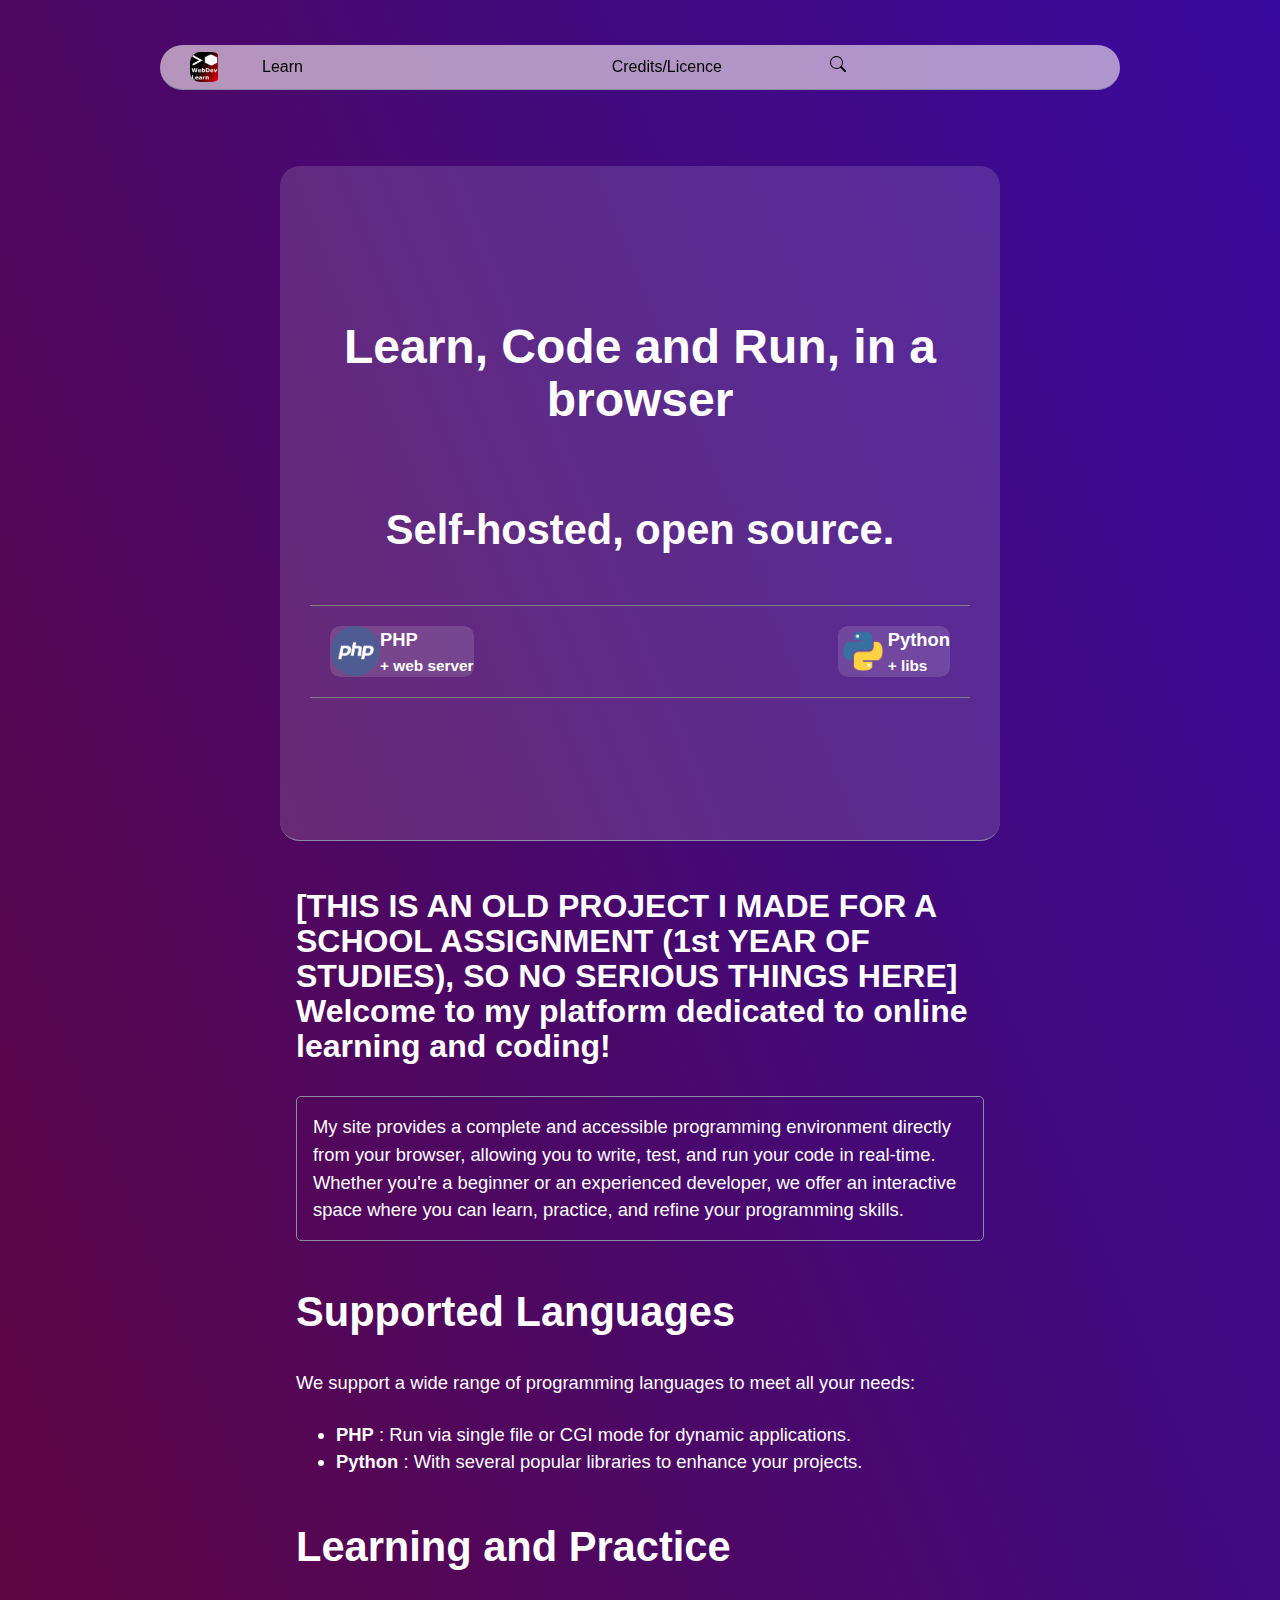
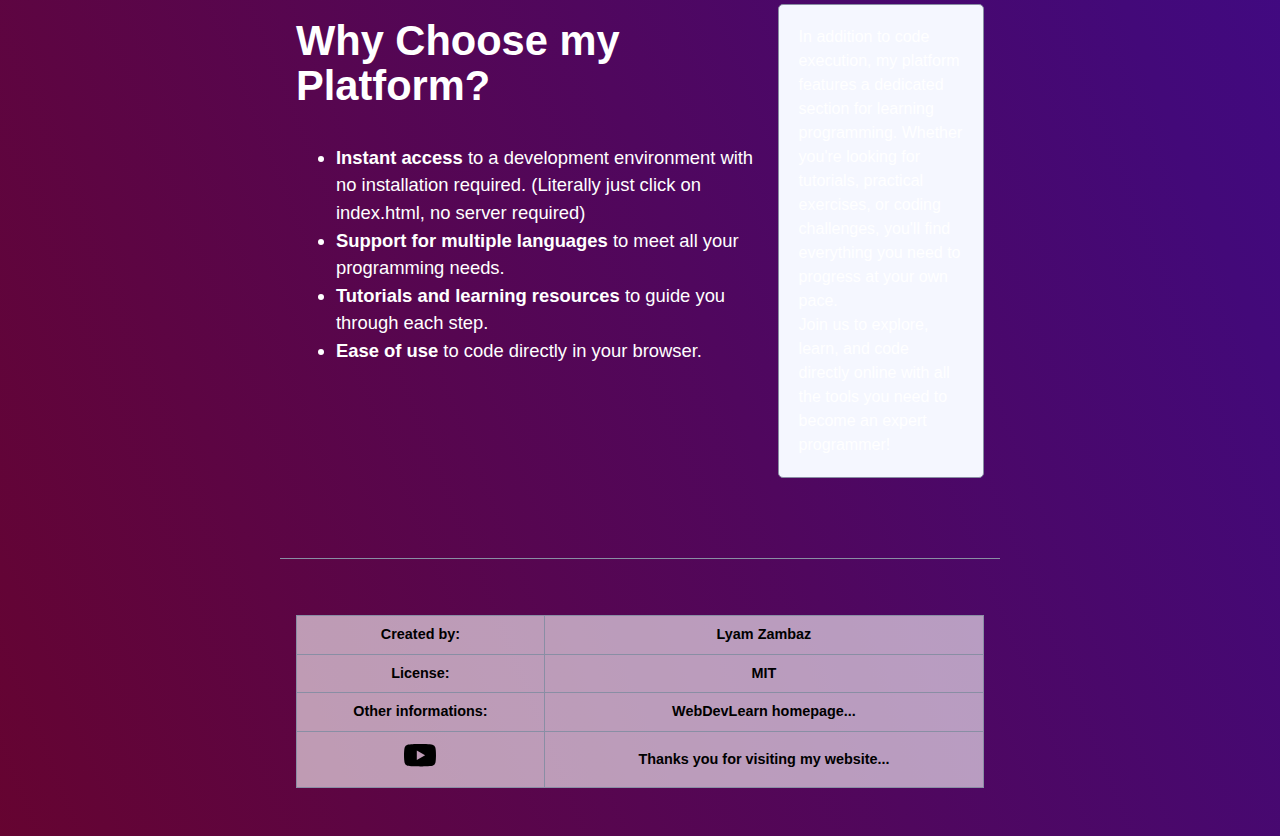
<file: index.html>
<!DOCTYPE html>
<html lang="fr">

<head>
  <meta charset="UTF-8" />
  <meta name="viewport" content="width=device-width, initial-scale=1.0" />
  <title>WebDevLearn - Homepage</title>
  <meta name="keywords" content="learn,web,dev" />
  <meta name="author" content="Lyam Zambaz" />
  <meta name="description" content="A powerful devloppment platform" />
  <link rel="stylesheet" href="./static/assets/global/simple.min.css" />
  <link rel="stylesheet" href="./static/assets/homepage/style.css" />
  <link rel="stylesheet" href="./static/assets/global/main.css" />
  <script src="static/lib/sweetalert2/dist/sweetalert2.all.js"></script>
  <script src="static/assets/learn_pages/bdd.request.js"></script>
  <script src="static/assets/global/menu_search.js"></script>
</head>

<body>
  <input type="checkbox" id="menu_trigger">
  <label for="menu_trigger" class="menu"><svg xmlns="http://www.w3.org/2000/svg" width="64" height="64"
      fill="currentColor" class="bi bi-three-dots-vertica" viewBox="0 0 16 16">
      <path
        d="M9.5 13a1.5 1.5 0 1 1-3 0 1.5 1.5 0 0 1 3 0m0-5a1.5 1.5 0 1 1-3 0 1.5 1.5 0 0 1 3 0m0-5a1.5 1.5 0 1 1-3 0 1.5 1.5 0 0 1 3 0" />
    </svg></label>
  <!-- MENU START -->
  <header>
    <nav>
      <a href="./index.html" class="logo"></a>
      <ul class="main_menu">
        <li>
          Learn
          <ol>
            <li><a class="bypass_css" href="./learn/php/index.html">PHP</a></li>
            <li><a class="bypass_css" href="./learn/python/index.html">Python</a></li>
          </ol>
        </li>

        <li><a class="bypass_css" href="./credits.html">Credits/Licence</a></li>
      </ul>
      <ul class="nd_menu">
        <li>
          <svg xmlns="http://www.w3.org/2000/svg" width="16" height="16" fill="currentColor" class="bi bi-search"
            viewBox="0 0 16 16">
            <path
              d="M11.742 10.344a6.5 6.5 0 1 0-1.397 1.398h-.001q.044.06.098.115l3.85 3.85a1 1 0 0 0 1.415-1.414l-3.85-3.85a1 1 0 0 0-.115-.1zM12 6.5a5.5 5.5 0 1 1-11 0 5.5 5.5 0 0 1 11 0" />
          </svg>
          <input id="search" placeholder="Search here..." type="text" />
        </li>

      </ul>
    </nav>
  </header>
  <!-- MENU END -->
  <main>
    <section class="main_title">
      <h1>Learn, Code and Run, in a browser</h1>
      <h2>Self-hosted, open source.</h2>
      <ul>
        <li class="card">
          <img src="./static/assets/homepage/img/php-logo.png" width="50" alt="PHP logo" />
          <div class="texts">
            <h5>PHP</h5>
            <h6>+ web server</h6>
          </div>
        </li>
        <li class="card">
          <img src="./static/assets/homepage/img/python-logo.png" width="50" alt="Python logo" />
          <div class="texts">
            <h5>Python</h5>
            <h6>+ libs</h6>
          </div>
        </li>
      </ul>
    </section>
    <section>
      <h3>
        [THIS IS AN OLD PROJECT I MADE FOR A SCHOOL ASSIGNMENT (1st YEAR OF STUDIES), SO NO SERIOUS THINGS HERE] Welcome
        to my platform dedicated
        to online learning and coding!
      </h3>
      <article>
        My site provides a complete and accessible programming environment
        directly from your browser, allowing you to write, test, and run your
        code in real-time. Whether you're a beginner or an experienced
        developer, we offer an interactive space where you can learn,
        practice, and refine your programming skills.
      </article>
      <h2>Supported Languages</h2>
      <p>
        We support a wide range of programming languages to meet all your
        needs:
      </p>
      <ul>
        <li>
          <strong>PHP</strong> : Run via single file or CGI mode for dynamic
          applications.
        </li>
        <li>
          <strong>Python</strong> : With several popular libraries to enhance
          your projects.
        </li>
      </ul>
      <h2>Learning and Practice</h2>
      <aside>
        In addition to code execution, my platform features a dedicated
        section for learning programming. Whether you're looking for
        tutorials, practical exercises, or coding challenges, you'll find
        everything you need to progress at your own pace.
        <br />
        Join us to explore, learn, and code directly online with all the tools
        you need to become an expert programmer!
      </aside>
      <h2>Why Choose my Platform?</h2>
      <ul>
        <li>
          <strong>Instant access</strong> to a development environment with no
          installation required. (Literally just click on index.html, no server required)
        </li>
        <li>
          <strong>Support for multiple languages</strong> to meet all your
          programming needs.
        </li>
        <li>
          <strong>Tutorials and learning resources</strong> to guide you
          through each step.
        </li>
        <li>
          <strong>Ease of use</strong> to code directly in your browser.
        </li>
      </ul>
    </section>
  </main>
  <footer>
    <table>
      <tr>
        <th>Created by: </th>
        <th><strong>Lyam Zambaz</strong></th>
      </tr>
      <tr>
        <th>License:</th>
        <th>MIT</th>
      </tr>
      <tr>
        <th>Other informations:</th>
        <th>WebDevLearn homepage...</th>
      </tr>
      <tr>
        <th><a href="https://youtube.com/@Loines"><svg xmlns="http://www.w3.org/2000/svg" width="32" height="32"
              fill="currentColor" class="bi bi-youtube" viewBox="0 0 16 16">
              <path
                d="M8.051 1.999h.089c.822.003 4.987.033 6.11.335a2.01 2.01 0 0 1 1.415 1.42c.101.38.172.883.22 1.402l.01.104.022.26.008.104c.065.914.073 1.77.074 1.957v.075c-.001.194-.01 1.108-.082 2.06l-.008.105-.009.104c-.05.572-.124 1.14-.235 1.558a2.01 2.01 0 0 1-1.415 1.42c-1.16.312-5.569.334-6.18.335h-.142c-.309 0-1.587-.006-2.927-.052l-.17-.006-.087-.004-.171-.007-.171-.007c-1.11-.049-2.167-.128-2.654-.26a2.01 2.01 0 0 1-1.415-1.419c-.111-.417-.185-.986-.235-1.558L.09 9.82l-.008-.104A31 31 0 0 1 0 7.68v-.123c.002-.215.01-.958.064-1.778l.007-.103.003-.052.008-.104.022-.26.01-.104c.048-.519.119-1.023.22-1.402a2.01 2.01 0 0 1 1.415-1.42c.487-.13 1.544-.21 2.654-.26l.17-.007.172-.006.086-.003.171-.007A100 100 0 0 1 7.858 2zM6.4 5.209v4.818l4.157-2.408z" />
            </svg></a></th>
        <th>Thanks you for visiting my website...</th>
      </tr>
    </table>
  </footer>
</body>

</html>
</file>
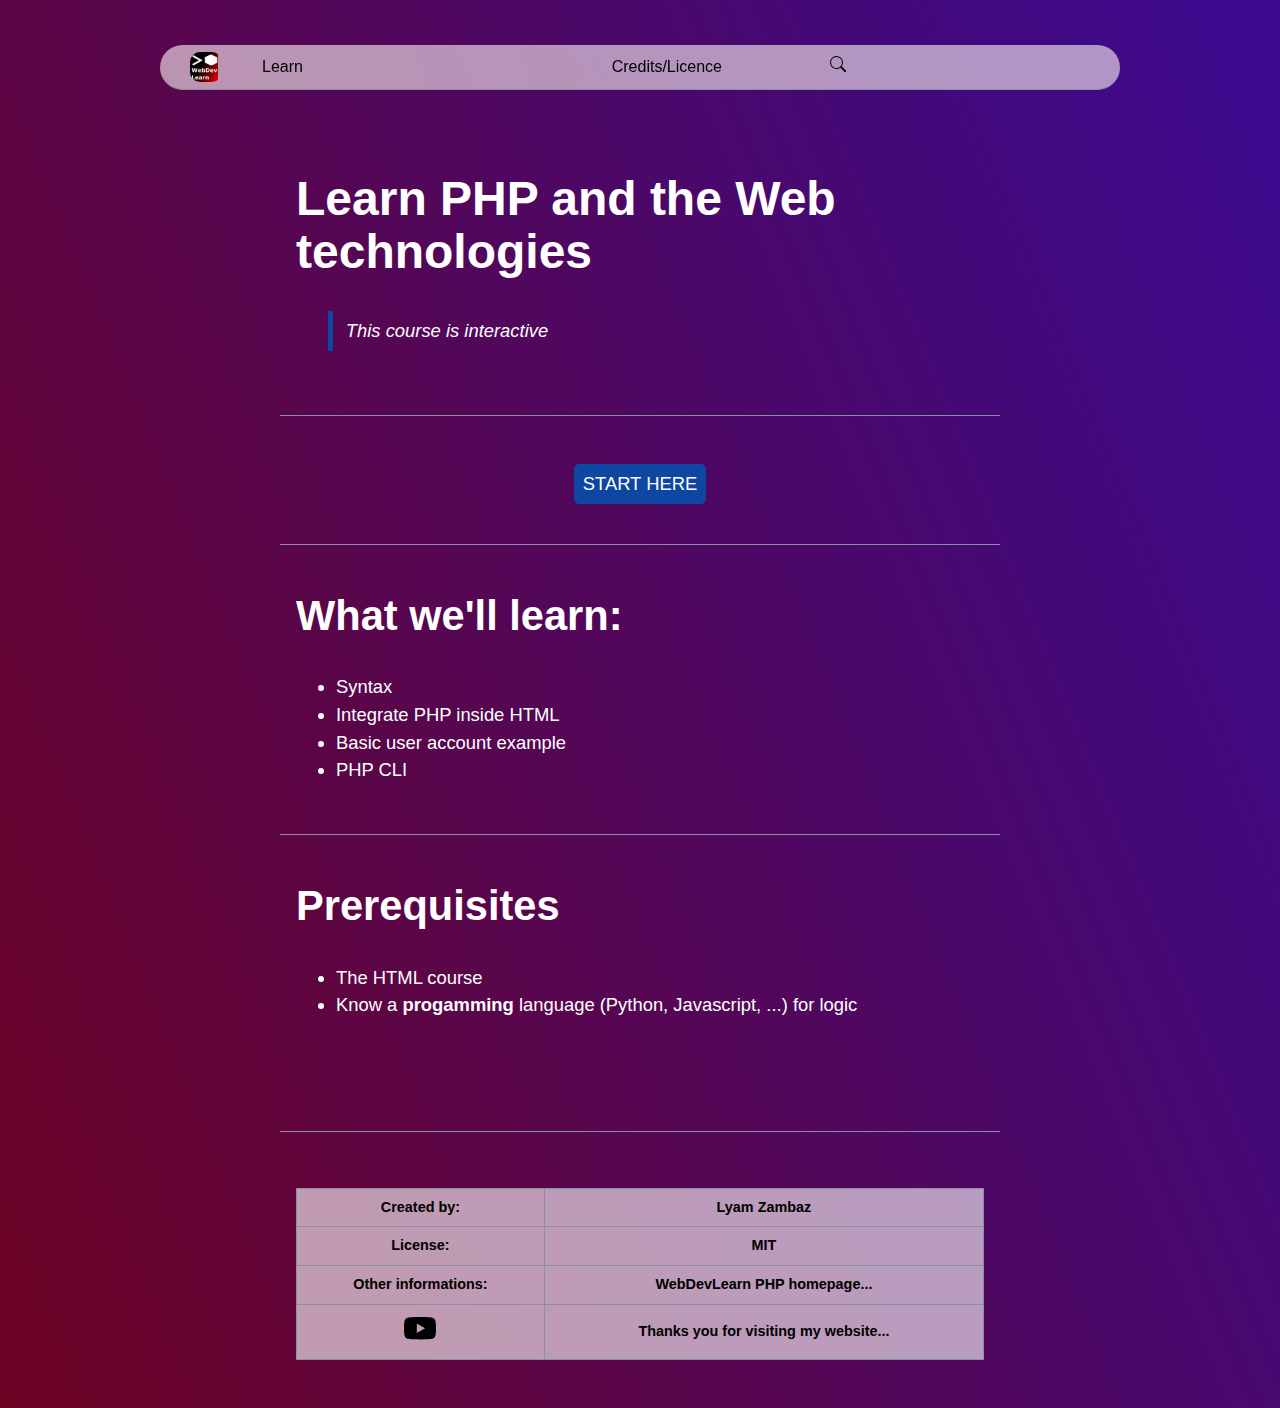
<file: learn/php/index.html>
<!DOCTYPE html>
<html lang="fr">

<head>
  <meta charset="UTF-8" />
  <meta name="viewport" content="width=device-width, initial-scale=1.0" />
  <title>WebDevLearn - Learn - PHP</title>
  <meta name="keywords" content="learn,web" />
  <meta name="author" content="Lyam Zambaz" />
  <meta name="description" content="PHP learning startpage" />
  <link rel="stylesheet" href="../../static/assets/global/simple.min.css" />
  <link rel="stylesheet" href="../../static/assets/global/main.css" />
  <script src="../../static/assets/global/menu_search.js"></script>
</head>

<body>
  <input type="checkbox" id="menu_trigger">
  <label for="menu_trigger" class="menu"><svg xmlns="http://www.w3.org/2000/svg" width="64" height="64"
      fill="currentColor" class="bi bi-three-dots-vertica" viewBox="0 0 16 16">
      <path
        d="M9.5 13a1.5 1.5 0 1 1-3 0 1.5 1.5 0 0 1 3 0m0-5a1.5 1.5 0 1 1-3 0 1.5 1.5 0 0 1 3 0m0-5a1.5 1.5 0 1 1-3 0 1.5 1.5 0 0 1 3 0" />
    </svg></label>
  <!-- MENU START -->
  <header>
    <nav>
      <a href="../../" class="logo"></a>
      <ul class="main_menu">
        <li>
          Learn
          <ol>
            <li><a class="bypass_css" href="../../learn/php/index.html">PHP</a></li>
            <li><a class="bypass_css" href="../../learn/python/index.html">Python</a></li>

          </ol>
        </li>
        <li><a class="bypass_css" href="../../credits.html">Credits/Licence</a></li>
      </ul>
      <ul class="nd_menu">
        <li>
          <svg xmlns="http://www.w3.org/2000/svg" width="16" height="16" fill="currentColor" class="bi bi-search"
            viewBox="0 0 16 16">
            <path
              d="M11.742 10.344a6.5 6.5 0 1 0-1.397 1.398h-.001q.044.06.098.115l3.85 3.85a1 1 0 0 0 1.415-1.414l-3.85-3.85a1 1 0 0 0-.115-.1zM12 6.5a5.5 5.5 0 1 1-11 0 5.5 5.5 0 0 1 11 0" />
          </svg>
          <input id="search" placeholder="Search here..." type="text" />
        </li>

      </ul>
    </nav>
  </header>
  <!-- MENU END -->
  <main>
    <section>
      <h1>Learn PHP and the Web technologies</h1>
      <blockquote style="color: white;">This course is interactive</blockquote>
    </section>
    <section class="textalign">
      <button onclick="location.href = 'chapters/1.html'">START HERE</button>
    </section>
    <section>
      <h2>What we'll learn:</h2>
      <ul>
        <li>Syntax</li>
        <li>Integrate PHP inside HTML</li>
        <li>Basic user account example</li>
        <li>PHP CLI</li>
      </ul>
    </section>
    <section>
      <h2>Prerequisites</h2>
      <ul>
        <li>The HTML course</li>
        <li>Know a <strong>progamming</strong> language (Python, Javascript, ...) for logic</li>
      </ul>
    </section>
  </main>
  <footer>
    <table>
      <tr>
        <th>Created by: </th>
        <th><strong>Lyam Zambaz</strong></th>
      </tr>
      <tr>
        <th>License:</th>
        <th>MIT</th>
      </tr>
      <tr>
        <th>Other informations:</th>
        <th>WebDevLearn PHP homepage...</th>
      </tr>
      <tr>
        <th><a href="https://youtube.com/@Loines"><svg xmlns="http://www.w3.org/2000/svg" width="32" height="32"
              fill="currentColor" class="bi bi-youtube" viewBox="0 0 16 16">
              <path
                d="M8.051 1.999h.089c.822.003 4.987.033 6.11.335a2.01 2.01 0 0 1 1.415 1.42c.101.38.172.883.22 1.402l.01.104.022.26.008.104c.065.914.073 1.77.074 1.957v.075c-.001.194-.01 1.108-.082 2.06l-.008.105-.009.104c-.05.572-.124 1.14-.235 1.558a2.01 2.01 0 0 1-1.415 1.42c-1.16.312-5.569.334-6.18.335h-.142c-.309 0-1.587-.006-2.927-.052l-.17-.006-.087-.004-.171-.007-.171-.007c-1.11-.049-2.167-.128-2.654-.26a2.01 2.01 0 0 1-1.415-1.419c-.111-.417-.185-.986-.235-1.558L.09 9.82l-.008-.104A31 31 0 0 1 0 7.68v-.123c.002-.215.01-.958.064-1.778l.007-.103.003-.052.008-.104.022-.26.01-.104c.048-.519.119-1.023.22-1.402a2.01 2.01 0 0 1 1.415-1.42c.487-.13 1.544-.21 2.654-.26l.17-.007.172-.006.086-.003.171-.007A100 100 0 0 1 7.858 2zM6.4 5.209v4.818l4.157-2.408z" />
            </svg></a></th>
        <th>Thanks you for visiting my website...</th>
      </tr>
    </table>
  </footer>
</body>

</html>
</file>
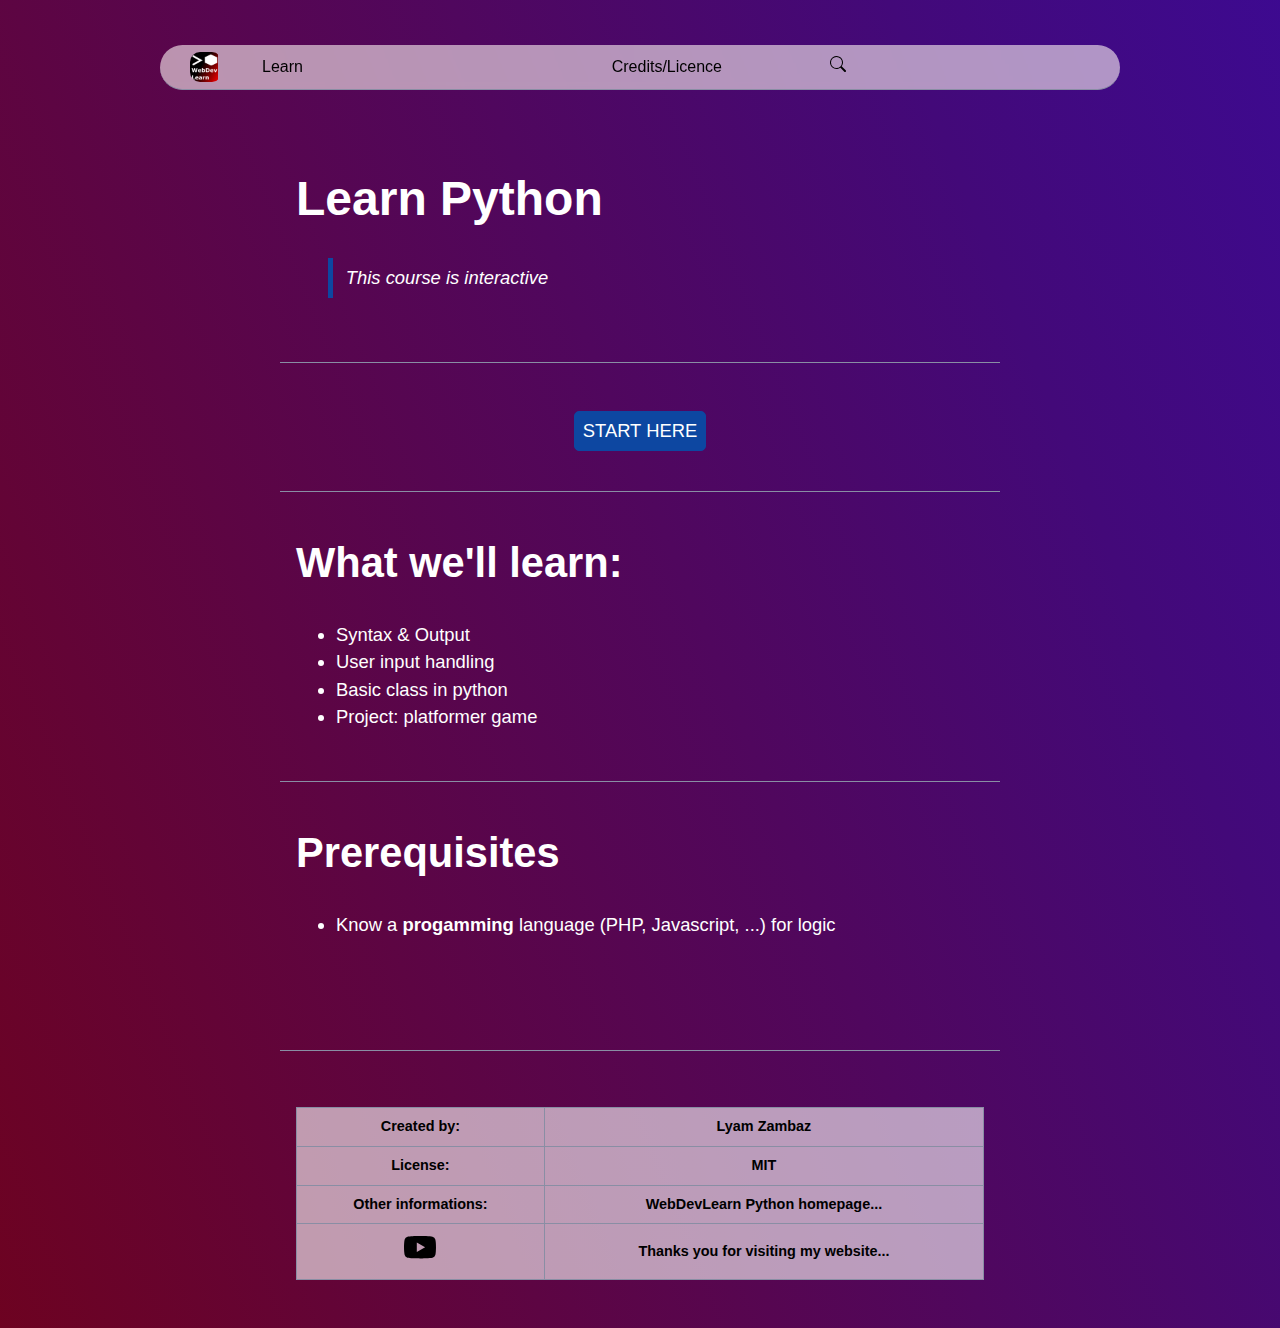
<file: learn/python/index.html>
<!DOCTYPE html>
<html lang="fr">

<head>
  <meta charset="UTF-8" />
  <meta name="viewport" content="width=device-width, initial-scale=1.0" />
  <title>WebDevLearn - Learn - Python</title>
  <meta name="keywords" content="learn,web" />
  <meta name="author" content="Lyam Zambaz" />
  <meta name="description" content="Python learning startpage" />
  <link rel="stylesheet" href="../../static/assets/global/simple.min.css" />
  <link rel="stylesheet" href="../../static/assets/global/main.css" />
  <script src="../../static/assets/global/menu_search.js"></script>

</head>

<body>
  <input type="checkbox" id="menu_trigger">
  <label for="menu_trigger" class="menu"><svg xmlns="http://www.w3.org/2000/svg" width="64" height="64"
      fill="currentColor" class="bi bi-three-dots-vertica" viewBox="0 0 16 16">
      <path
        d="M9.5 13a1.5 1.5 0 1 1-3 0 1.5 1.5 0 0 1 3 0m0-5a1.5 1.5 0 1 1-3 0 1.5 1.5 0 0 1 3 0m0-5a1.5 1.5 0 1 1-3 0 1.5 1.5 0 0 1 3 0" />
    </svg></label>
  <!-- MENU START -->
  <header>
    <nav>
      <a href="../../" class="logo"></a>
      <ul class="main_menu">
        <li>
          Learn
          <ol>
            <li><a class="bypass_css" href="../../learn/php/index.html">PHP</a></li>
            <li><a class="bypass_css" href="../../learn/python/index.html">Python</a></li>

          </ol>
        </li>
        <li><a class="bypass_css" href="../../credits.html">Credits/Licence</a></li>
      </ul>
      <ul class="nd_menu">
        <li>
          <svg xmlns="http://www.w3.org/2000/svg" width="16" height="16" fill="currentColor" class="bi bi-search"
            viewBox="0 0 16 16">
            <path
              d="M11.742 10.344a6.5 6.5 0 1 0-1.397 1.398h-.001q.044.06.098.115l3.85 3.85a1 1 0 0 0 1.415-1.414l-3.85-3.85a1 1 0 0 0-.115-.1zM12 6.5a5.5 5.5 0 1 1-11 0 5.5 5.5 0 0 1 11 0" />
          </svg>
          <input id="search" placeholder="Search here..." type="text" />
        </li>

      </ul>
    </nav>
  </header>
  <!-- MENU END -->
  <main>
    <section>
      <h1>Learn Python</h1>
      <blockquote style="color: white;">This course is interactive</blockquote>
    </section>
    <section class="textalign">
      <button onclick="location.href = 'chapters/1.html'">START HERE</button>
    </section>
    <section>
      <h2>What we'll learn:</h2>
      <ul>
        <li>Syntax & Output</li>
        <li>User input handling</li>
        <li>Basic class in python</li>
        <li>Project: platformer game</li>
      </ul>
    </section>
    <section>
      <h2>Prerequisites</h2>
      <ul>
        <li>Know a <strong>progamming</strong> language (PHP, Javascript, ...) for logic</li>
      </ul>
    </section>
  </main>
  <footer>
    <table>
      <tr>
        <th>Created by: </th>
        <th><strong>Lyam Zambaz</strong></th>
      </tr>
      <tr>
        <th>License:</th>
        <th>MIT</th>
      </tr>
      <tr>
        <th>Other informations:</th>
        <th>WebDevLearn Python homepage...</th>
      </tr>
      <tr>
        <th><a href="https://youtube.com/@Loines"><svg xmlns="http://www.w3.org/2000/svg" width="32" height="32"
              fill="currentColor" class="bi bi-youtube" viewBox="0 0 16 16">
              <path
                d="M8.051 1.999h.089c.822.003 4.987.033 6.11.335a2.01 2.01 0 0 1 1.415 1.42c.101.38.172.883.22 1.402l.01.104.022.26.008.104c.065.914.073 1.77.074 1.957v.075c-.001.194-.01 1.108-.082 2.06l-.008.105-.009.104c-.05.572-.124 1.14-.235 1.558a2.01 2.01 0 0 1-1.415 1.42c-1.16.312-5.569.334-6.18.335h-.142c-.309 0-1.587-.006-2.927-.052l-.17-.006-.087-.004-.171-.007-.171-.007c-1.11-.049-2.167-.128-2.654-.26a2.01 2.01 0 0 1-1.415-1.419c-.111-.417-.185-.986-.235-1.558L.09 9.82l-.008-.104A31 31 0 0 1 0 7.68v-.123c.002-.215.01-.958.064-1.778l.007-.103.003-.052.008-.104.022-.26.01-.104c.048-.519.119-1.023.22-1.402a2.01 2.01 0 0 1 1.415-1.42c.487-.13 1.544-.21 2.654-.26l.17-.007.172-.006.086-.003.171-.007A100 100 0 0 1 7.858 2zM6.4 5.209v4.818l4.157-2.408z" />
            </svg></a></th>
        <th>Thanks you for visiting my website...</th>
      </tr>
    </table>
  </footer>
</body>

</html>
</file>
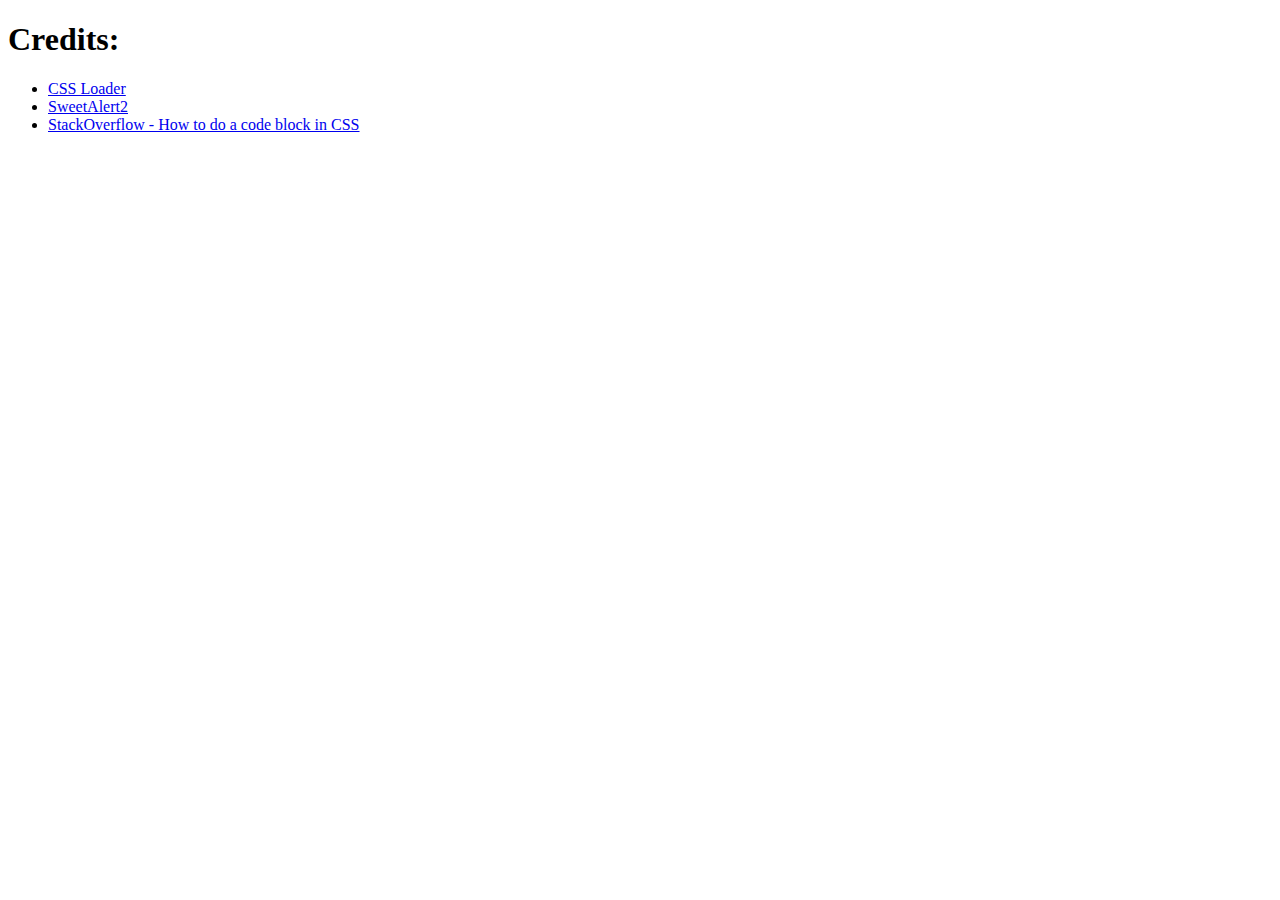
<file: credits.html>
<!DOCTYPE html>
<html lang="en">

<head>
    <meta charset="UTF-8">
    <meta name="viewport" content="width=device-width, initial-scale=1.0">
    <title>WebDevLearn - Credits</title>
</head>

<body>
    <h1>Credits: </h1>
    <ul>
        <li><a href="https://css-loaders.com/">CSS Loader</a></li>
        <li><a href="https://sweetalert2.github.io/">SweetAlert2</a></li>
        <li><a href="https://stackoverflow.com/questions/4000792/how-can-i-style-code-listings-using-css">StackOverflow
                - How to do a code block in CSS</a></li>
    </ul>
</body>

</html>
</file>
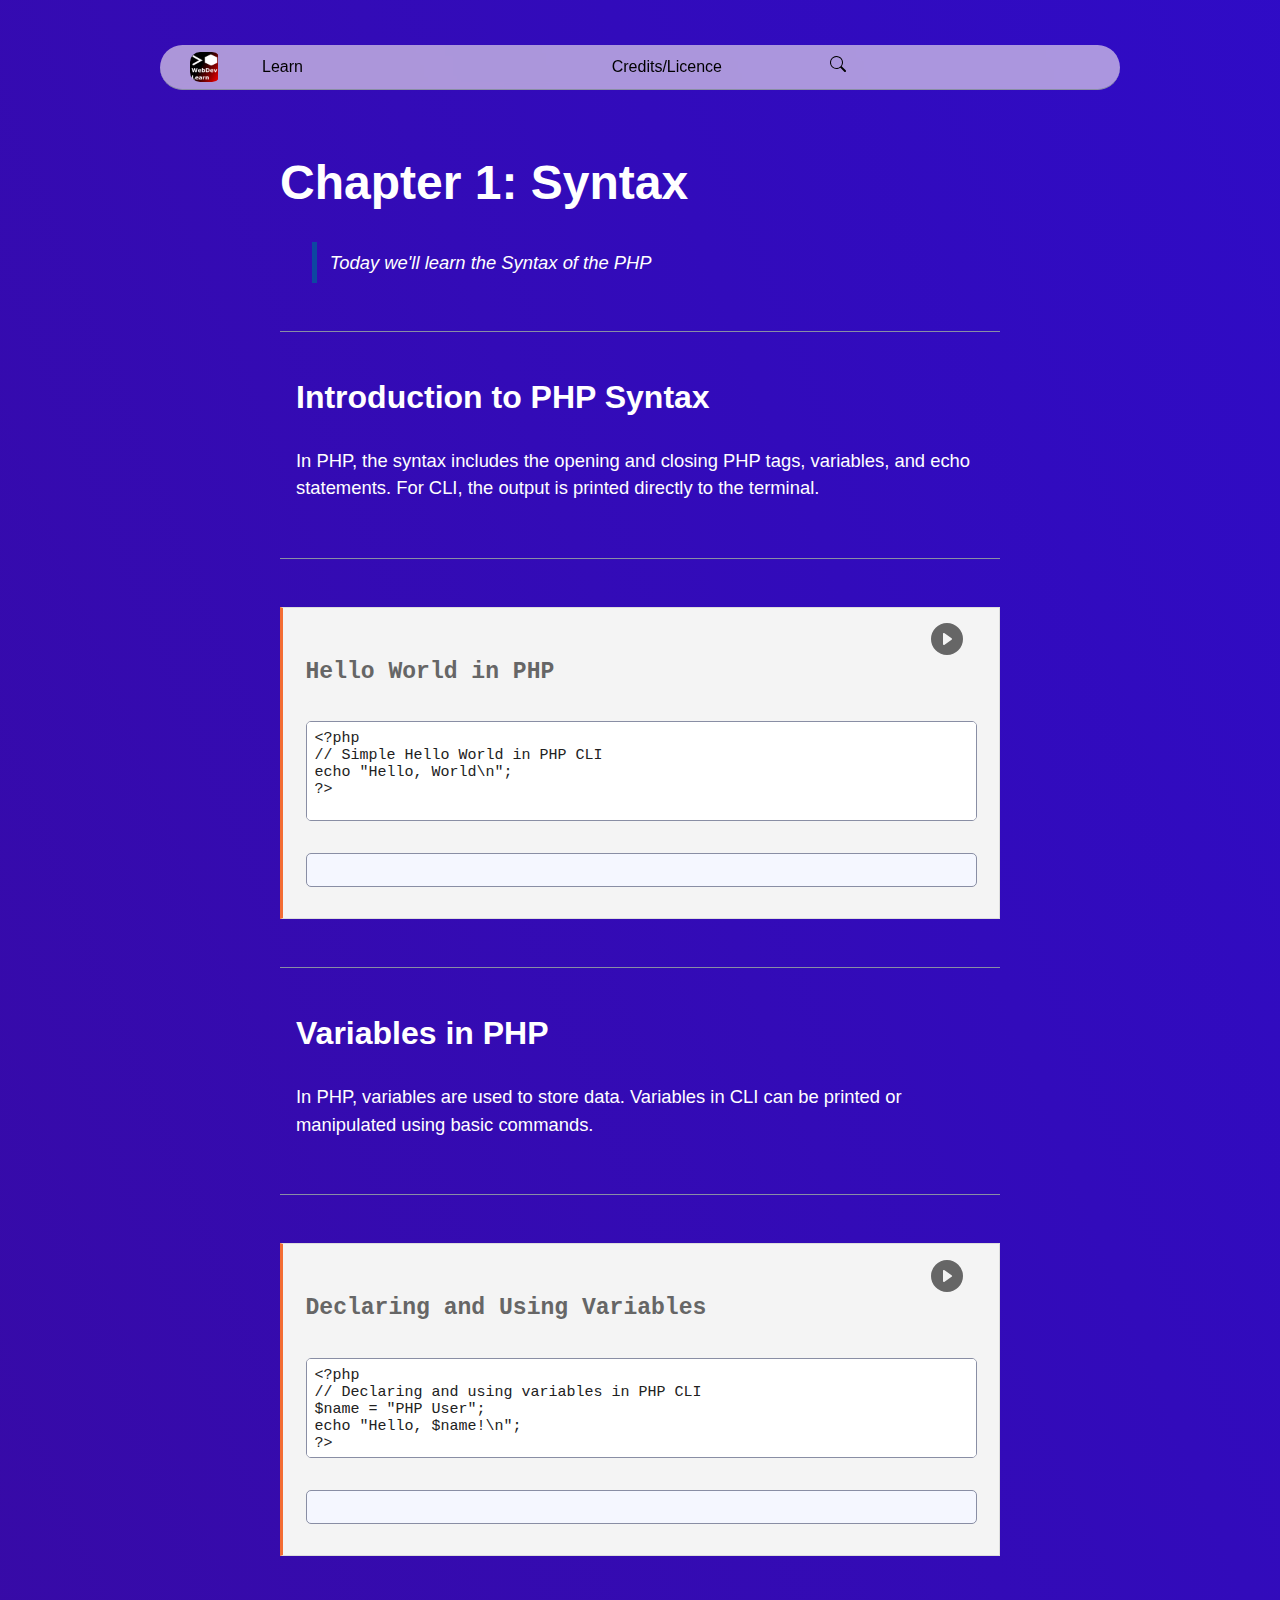
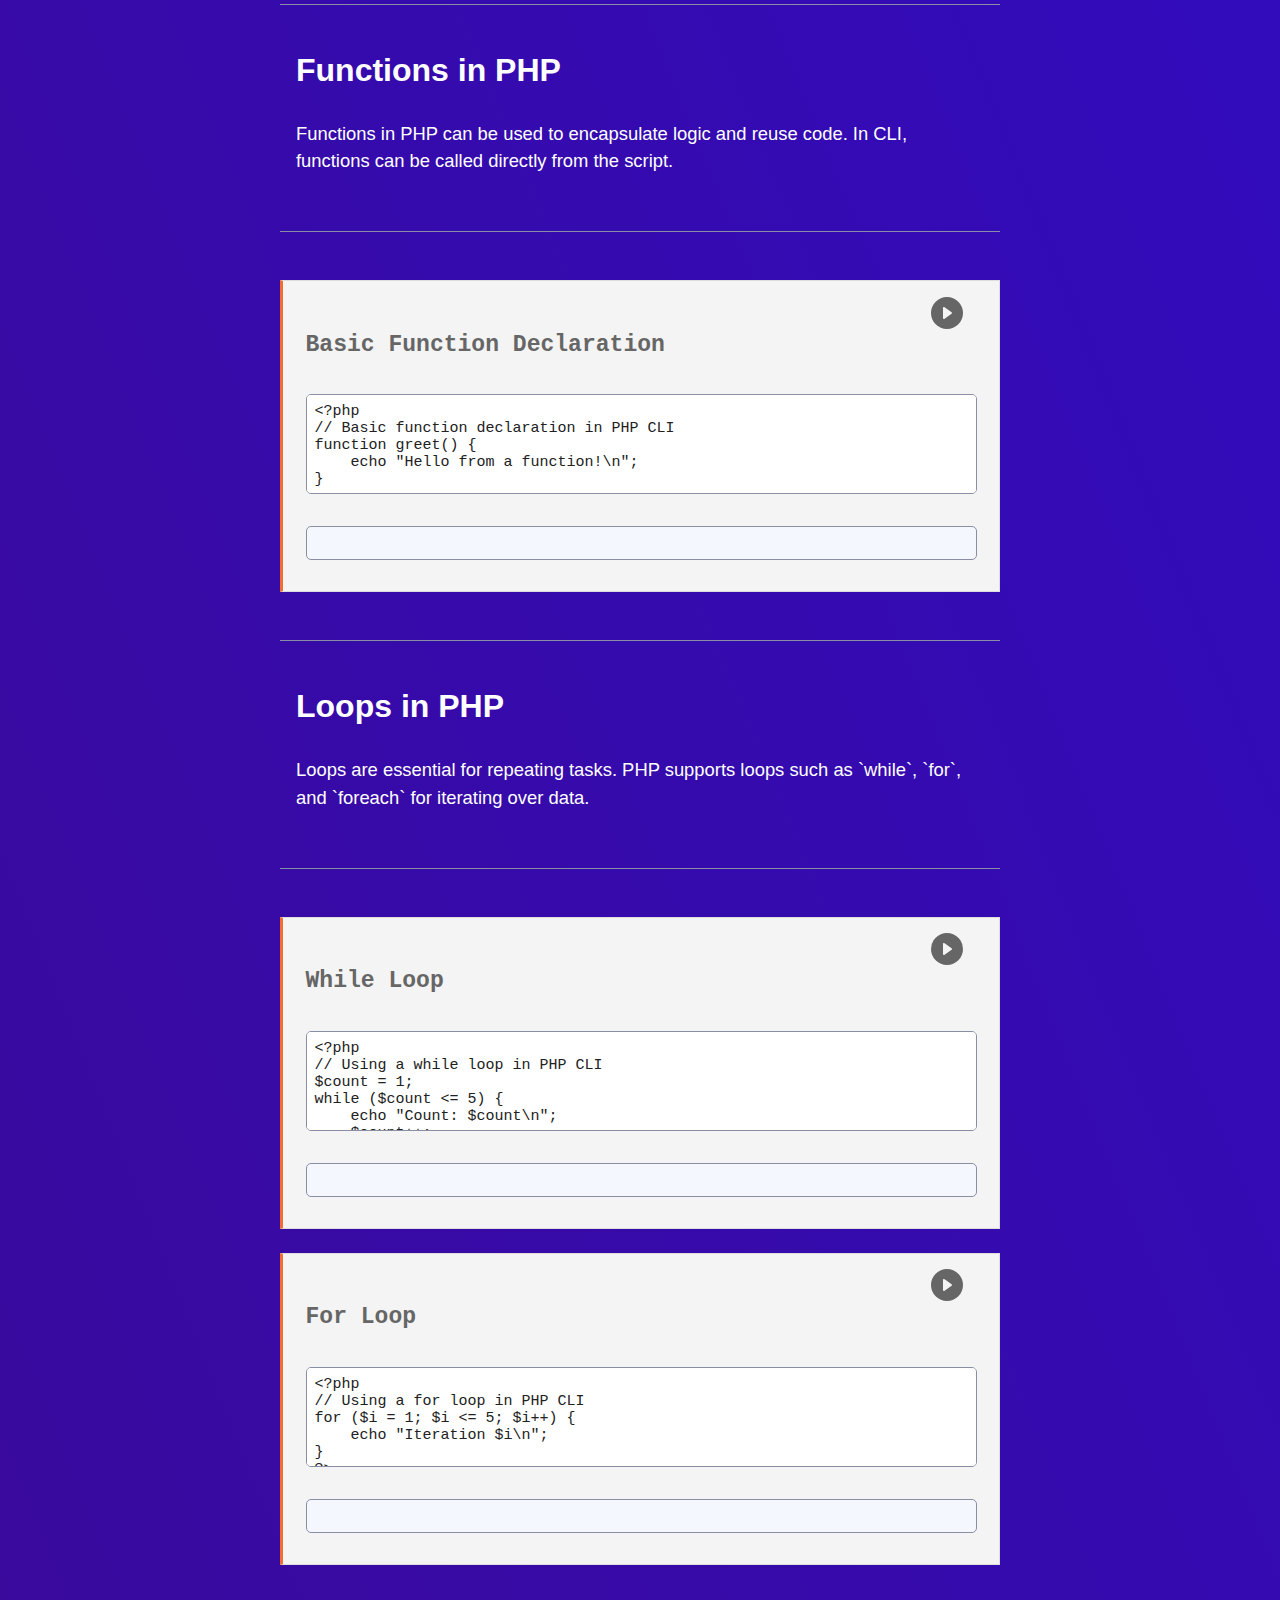
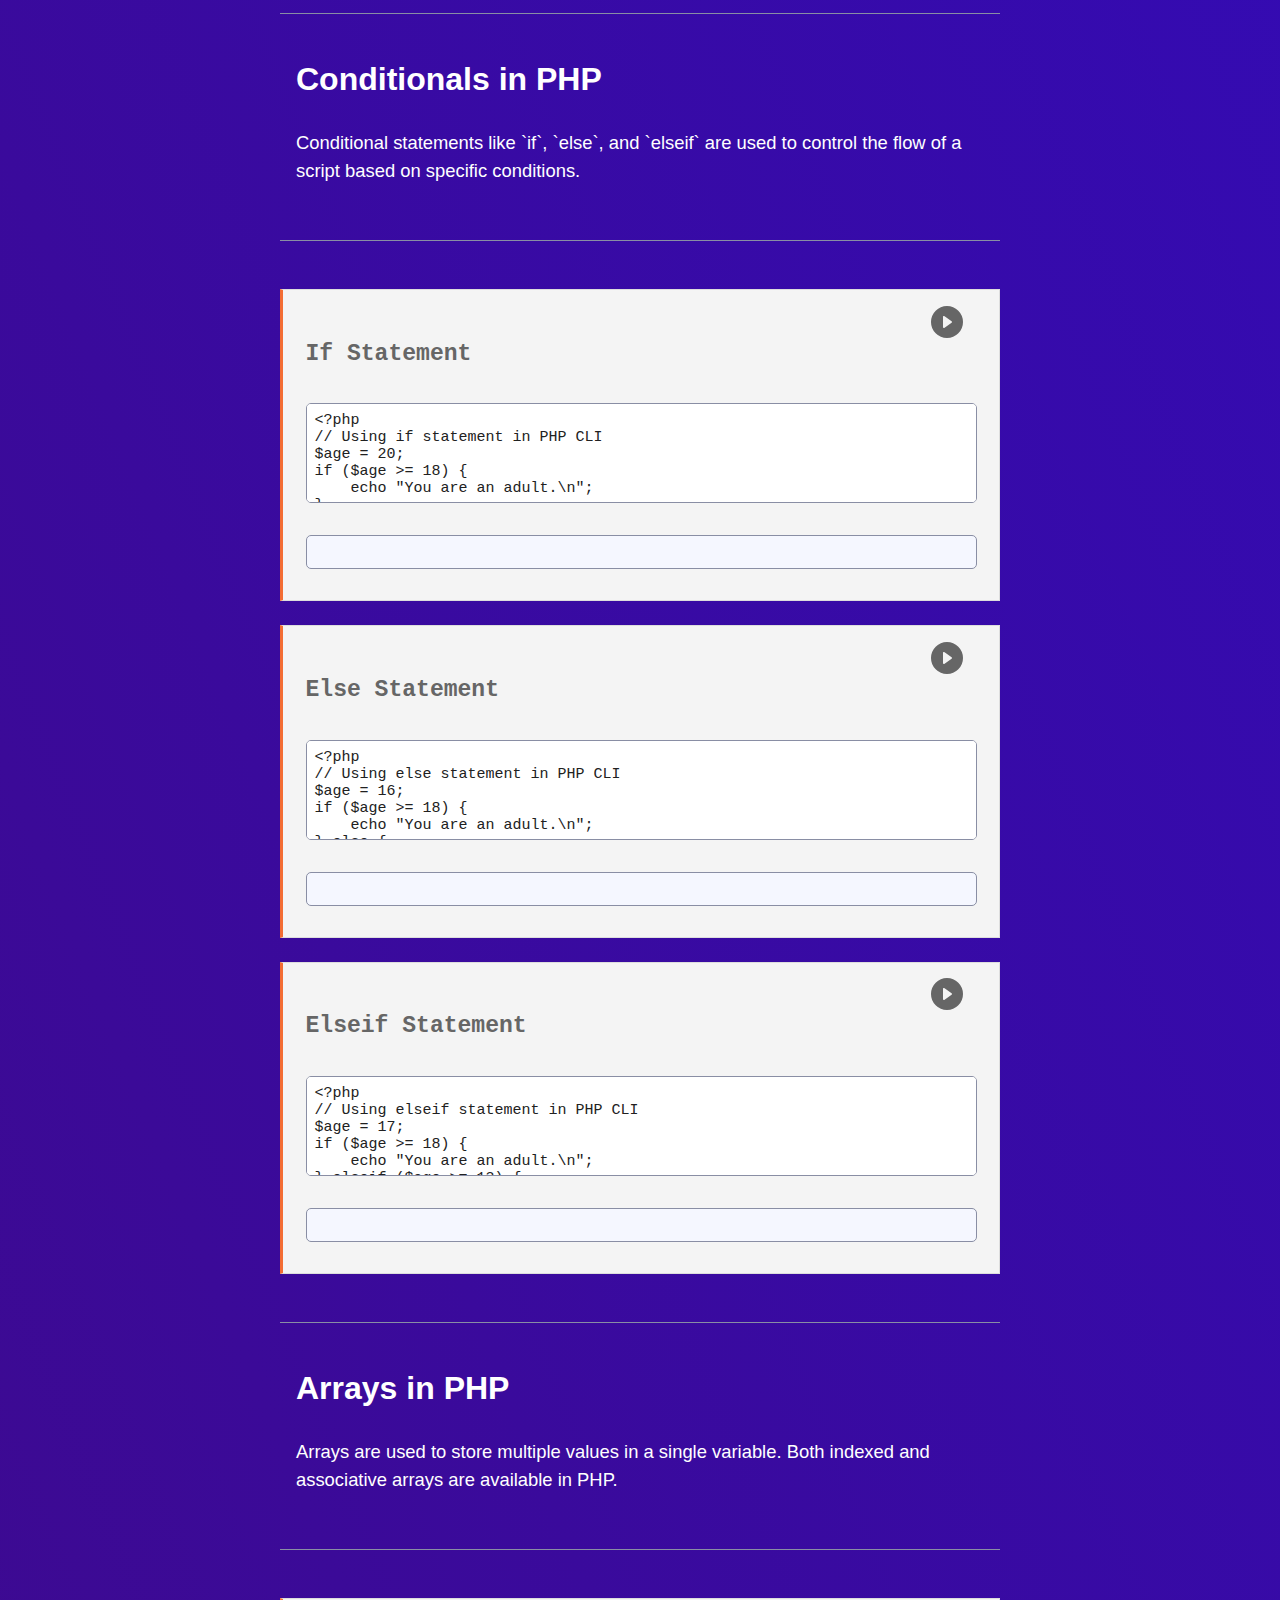
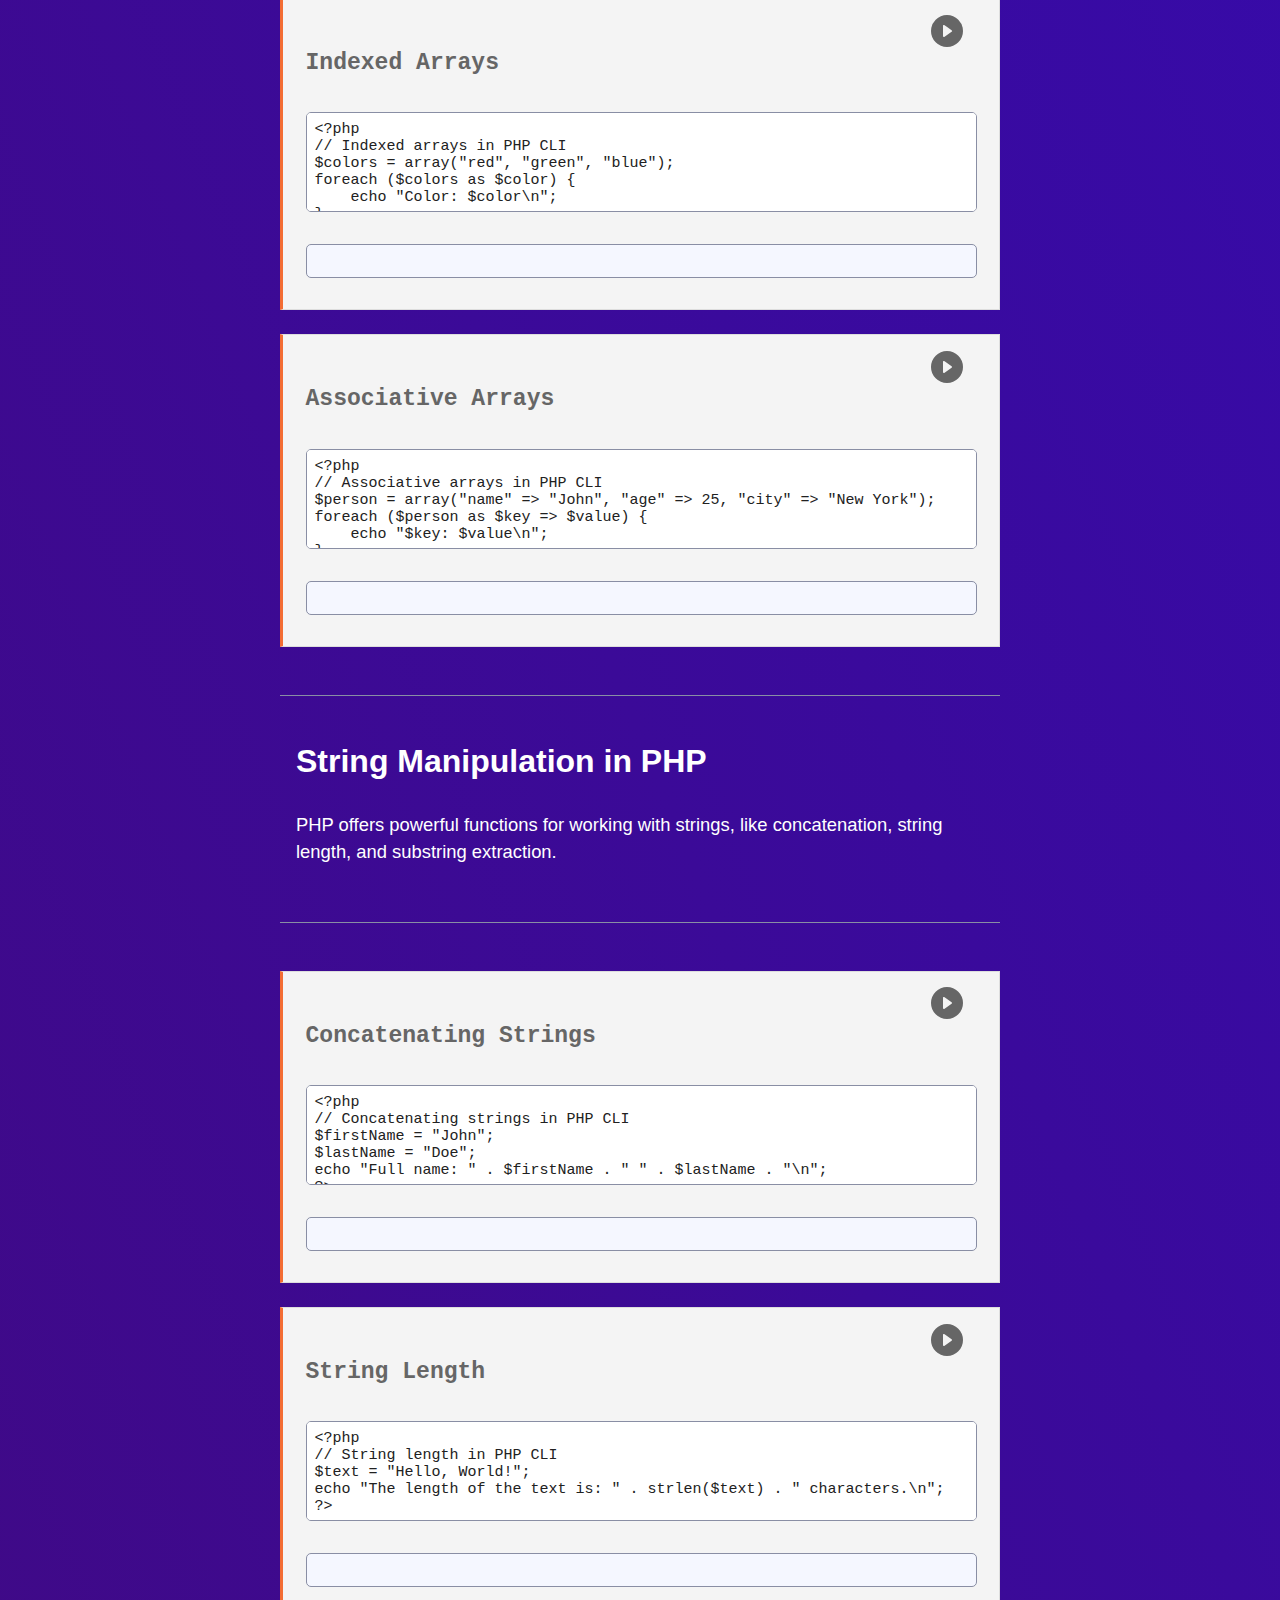
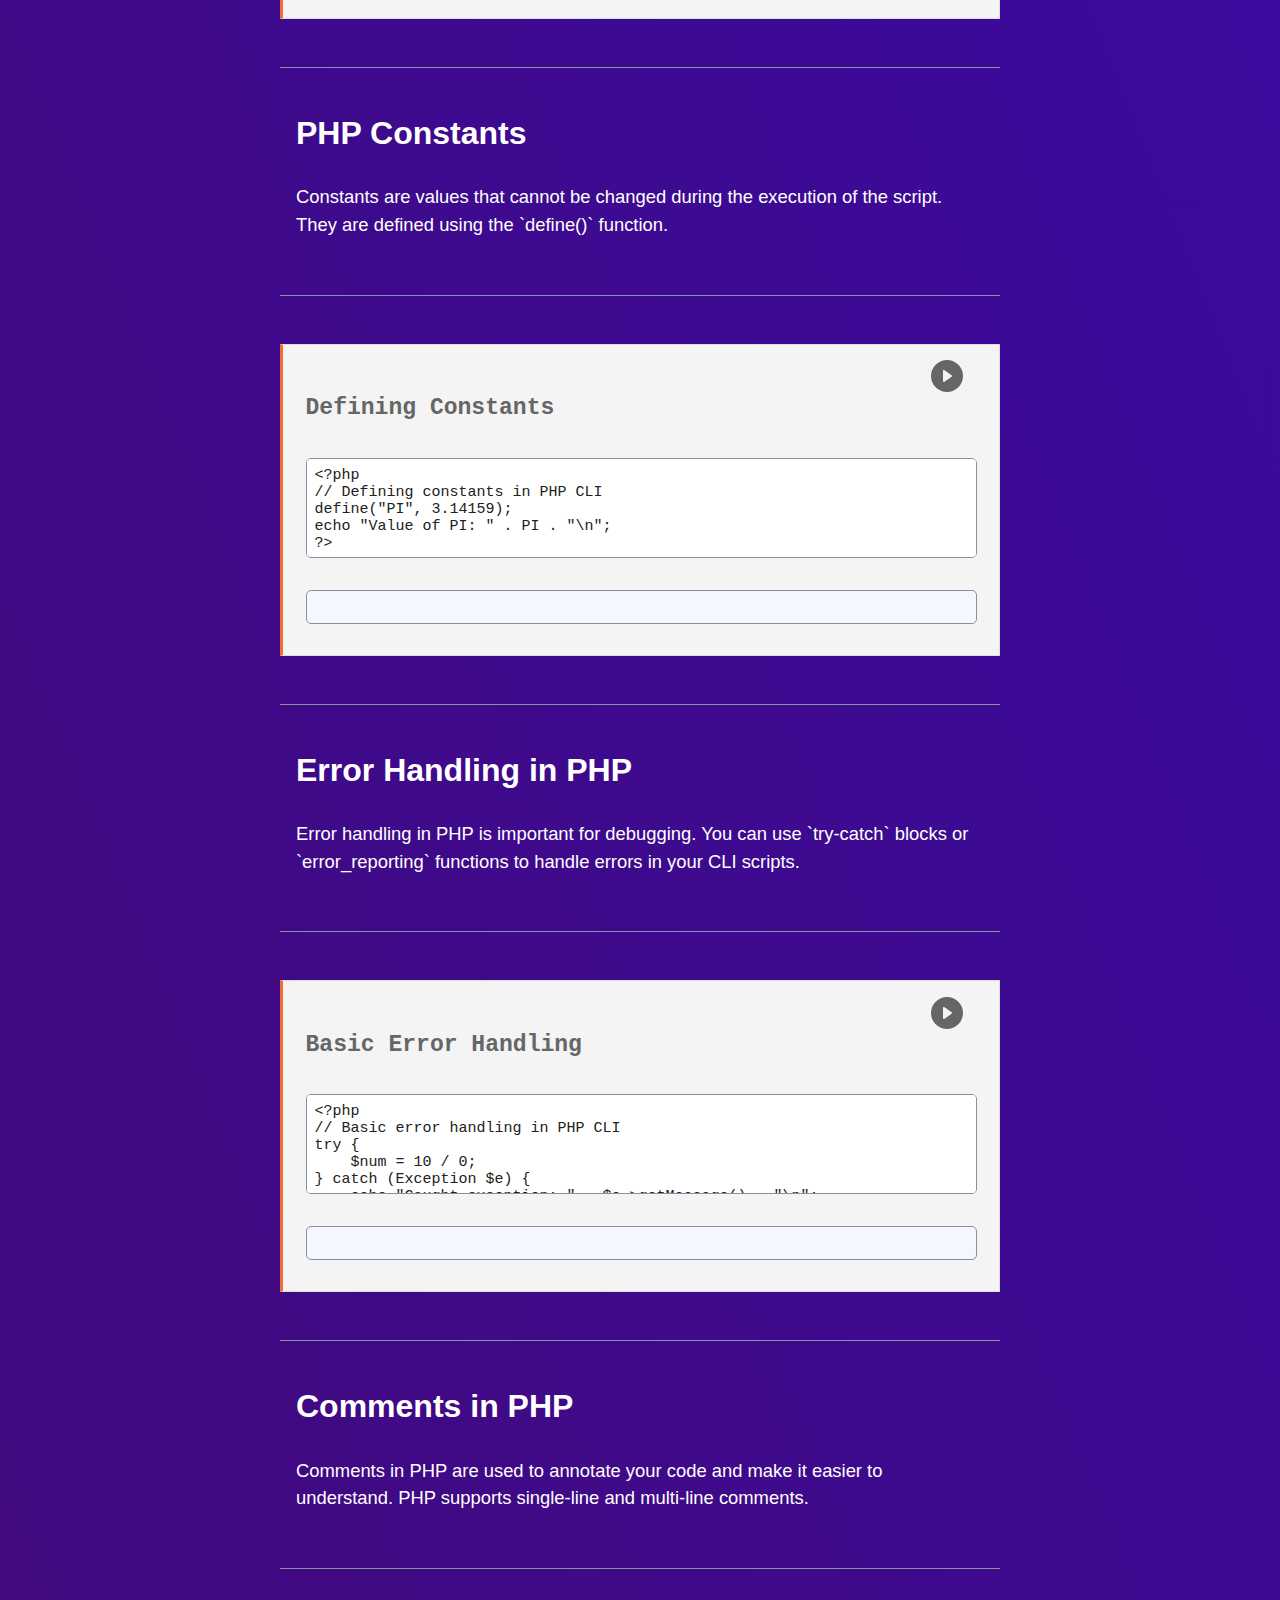
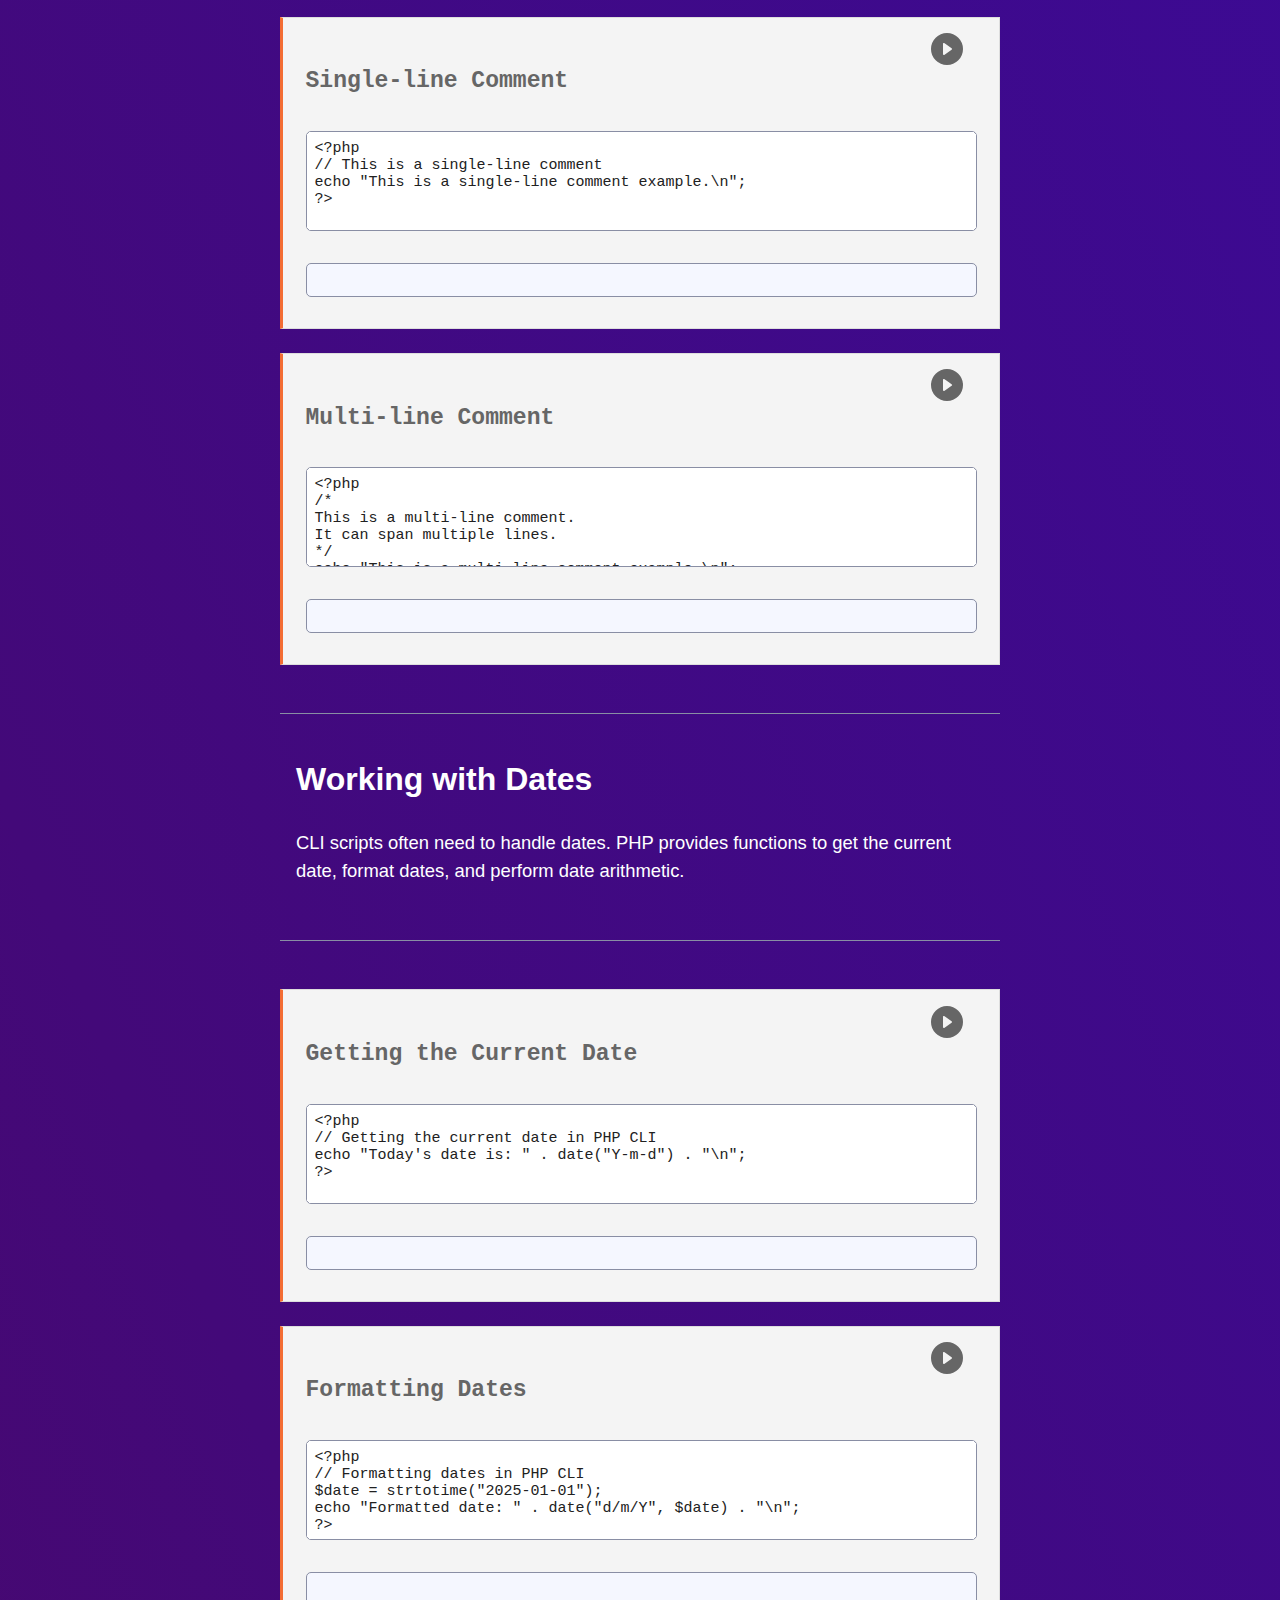
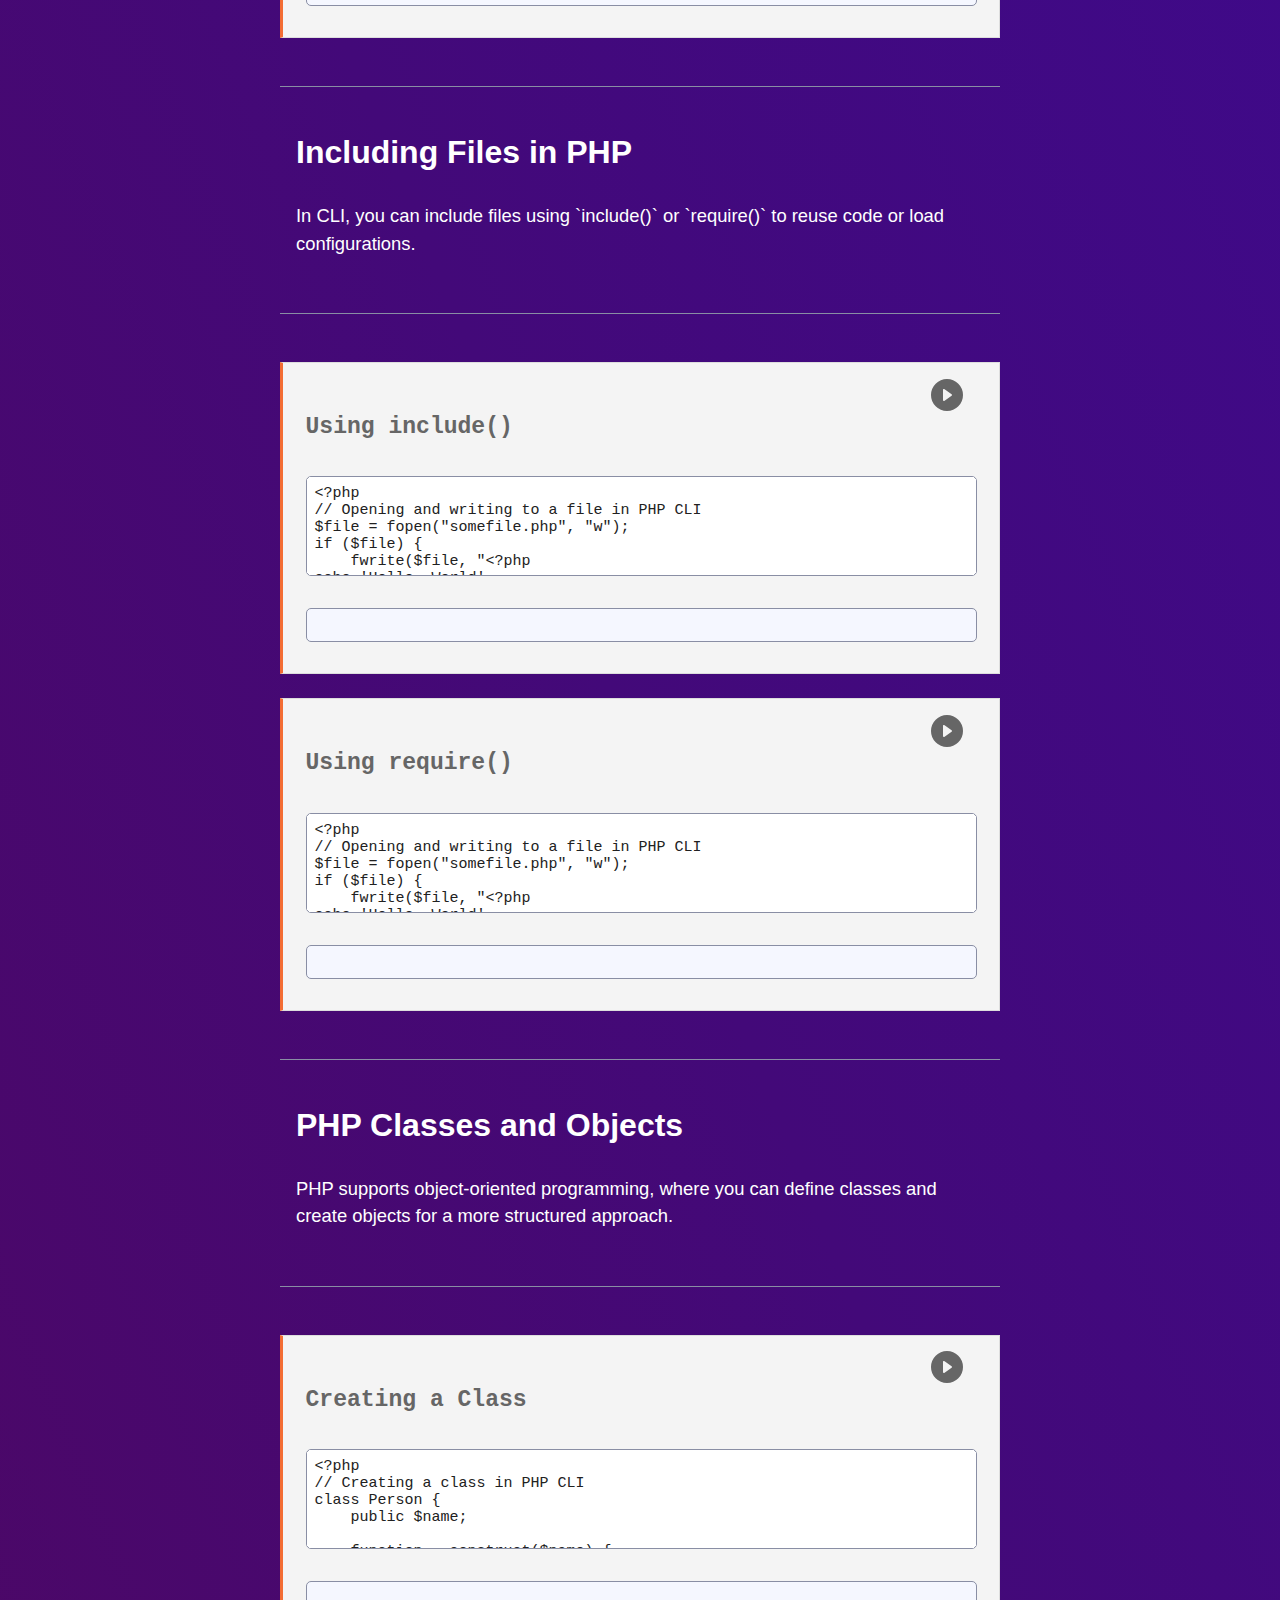
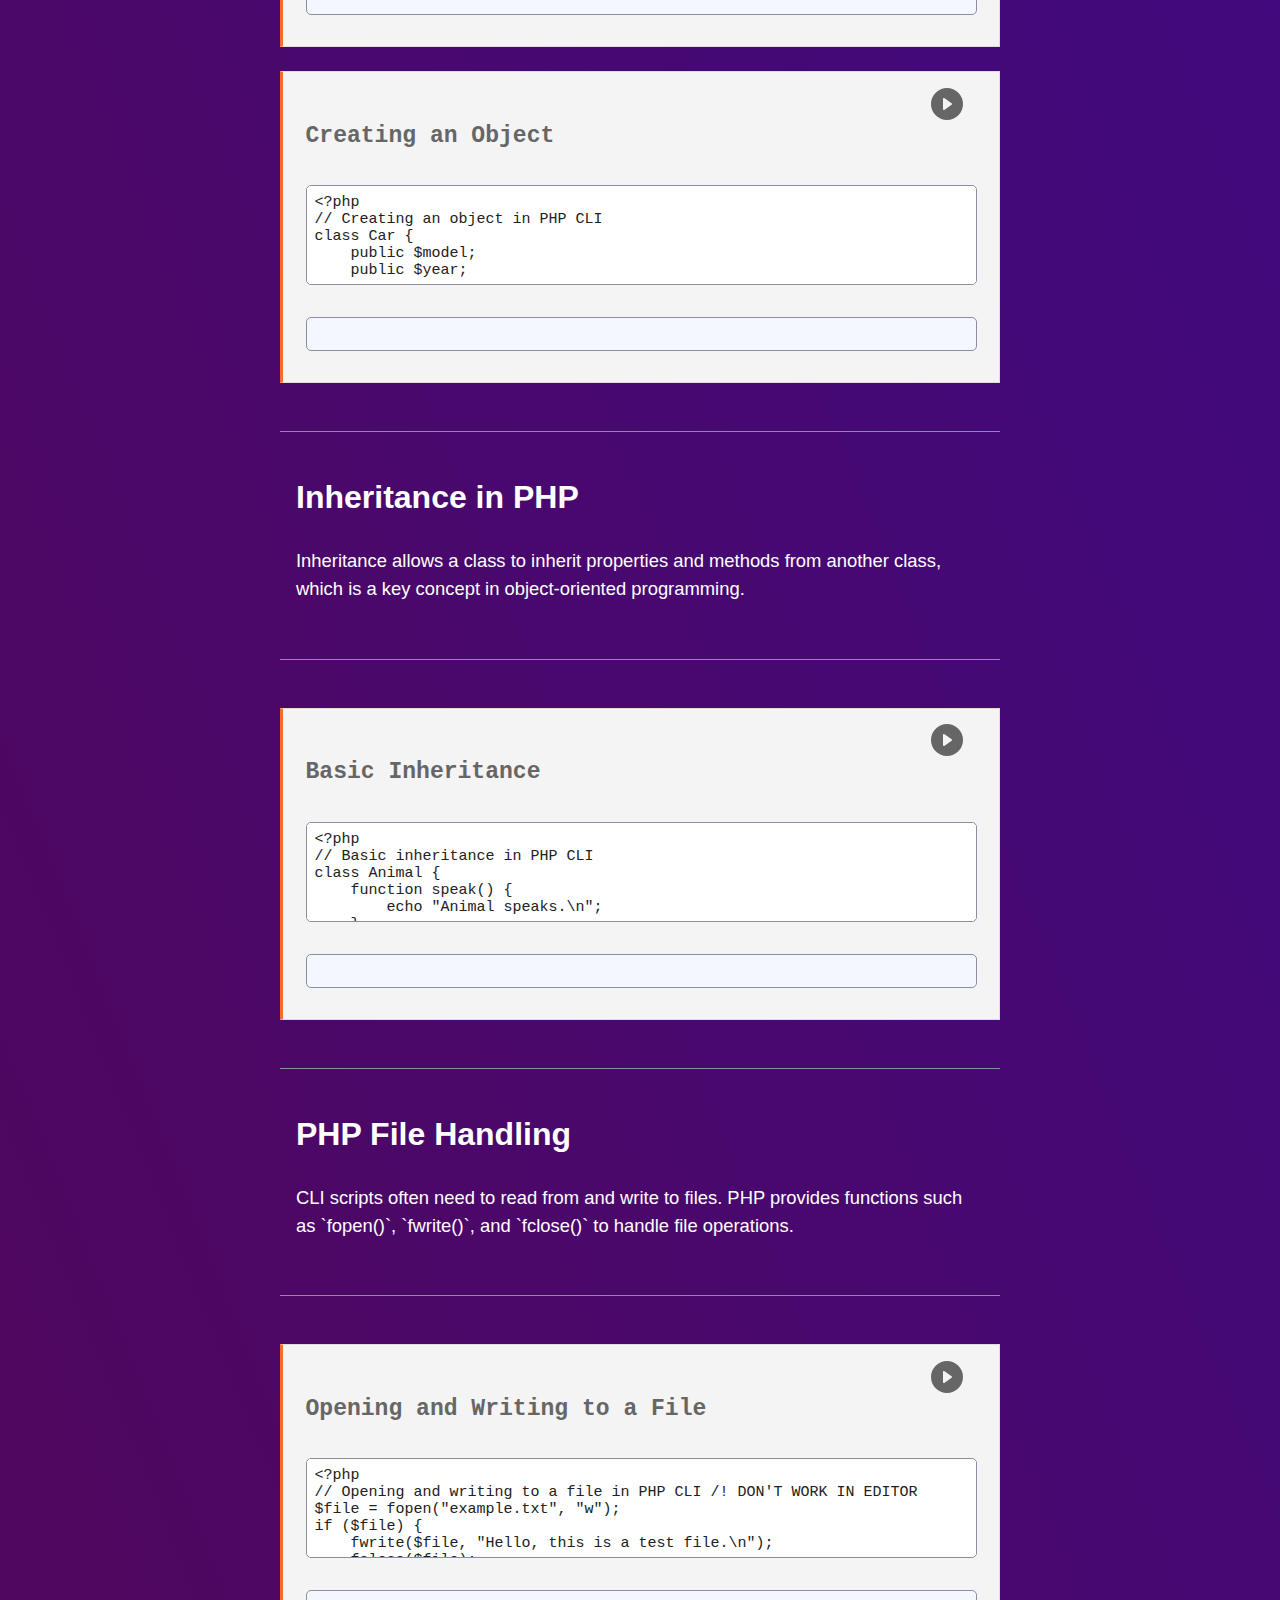
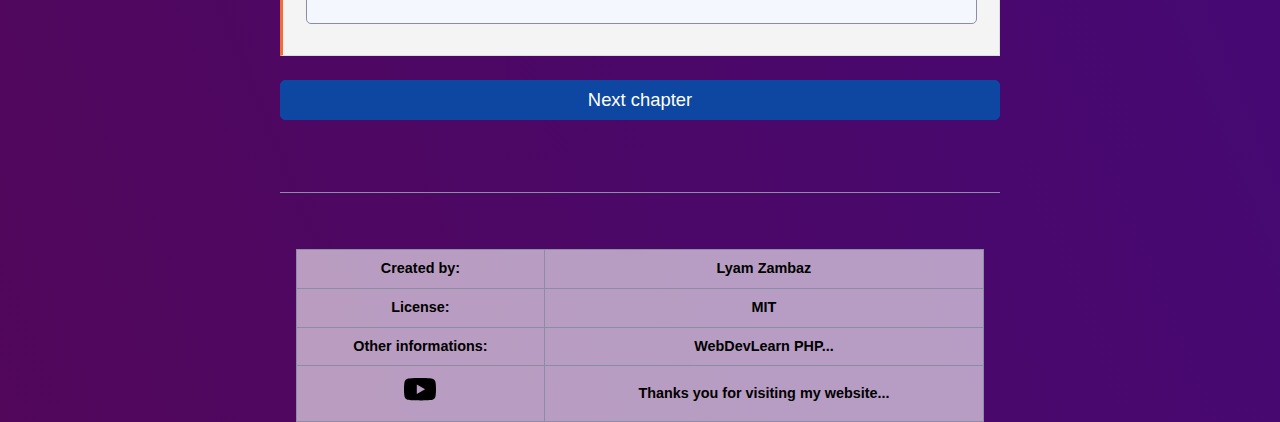
<file: learn/php/chapters/1.html>
<!DOCTYPE html>
<html lang="fr">

<head>
  <meta charset="UTF-8" />
  <meta name="viewport" content="width=device-width, initial-scale=1.0" />
  <title>WebDevLearn - Learn PHP - Chapter 1 </title>
  <meta name="keywords" content="learn,web" />
  <meta name="author" content="Lyam Zambaz" />
  <meta name="description" content="PHP learning startpage" />
  <meta name="programming_course" content="php">
  <meta name="chapter" content="1">
  <meta name="outype" content="cli">
  <link rel="stylesheet" href="../../../static/assets/global/simple.min.css" />
  <link rel="stylesheet" href="../../../static/assets/global/main.css" />
  <script src="../../../static/lib/sweetalert2/dist/sweetalert2.all.js"></script>
  <script src="../../../static/assets/learn_pages/bdd.request.js"></script>
  <link rel="stylesheet" href="../../../static/assets/learn_pages/main.css">
  <script src="../../../static/assets/global/menu_search.js"></script>

</head>

<body>
  <input type="checkbox" id="menu_trigger">
  <label for="menu_trigger" class="menu"><svg xmlns="http://www.w3.org/2000/svg" width="64" height="64"
      fill="currentColor" class="bi bi-three-dots-vertica" viewBox="0 0 16 16">
      <path
        d="M9.5 13a1.5 1.5 0 1 1-3 0 1.5 1.5 0 0 1 3 0m0-5a1.5 1.5 0 1 1-3 0 1.5 1.5 0 0 1 3 0m0-5a1.5 1.5 0 1 1-3 0 1.5 1.5 0 0 1 3 0" />
    </svg></label>
  <!-- MENU START -->
  <header>
    <nav>
      <a href="../../../index.html" class="logo"></a>
      <ul class="main_menu">
        <li>
          Learn
          <ol>
            <li><a class="bypass_css" href="../../../learn/php/index.html">PHP</a></li>
            <li><a class="bypass_css" href="../../../learn/python/index.html">Python</a></li>

          </ol>
        </li>

        <li><a class="bypass_css" href="../../../credits.html">Credits/Licence</a></li>
      </ul>
      <ul class="nd_menu">
        <li>
          <svg xmlns="http://www.w3.org/2000/svg" width="16" height="16" fill="currentColor" class="bi bi-search"
            viewBox="0 0 16 16">
            <path
              d="M11.742 10.344a6.5 6.5 0 1 0-1.397 1.398h-.001q.044.06.098.115l3.85 3.85a1 1 0 0 0 1.415-1.414l-3.85-3.85a1 1 0 0 0-.115-.1zM12 6.5a5.5 5.5 0 1 1-11 0 5.5 5.5 0 0 1 11 0" />
          </svg>
          <input id="search" placeholder="Search here..." type="text" />
        </li>

      </ul>
    </nav>
  </header>
  <!-- MENU END -->
  <main>
    <div class="loader"></div>
  </main>
  <button onclick="location.href = '2.html';">Next chapter</button>
  <footer>
    <table>
      <tr>
        <th>Created by: </th>
        <th><strong>Lyam Zambaz</strong></th>
      </tr>
      <tr>
        <th>License:</th>
        <th>MIT</th>
      </tr>
      <tr>
        <th>Other informations:</th>
        <th>WebDevLearn PHP...</th>
      </tr>
      <tr>
        <th><a href="https://youtube.com/@Loines"><svg xmlns="http://www.w3.org/2000/svg" width="32" height="32"
              fill="currentColor" class="bi bi-youtube" viewBox="0 0 16 16">
              <path
                d="M8.051 1.999h.089c.822.003 4.987.033 6.11.335a2.01 2.01 0 0 1 1.415 1.42c.101.38.172.883.22 1.402l.01.104.022.26.008.104c.065.914.073 1.77.074 1.957v.075c-.001.194-.01 1.108-.082 2.06l-.008.105-.009.104c-.05.572-.124 1.14-.235 1.558a2.01 2.01 0 0 1-1.415 1.42c-1.16.312-5.569.334-6.18.335h-.142c-.309 0-1.587-.006-2.927-.052l-.17-.006-.087-.004-.171-.007-.171-.007c-1.11-.049-2.167-.128-2.654-.26a2.01 2.01 0 0 1-1.415-1.419c-.111-.417-.185-.986-.235-1.558L.09 9.82l-.008-.104A31 31 0 0 1 0 7.68v-.123c.002-.215.01-.958.064-1.778l.007-.103.003-.052.008-.104.022-.26.01-.104c.048-.519.119-1.023.22-1.402a2.01 2.01 0 0 1 1.415-1.42c.487-.13 1.544-.21 2.654-.26l.17-.007.172-.006.086-.003.171-.007A100 100 0 0 1 7.858 2zM6.4 5.209v4.818l4.157-2.408z" />
            </svg></a></th>
        <th>Thanks you for visiting my website...</th>
      </tr>
    </table>
  </footer>
  <script src="../../../static/assets/learn_pages/langs/phpController.js"></script>
  <script src="../../../static/assets/learn_pages/learnscript.js"></script>
</body>

</html>
</file>
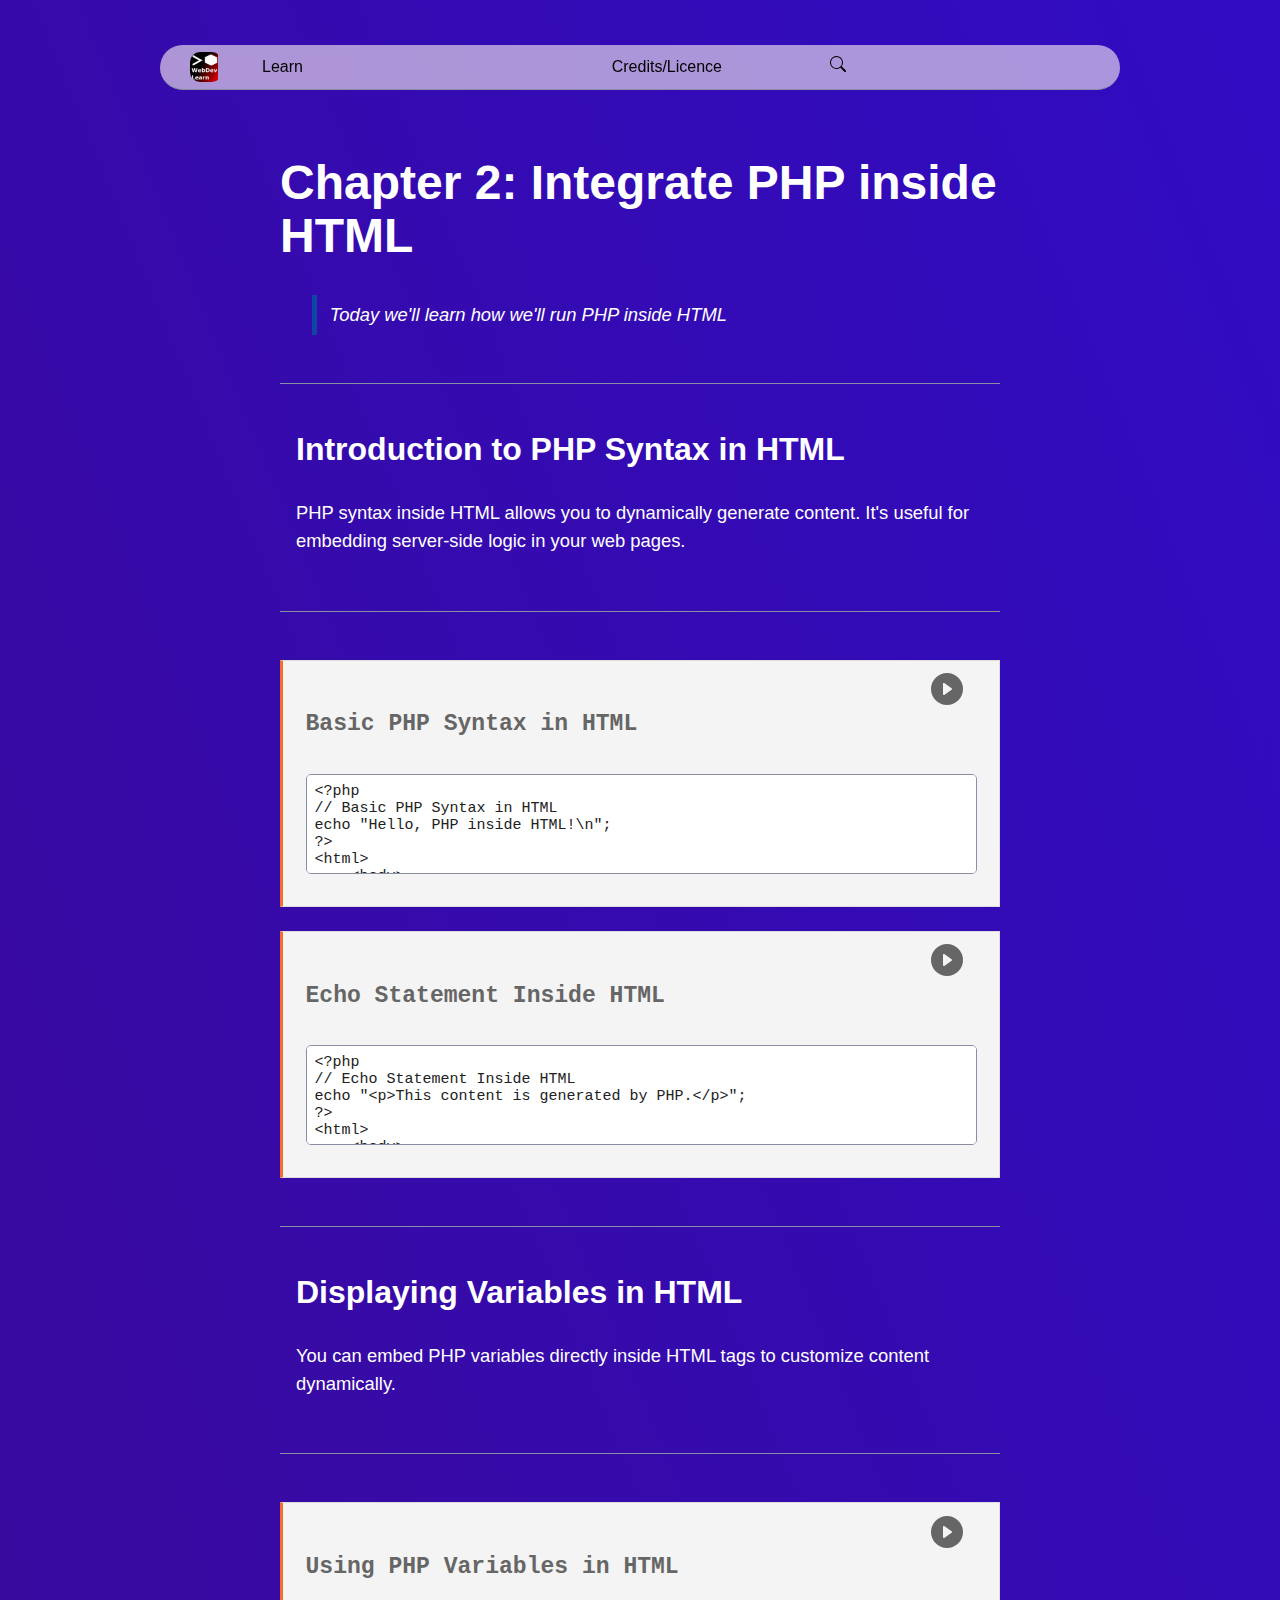
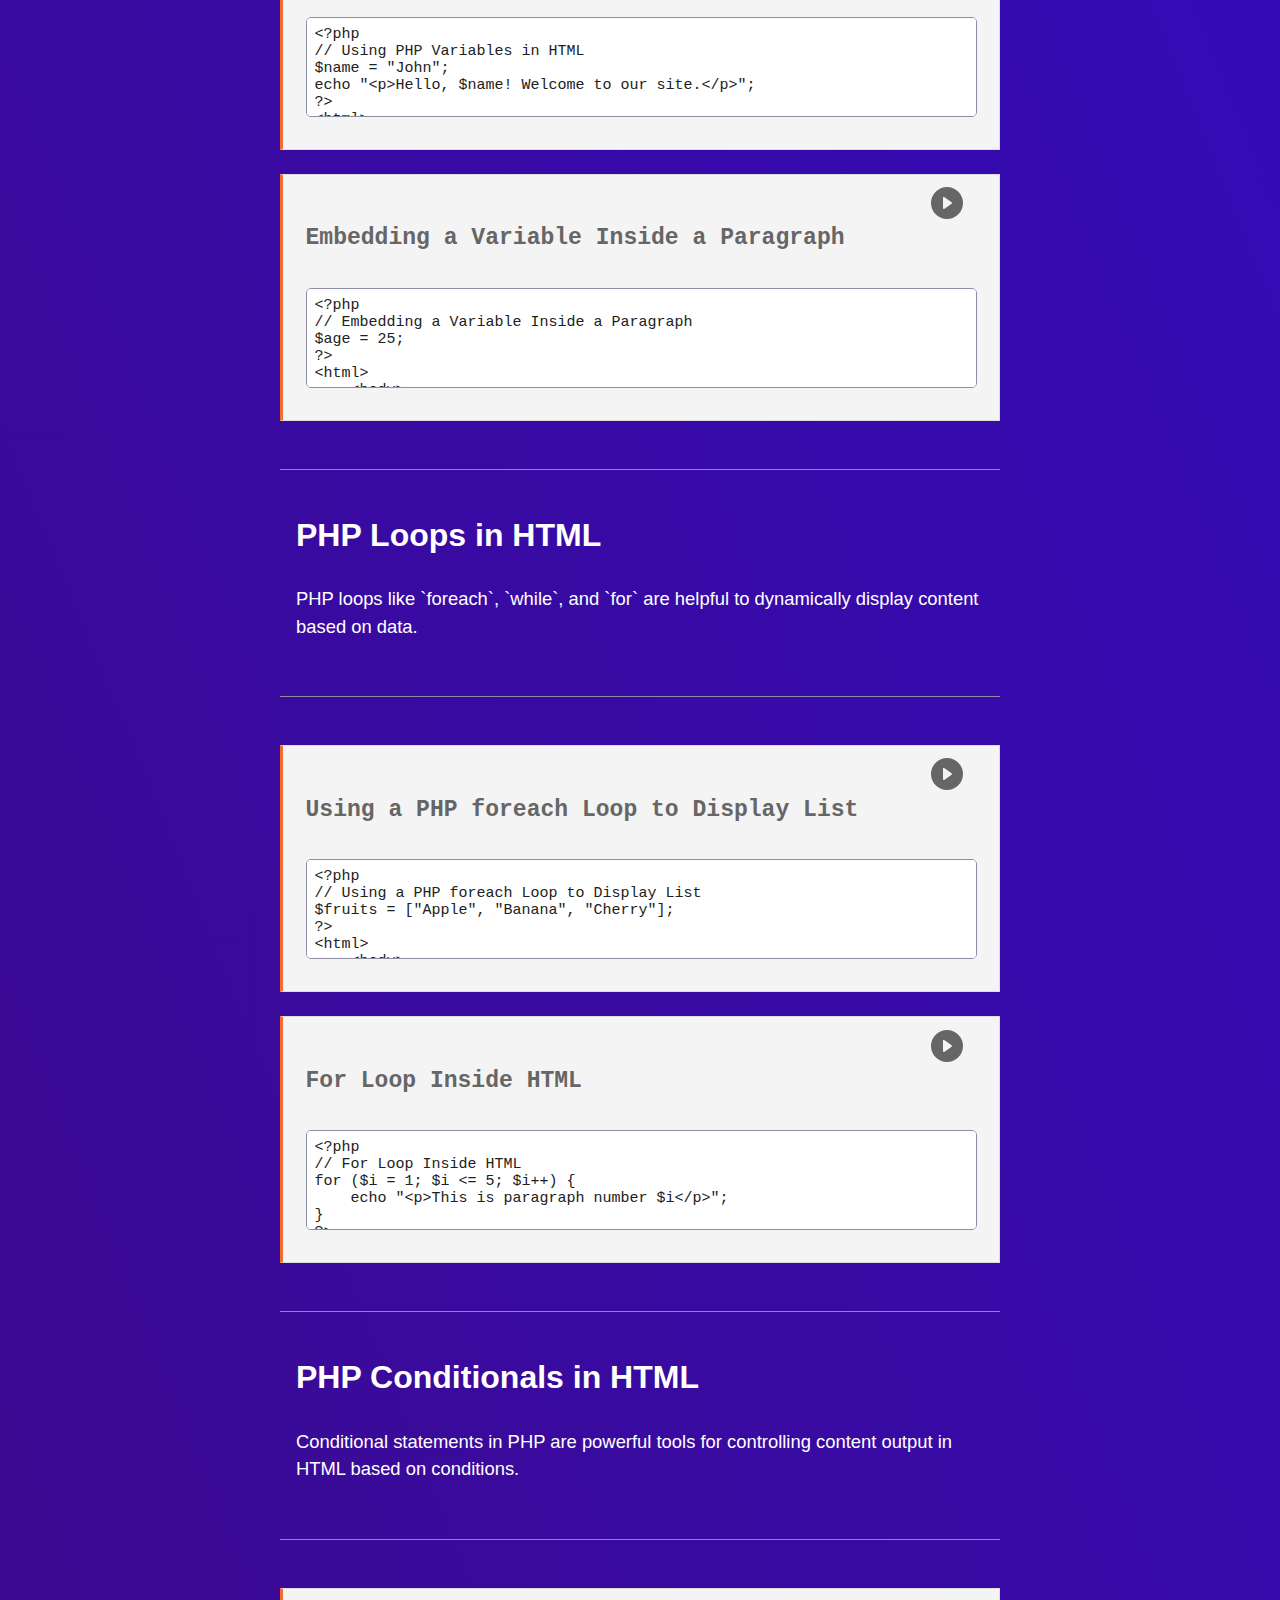
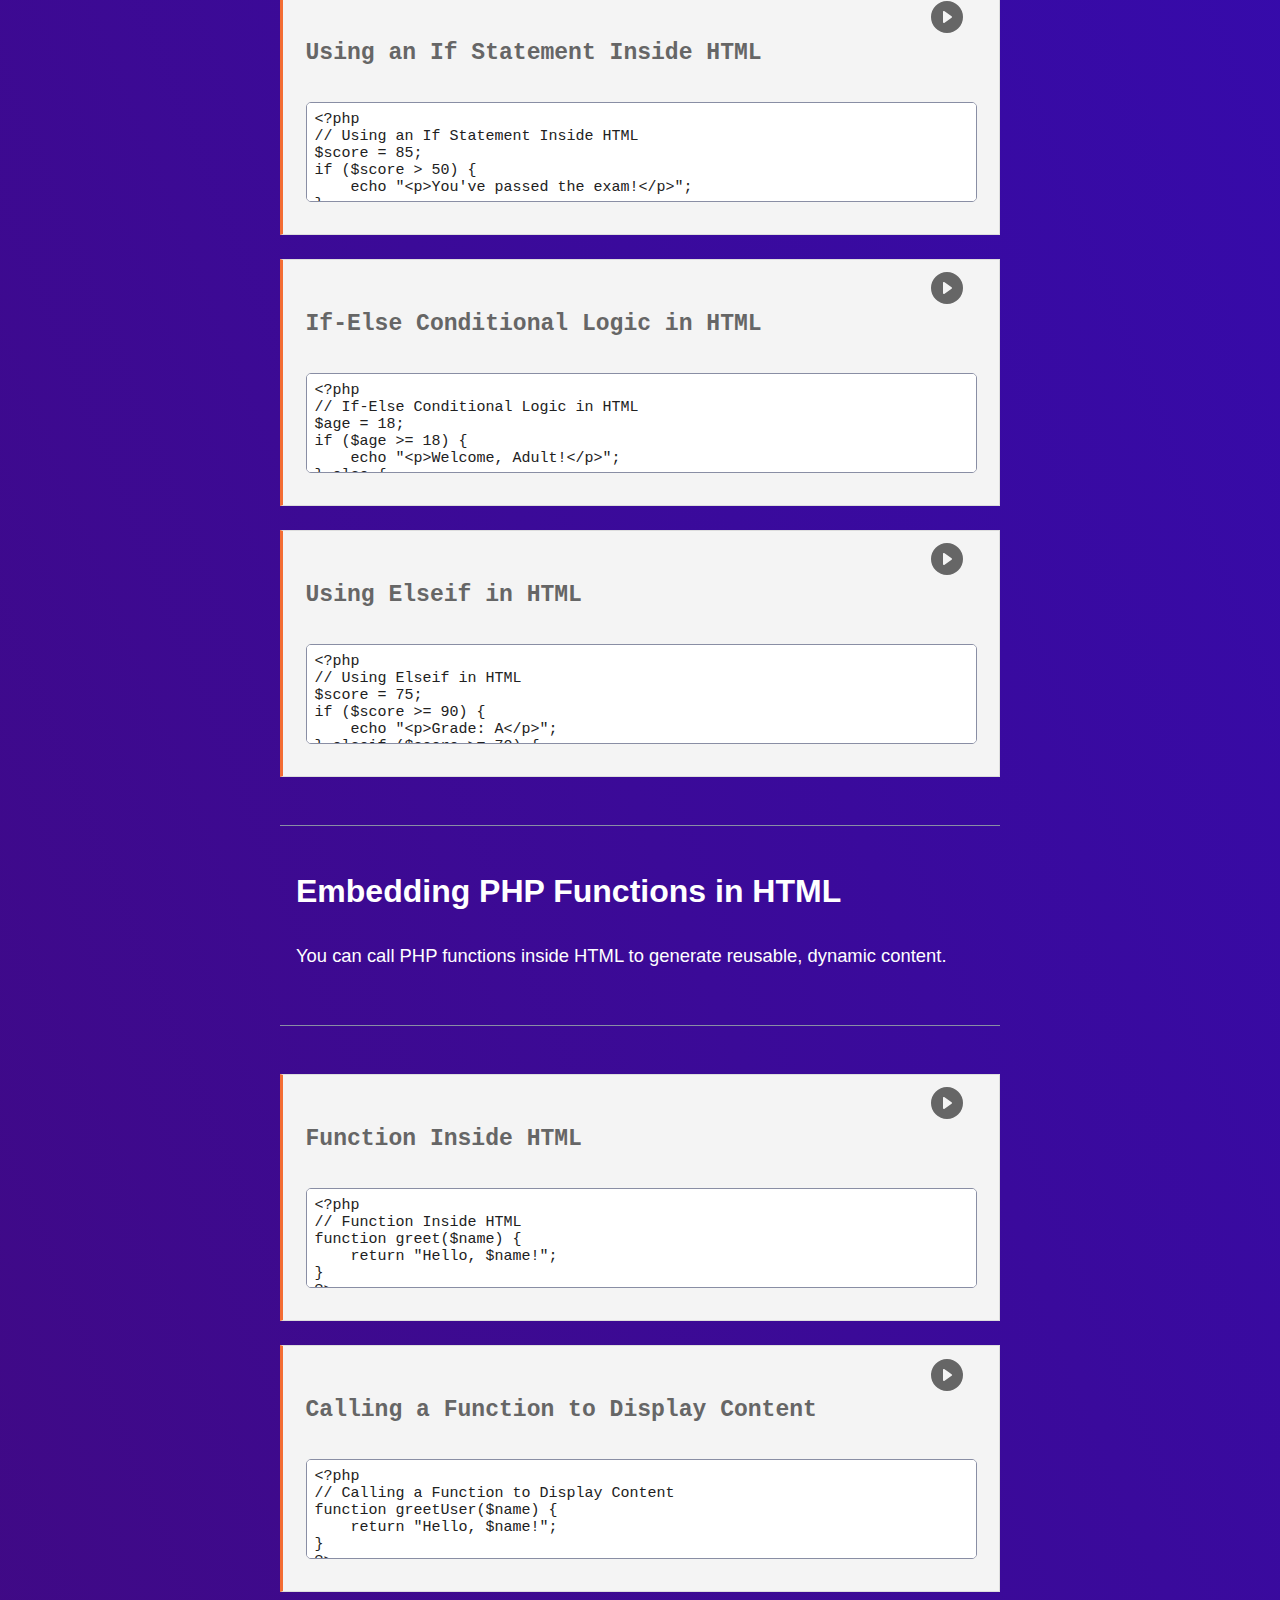
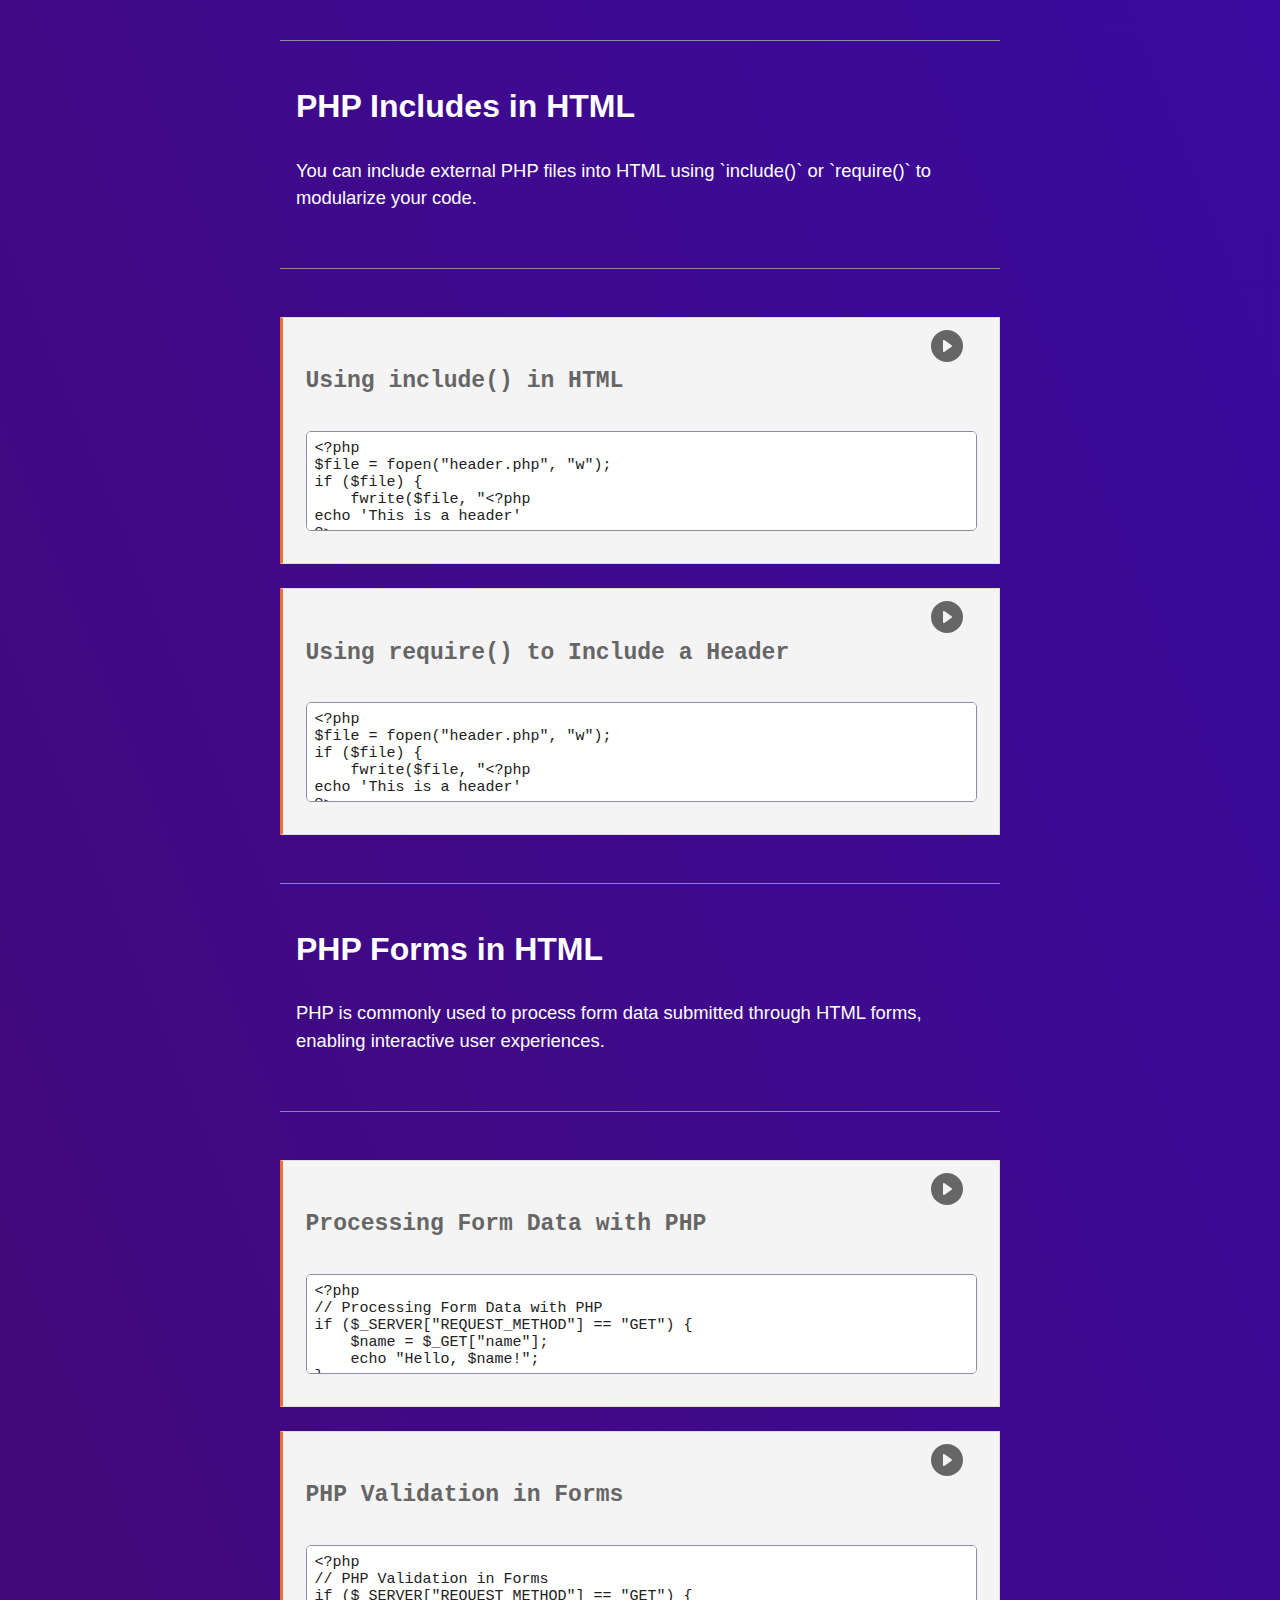
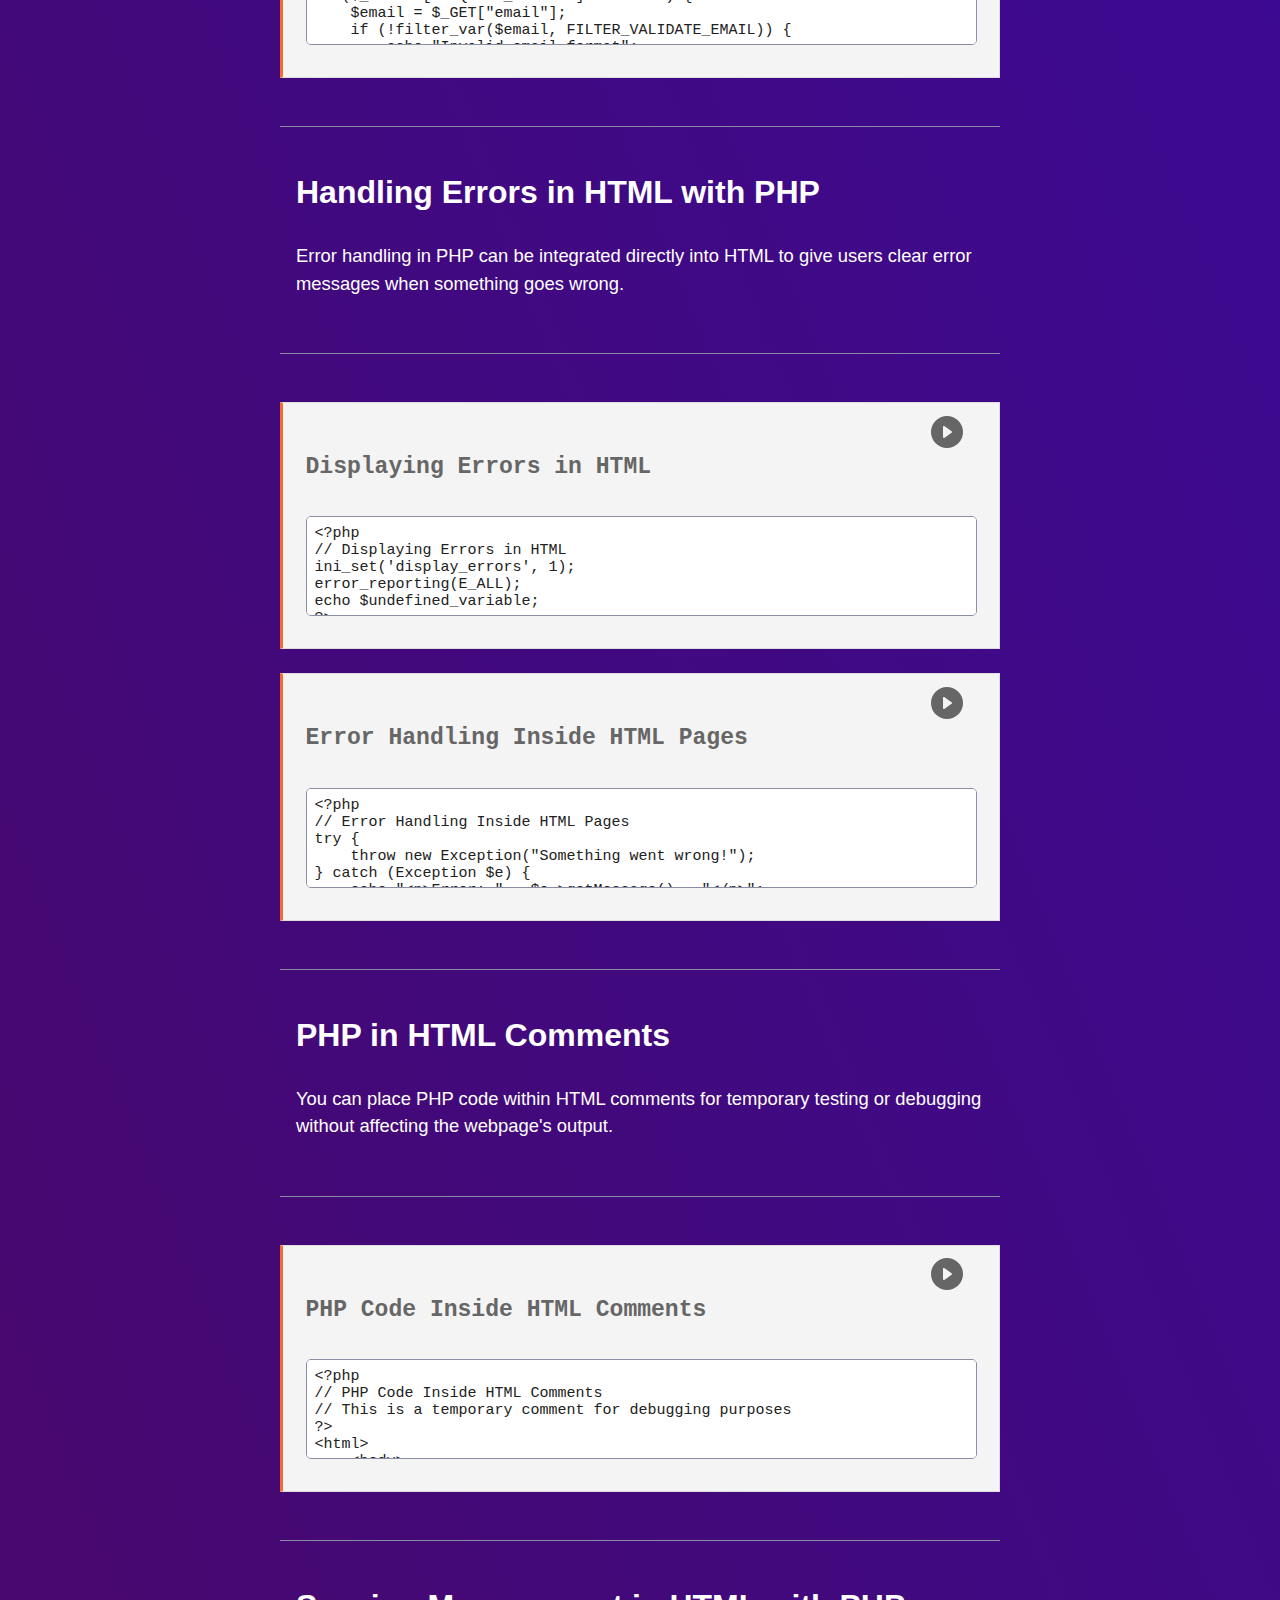
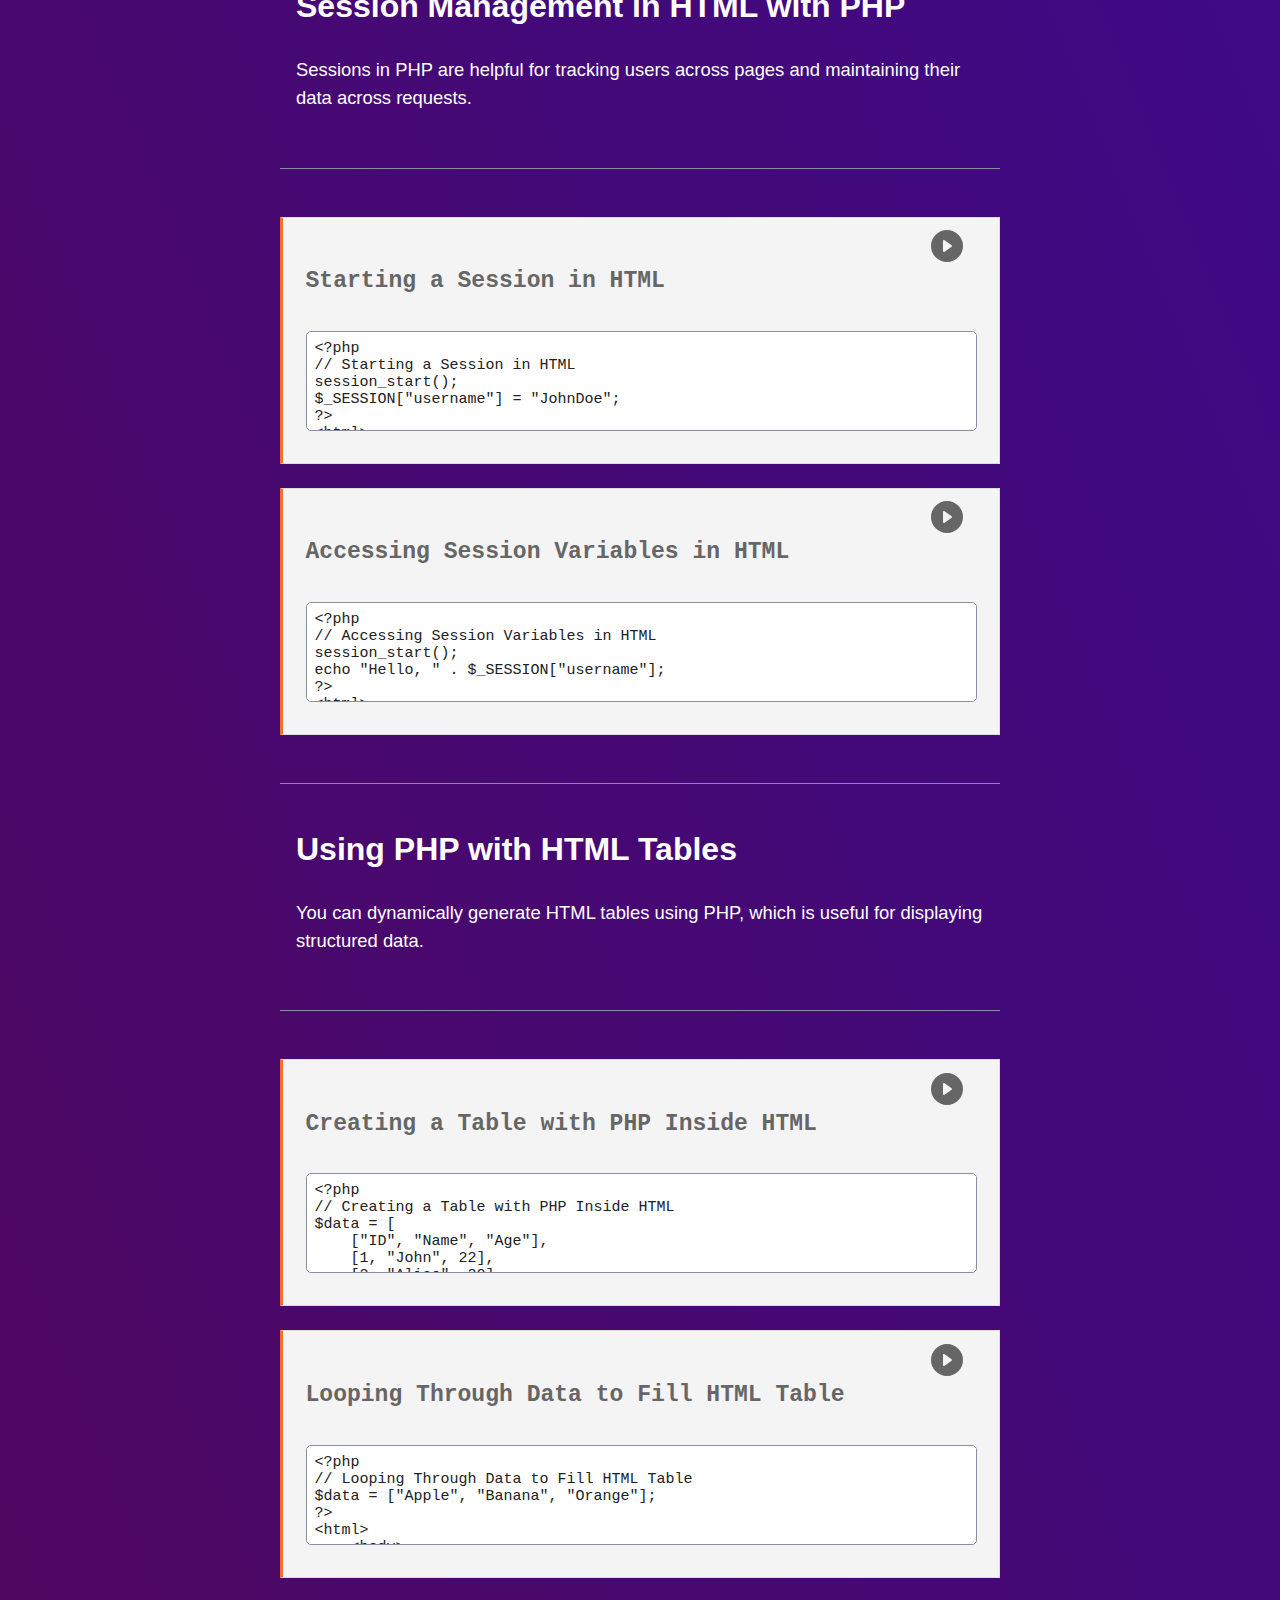
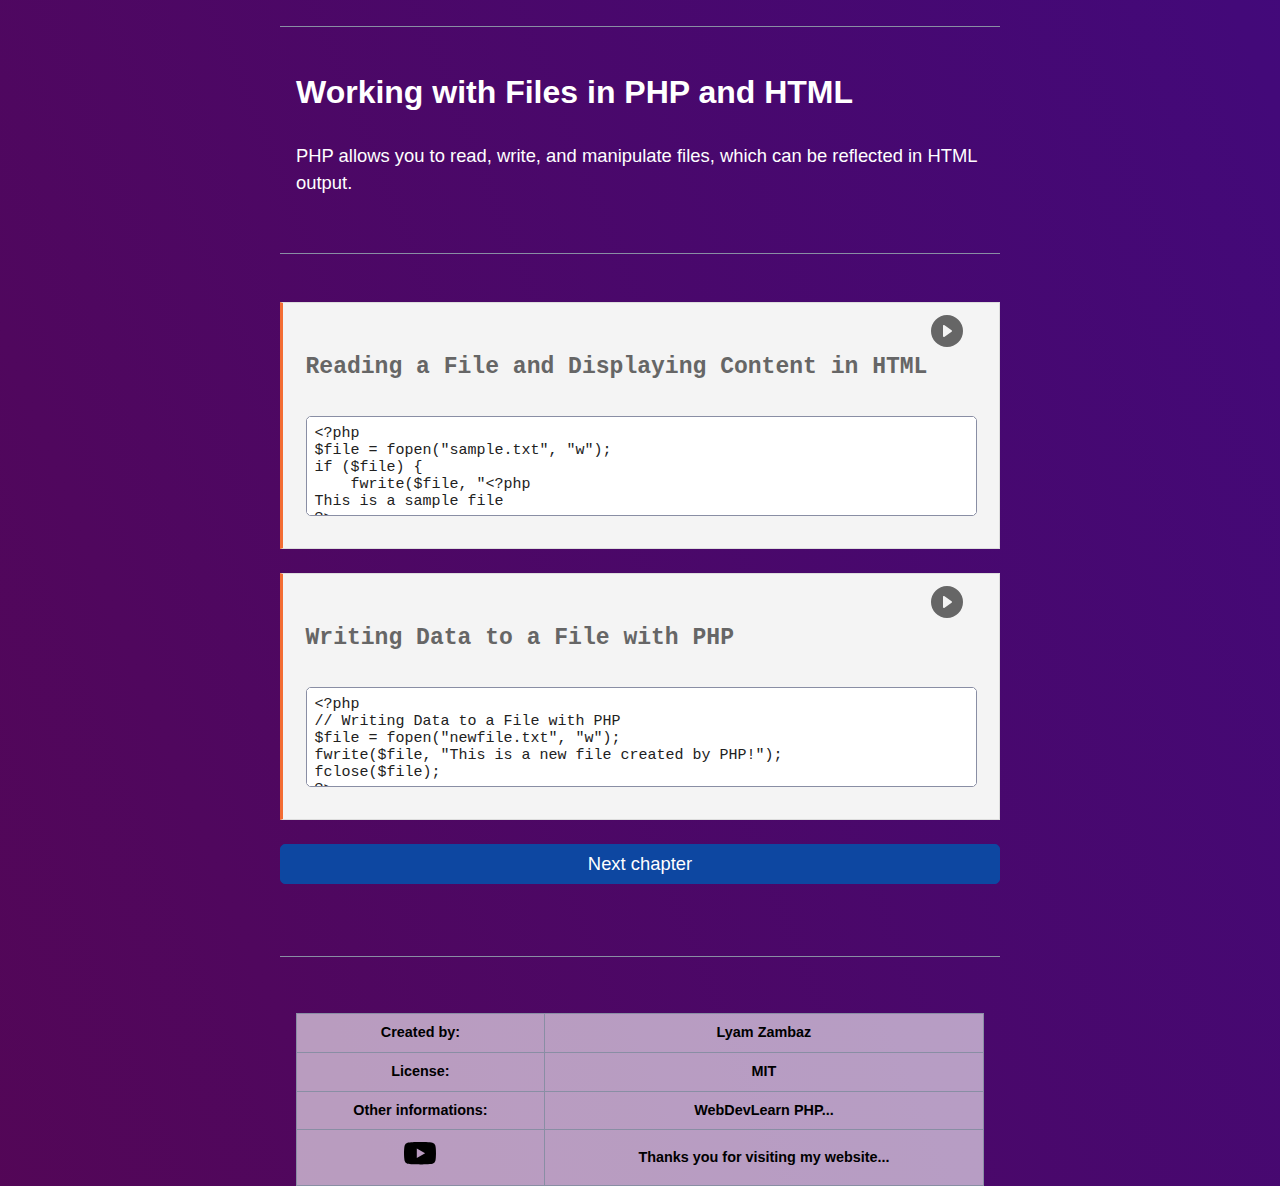
<file: learn/php/chapters/2.html>
<!DOCTYPE html>
<html lang="fr">

<head>
  <meta charset="UTF-8" />
  <meta name="viewport" content="width=device-width, initial-scale=1.0" />
  <title>WebDevLearn - Learn PHP - Chapter 1 </title>
  <meta name="keywords" content="learn,web" />
  <meta name="author" content="Lyam Zambaz" />
  <meta name="description" content="PHP learning startpage" />
  <meta name="programming_course" content="php">
  <meta name="outype" content="html">
  <meta name="chapter" content="2">
  <link rel="stylesheet" href="../../../static/assets/global/simple.min.css" />
  <link rel="stylesheet" href="../../../static/assets/global/main.css" />
  <script src="../../../static/lib/sweetalert2/dist/sweetalert2.all.js"></script>
  <script src="../../../static/assets/learn_pages/bdd.request.js"></script>
  <link rel="stylesheet" href="../../../static/assets/learn_pages/main.css">
  <script src="../../../static/assets/global/menu_search.js"></script>

</head>

<body>
  <input type="checkbox" id="menu_trigger">
  <label for="menu_trigger" class="menu"><svg xmlns="http://www.w3.org/2000/svg" width="64" height="64"
      fill="currentColor" class="bi bi-three-dots-vertica" viewBox="0 0 16 16">
      <path
        d="M9.5 13a1.5 1.5 0 1 1-3 0 1.5 1.5 0 0 1 3 0m0-5a1.5 1.5 0 1 1-3 0 1.5 1.5 0 0 1 3 0m0-5a1.5 1.5 0 1 1-3 0 1.5 1.5 0 0 1 3 0" />
    </svg></label>
  <!-- MENU START -->
  <header>
    <nav>
      <a href="../../../index.html" class="logo"></a>
      <ul class="main_menu">
        <li>
          Learn
          <ol>
            <li><a class="bypass_css" href="../../../learn/php/index.html">PHP</a></li>
            <li><a class="bypass_css" href="../../../learn/python/index.html">Python</a></li>

          </ol>
        </li>

        <li><a class="bypass_css" href="../../../credits.html">Credits/Licence</a></li>
      </ul>
      <ul class="nd_menu">
        <li>
          <svg xmlns="http://www.w3.org/2000/svg" width="16" height="16" fill="currentColor" class="bi bi-search"
            viewBox="0 0 16 16">
            <path
              d="M11.742 10.344a6.5 6.5 0 1 0-1.397 1.398h-.001q.044.06.098.115l3.85 3.85a1 1 0 0 0 1.415-1.414l-3.85-3.85a1 1 0 0 0-.115-.1zM12 6.5a5.5 5.5 0 1 1-11 0 5.5 5.5 0 0 1 11 0" />
          </svg>
          <input id="search" placeholder="Search here..." type="text" />
        </li>

      </ul>
    </nav>
  </header>
  <!-- MENU END -->
  <main>
    <div class="loader"></div>
  </main>
  <button onclick="location.href = '3.html';">Next chapter</button>
  <footer>
    <table>
      <tr>
        <th>Created by: </th>
        <th><strong>Lyam Zambaz</strong></th>
      </tr>
      <tr>
        <th>License:</th>
        <th>MIT</th>
      </tr>
      <tr>
        <th>Other informations:</th>
        <th>WebDevLearn PHP...</th>
      </tr>
      <tr>
        <th><a href="https://youtube.com/@Loines"><svg xmlns="http://www.w3.org/2000/svg" width="32" height="32"
              fill="currentColor" class="bi bi-youtube" viewBox="0 0 16 16">
              <path
                d="M8.051 1.999h.089c.822.003 4.987.033 6.11.335a2.01 2.01 0 0 1 1.415 1.42c.101.38.172.883.22 1.402l.01.104.022.26.008.104c.065.914.073 1.77.074 1.957v.075c-.001.194-.01 1.108-.082 2.06l-.008.105-.009.104c-.05.572-.124 1.14-.235 1.558a2.01 2.01 0 0 1-1.415 1.42c-1.16.312-5.569.334-6.18.335h-.142c-.309 0-1.587-.006-2.927-.052l-.17-.006-.087-.004-.171-.007-.171-.007c-1.11-.049-2.167-.128-2.654-.26a2.01 2.01 0 0 1-1.415-1.419c-.111-.417-.185-.986-.235-1.558L.09 9.82l-.008-.104A31 31 0 0 1 0 7.68v-.123c.002-.215.01-.958.064-1.778l.007-.103.003-.052.008-.104.022-.26.01-.104c.048-.519.119-1.023.22-1.402a2.01 2.01 0 0 1 1.415-1.42c.487-.13 1.544-.21 2.654-.26l.17-.007.172-.006.086-.003.171-.007A100 100 0 0 1 7.858 2zM6.4 5.209v4.818l4.157-2.408z" />
            </svg></a></th>
        <th>Thanks you for visiting my website...</th>
      </tr>
    </table>
  </footer>
  <script src="../../../static/assets/learn_pages/langs/phpController.js"></script>
  <script src="../../../static/assets/learn_pages/learnscript.js"></script>
</body>

</html>
</file>
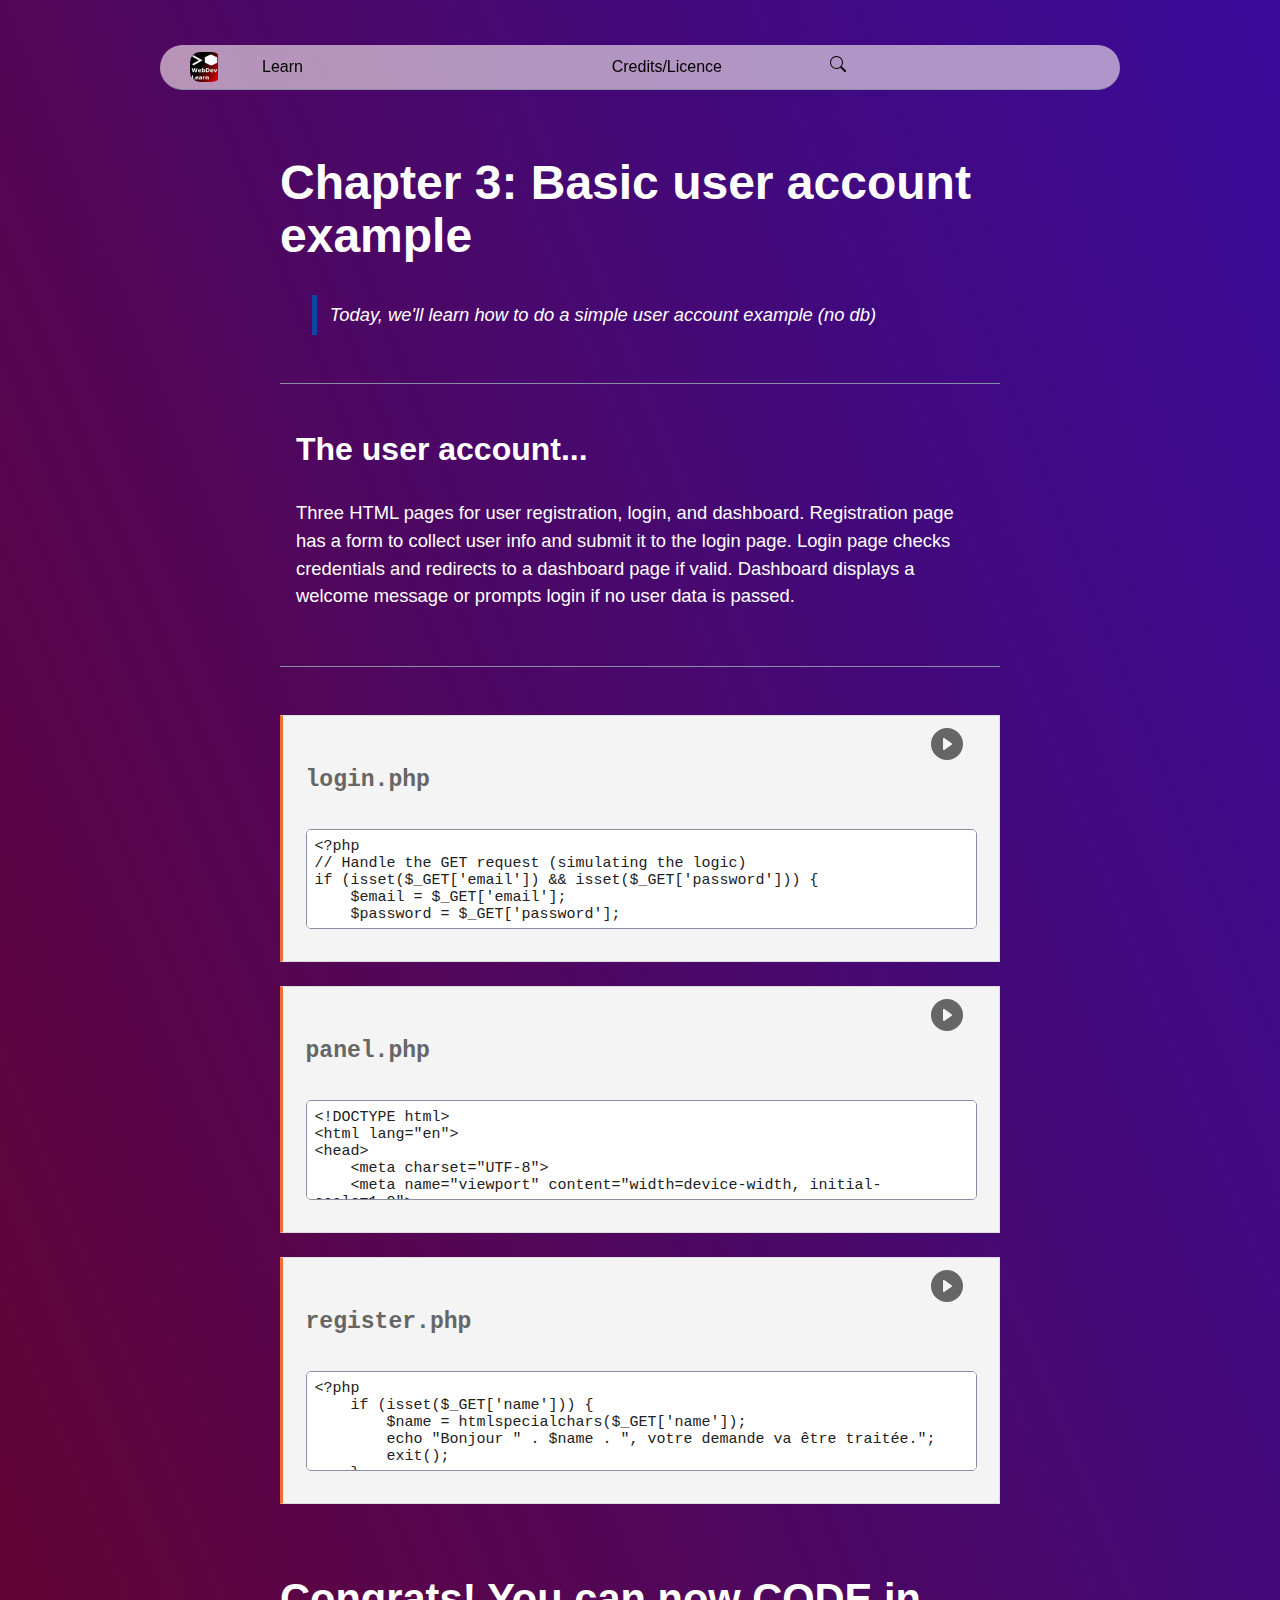
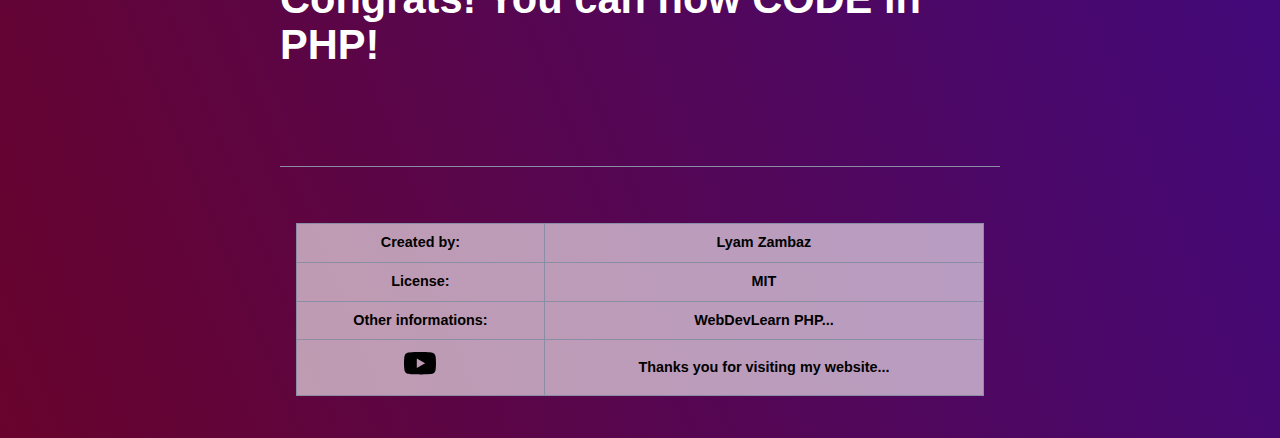
<file: learn/php/chapters/3.html>
<!DOCTYPE html>
<html lang="fr">

<head>
  <meta charset="UTF-8" />
  <meta name="viewport" content="width=device-width, initial-scale=1.0" />
  <title>WebDevLearn - Learn PHP - Chapter 1 </title>
  <meta name="keywords" content="learn,web" />
  <meta name="author" content="Lyam Zambaz" />
  <meta name="description" content="PHP learning startpage" />
  <meta name="programming_course" content="php">
  <meta name="outype" content="html">
  <meta name="chapter" content="3">
  <link rel="stylesheet" href="../../../static/assets/global/simple.min.css" />
  <link rel="stylesheet" href="../../../static/assets/global/main.css" />
  <script src="../../../static/lib/sweetalert2/dist/sweetalert2.all.js"></script>
  <script src="../../../static/assets/learn_pages/bdd.request.js"></script>
  <script src="../../../static/assets/global/menu_search.js"></script>
  <link rel="stylesheet" href="../../../static/assets/learn_pages/main.css">
</head>

<body>
  <input type="checkbox" id="menu_trigger">
  <label for="menu_trigger" class="menu"><svg xmlns="http://www.w3.org/2000/svg" width="64" height="64"
      fill="currentColor" class="bi bi-three-dots-vertica" viewBox="0 0 16 16">
      <path
        d="M9.5 13a1.5 1.5 0 1 1-3 0 1.5 1.5 0 0 1 3 0m0-5a1.5 1.5 0 1 1-3 0 1.5 1.5 0 0 1 3 0m0-5a1.5 1.5 0 1 1-3 0 1.5 1.5 0 0 1 3 0" />
    </svg></label>
  <!-- MENU START -->
  <header>
    <nav>
      <a href="../../../index.html" class="logo"></a>
      <ul class="main_menu">
        <li>
          Learn
          <ol>
            <li><a class="bypass_css" href="../../../learn/php/index.html">PHP</a></li>
            <li><a class="bypass_css" href="../../../learn/python/index.html">Python</a></li>

          </ol>
        </li>

        <li><a class="bypass_css" href="../../../credits.html">Credits/Licence</a></li>
      </ul>
      <ul class="nd_menu">
        <li>
          <svg xmlns="http://www.w3.org/2000/svg" width="16" height="16" fill="currentColor" class="bi bi-search"
            viewBox="0 0 16 16">
            <path
              d="M11.742 10.344a6.5 6.5 0 1 0-1.397 1.398h-.001q.044.06.098.115l3.85 3.85a1 1 0 0 0 1.415-1.414l-3.85-3.85a1 1 0 0 0-.115-.1zM12 6.5a5.5 5.5 0 1 1-11 0 5.5 5.5 0 0 1 11 0" />
          </svg>
          <input id="search" placeholder="Search here..." type="text" />
        </li>

      </ul>
    </nav>
  </header>
  <!-- MENU END -->
  <main>
    <div class="loader"></div>
  </main>
  <h2>Congrats! You can now CODE in PHP!</h2>
  <footer>
    <table>
      <tr>
        <th>Created by: </th>
        <th><strong>Lyam Zambaz</strong></th>
      </tr>
      <tr>
        <th>License:</th>
        <th>MIT</th>
      </tr>
      <tr>
        <th>Other informations:</th>
        <th>WebDevLearn PHP...</th>
      </tr>
      <tr>
        <th><a href="https://youtube.com/@Loines"><svg xmlns="http://www.w3.org/2000/svg" width="32" height="32"
              fill="currentColor" class="bi bi-youtube" viewBox="0 0 16 16">
              <path
                d="M8.051 1.999h.089c.822.003 4.987.033 6.11.335a2.01 2.01 0 0 1 1.415 1.42c.101.38.172.883.22 1.402l.01.104.022.26.008.104c.065.914.073 1.77.074 1.957v.075c-.001.194-.01 1.108-.082 2.06l-.008.105-.009.104c-.05.572-.124 1.14-.235 1.558a2.01 2.01 0 0 1-1.415 1.42c-1.16.312-5.569.334-6.18.335h-.142c-.309 0-1.587-.006-2.927-.052l-.17-.006-.087-.004-.171-.007-.171-.007c-1.11-.049-2.167-.128-2.654-.26a2.01 2.01 0 0 1-1.415-1.419c-.111-.417-.185-.986-.235-1.558L.09 9.82l-.008-.104A31 31 0 0 1 0 7.68v-.123c.002-.215.01-.958.064-1.778l.007-.103.003-.052.008-.104.022-.26.01-.104c.048-.519.119-1.023.22-1.402a2.01 2.01 0 0 1 1.415-1.42c.487-.13 1.544-.21 2.654-.26l.17-.007.172-.006.086-.003.171-.007A100 100 0 0 1 7.858 2zM6.4 5.209v4.818l4.157-2.408z" />
            </svg></a></th>
        <th>Thanks you for visiting my website...</th>
      </tr>
    </table>
  </footer>
  <script src="../../../static/assets/learn_pages/langs/phpController.js"></script>
  <script src="../../../static/assets/learn_pages/learnscript.js"></script>
</body>

</html>
</file>
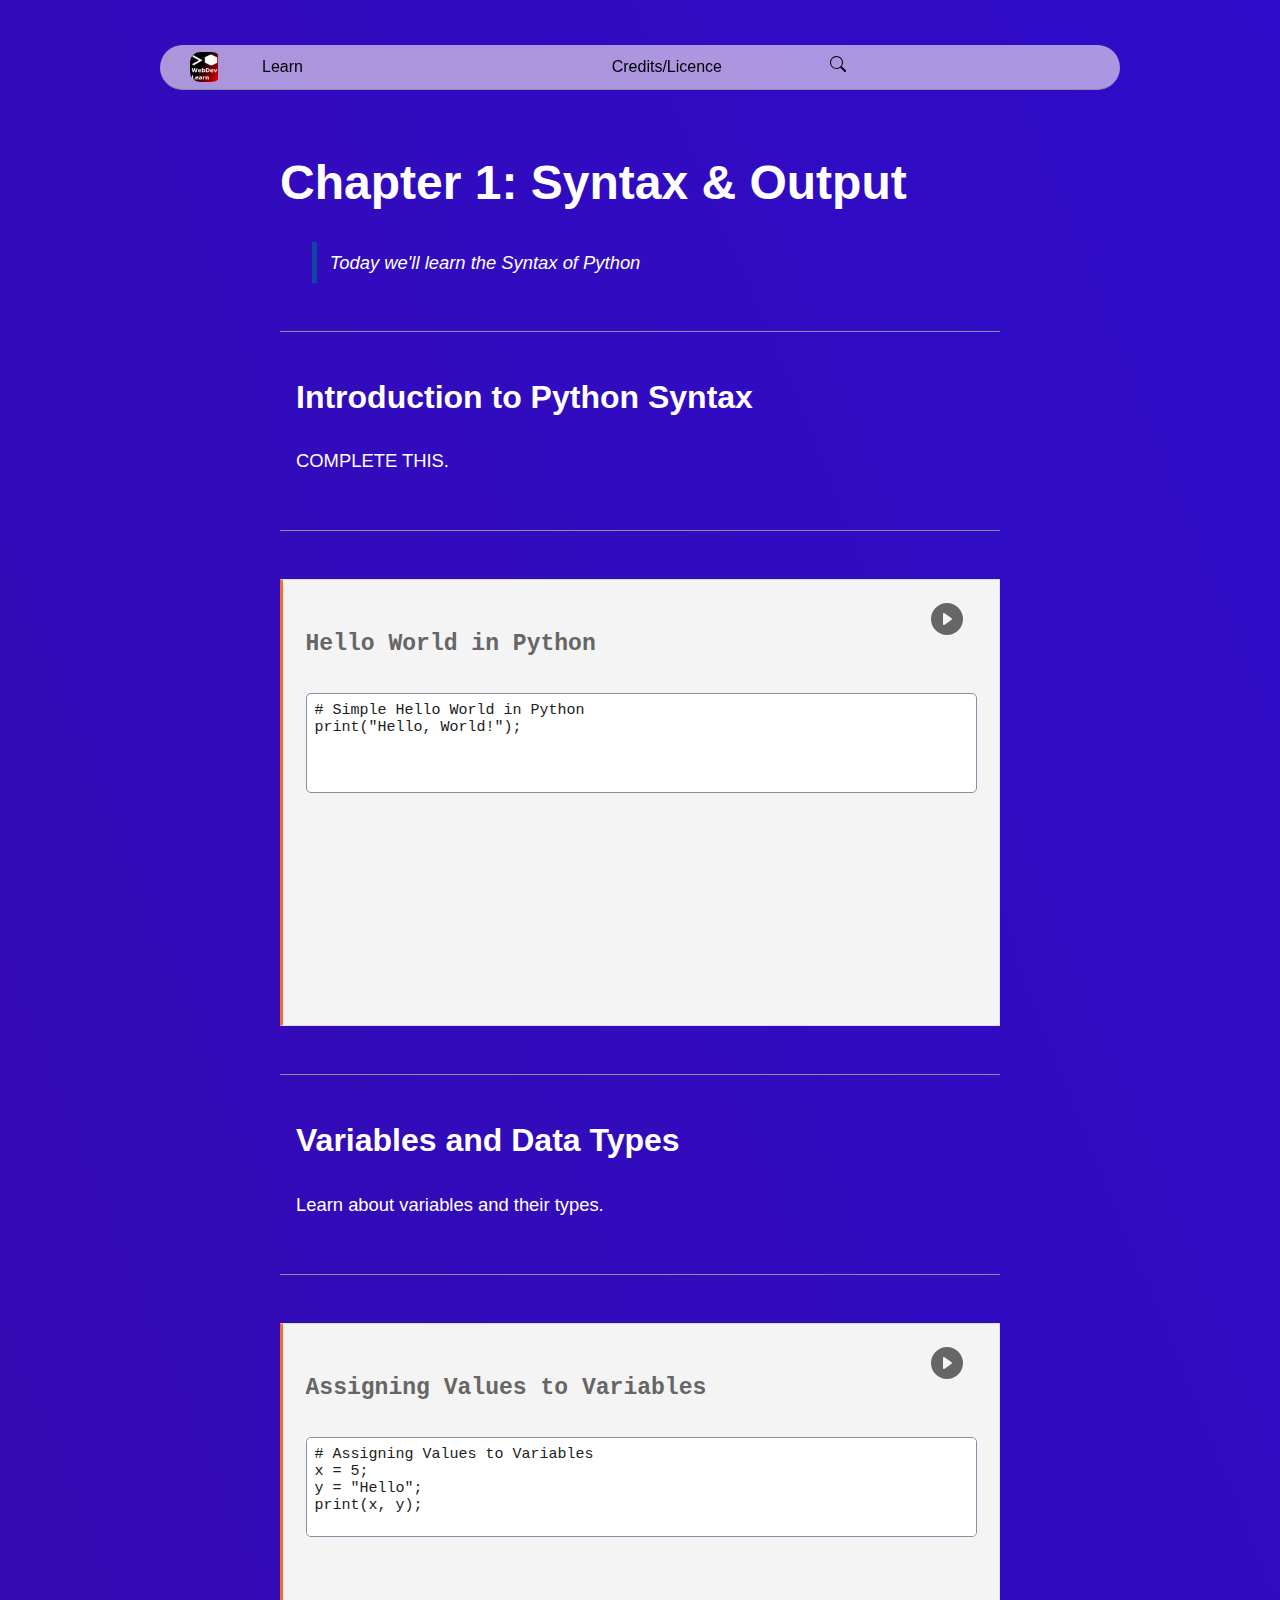
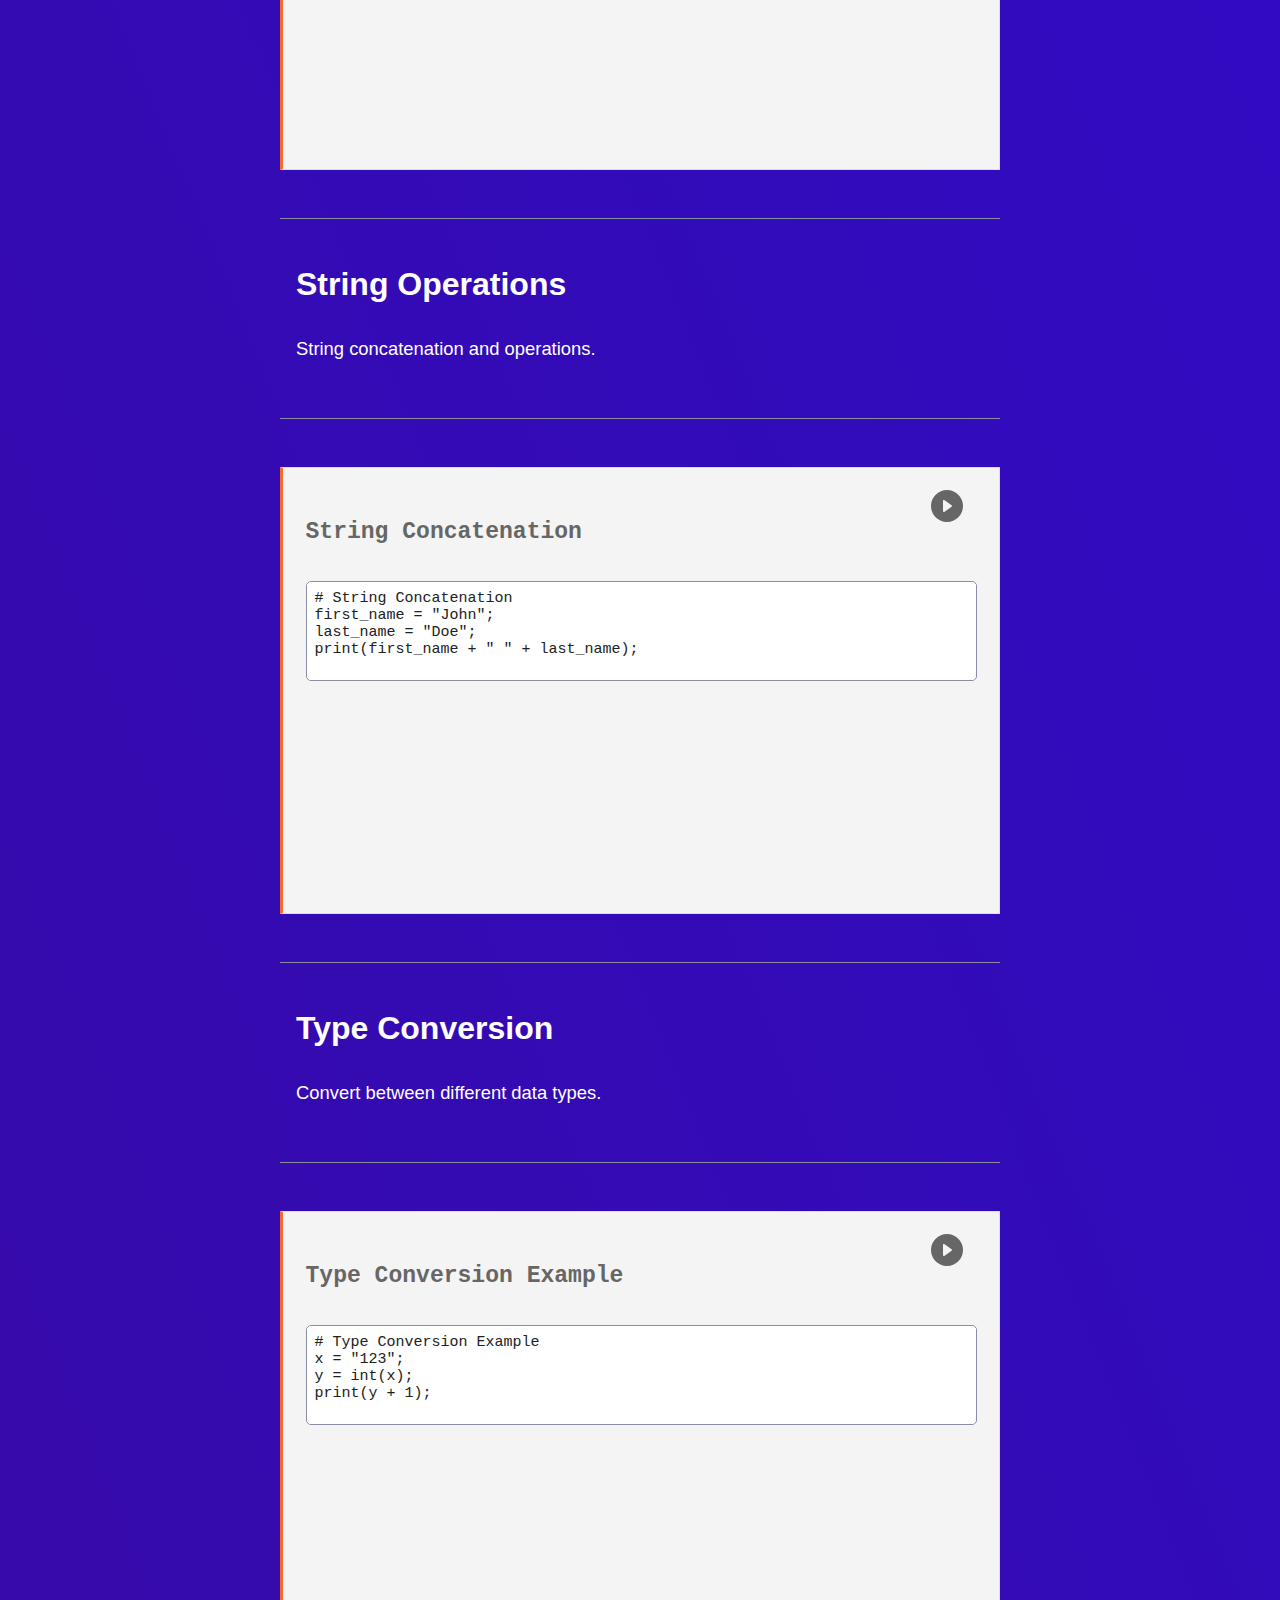
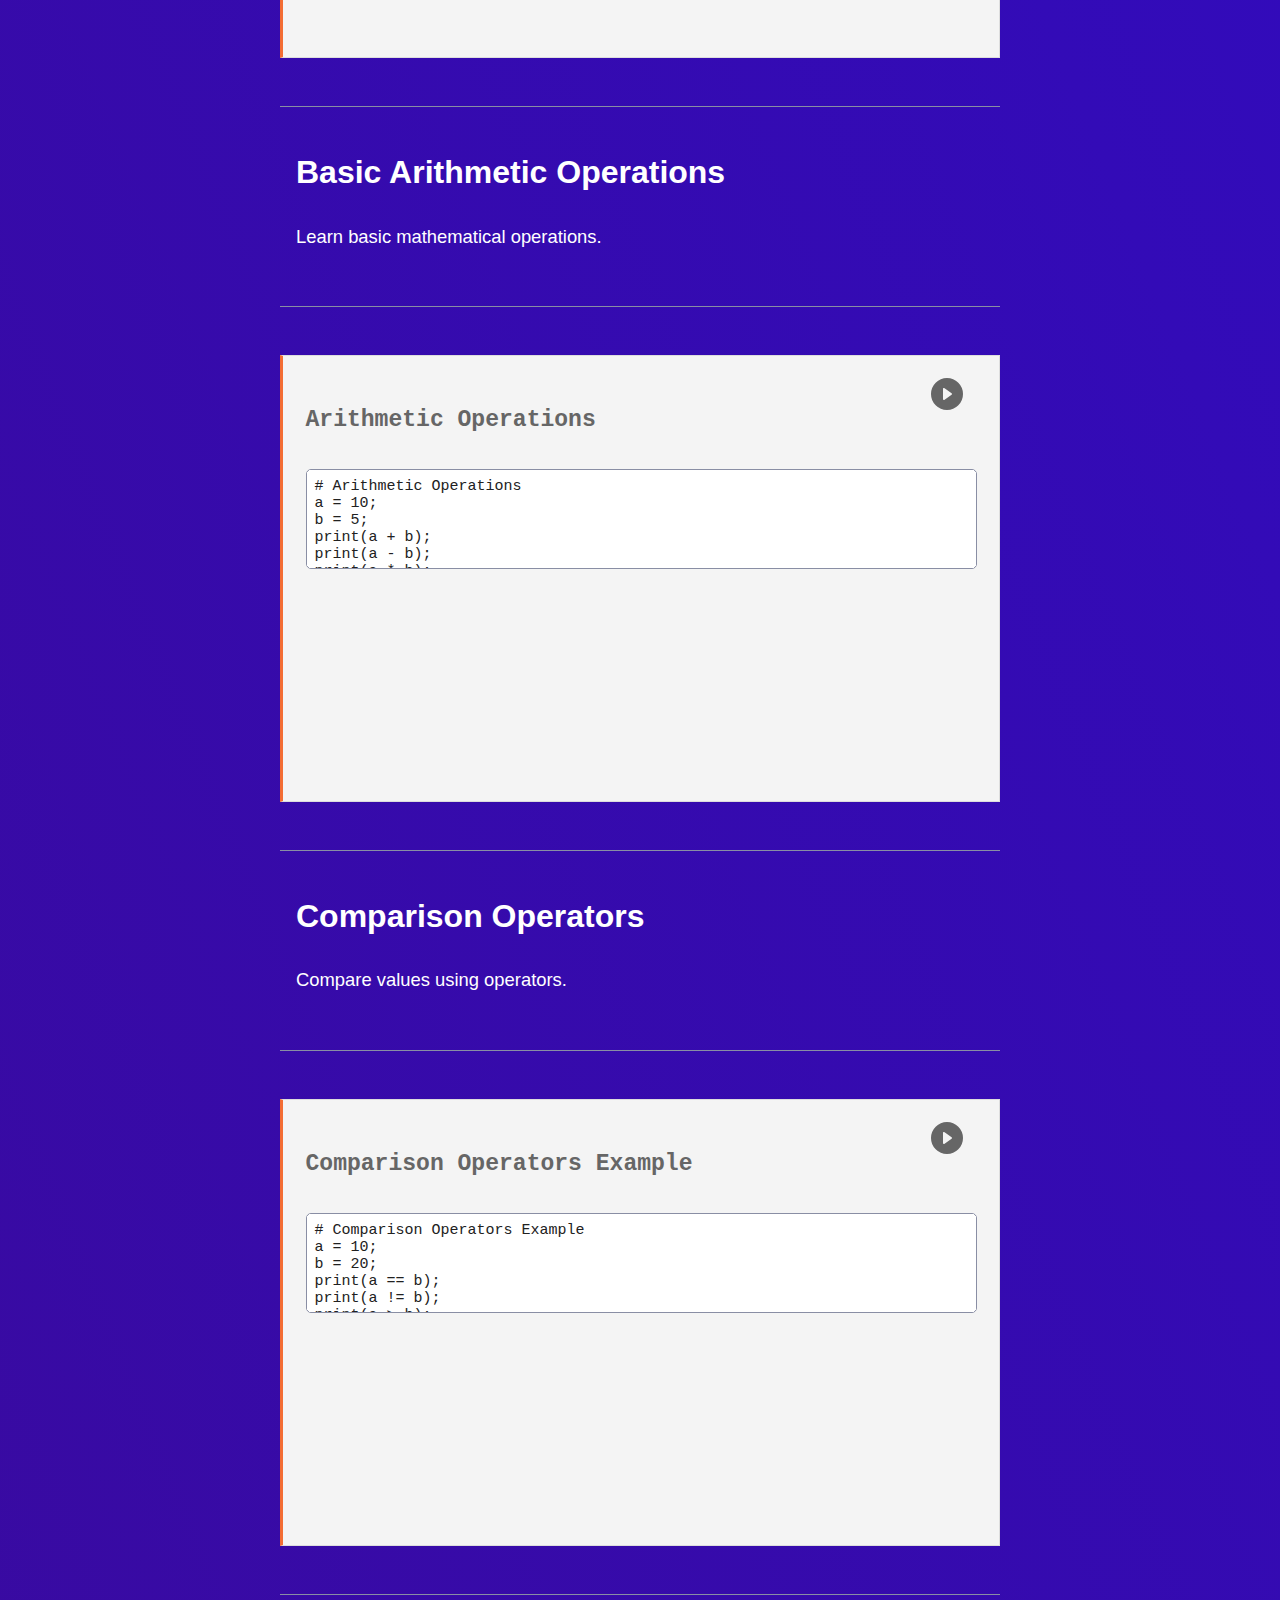
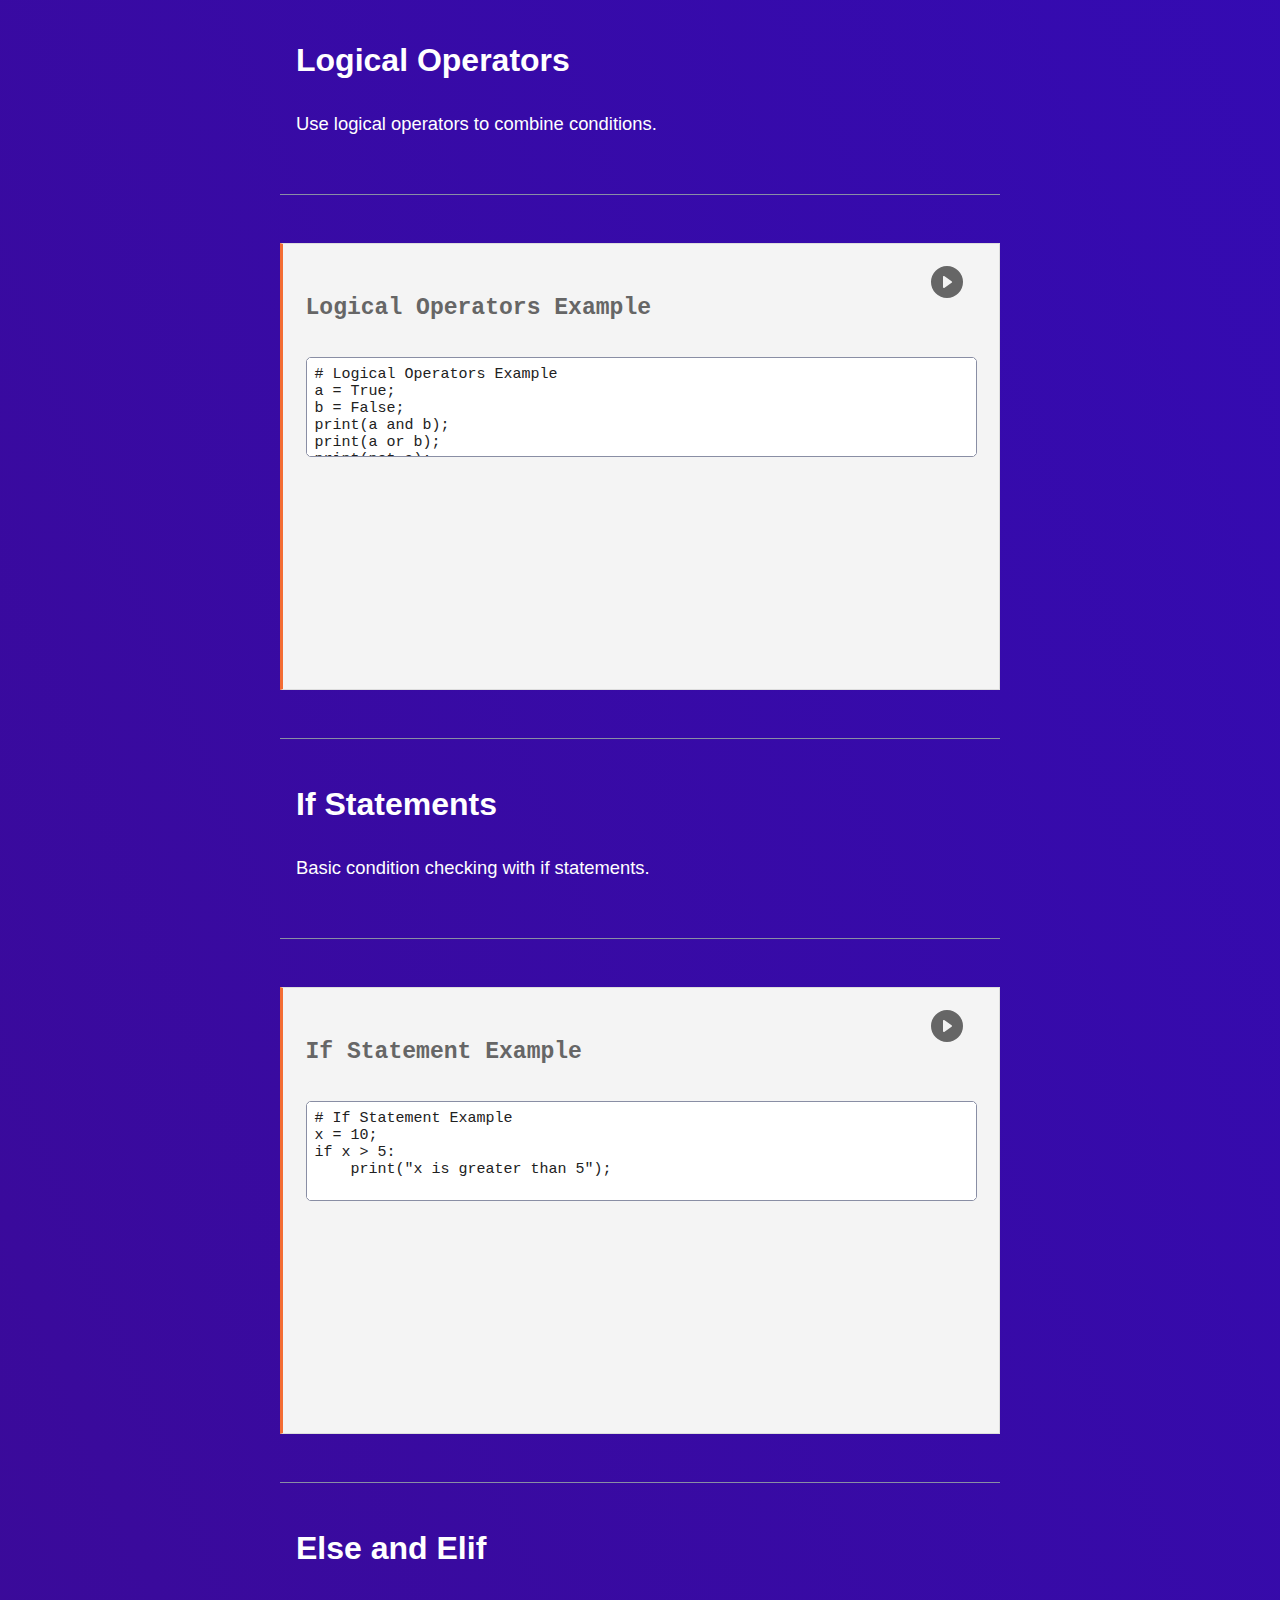
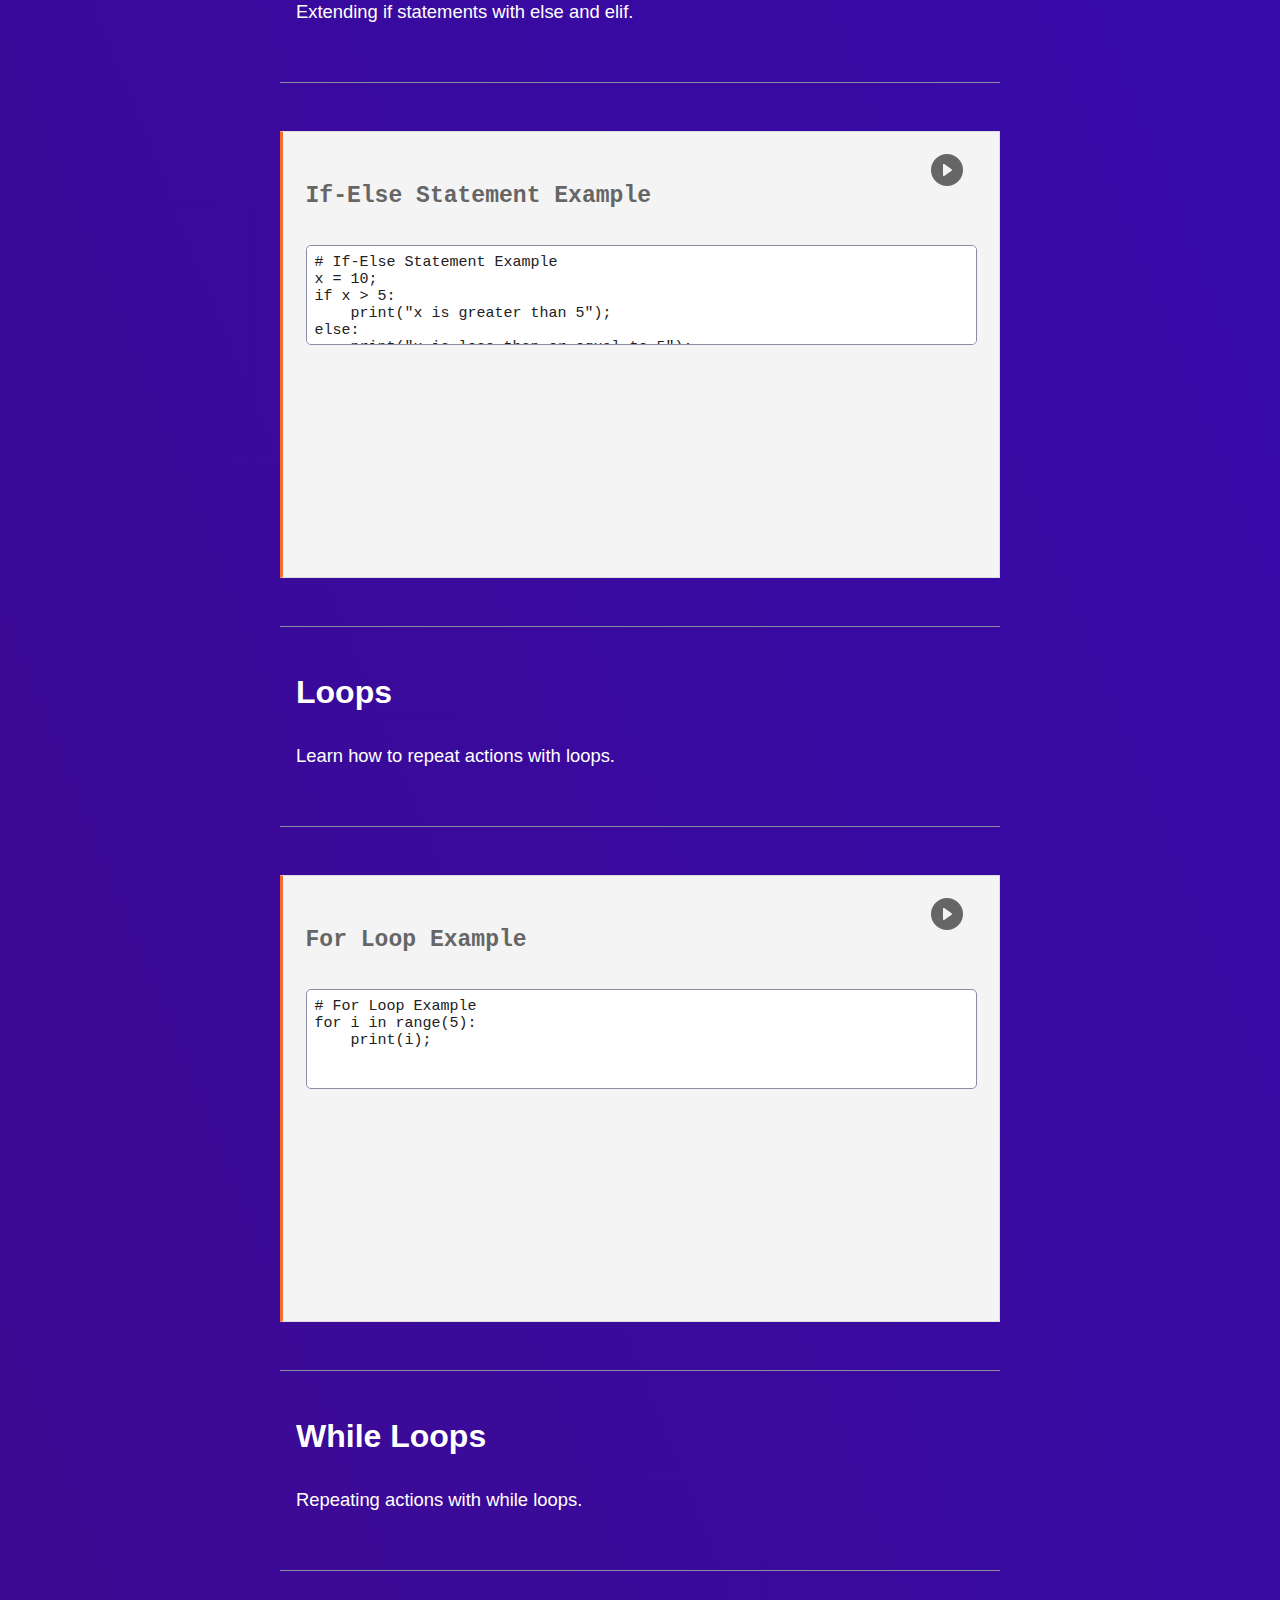
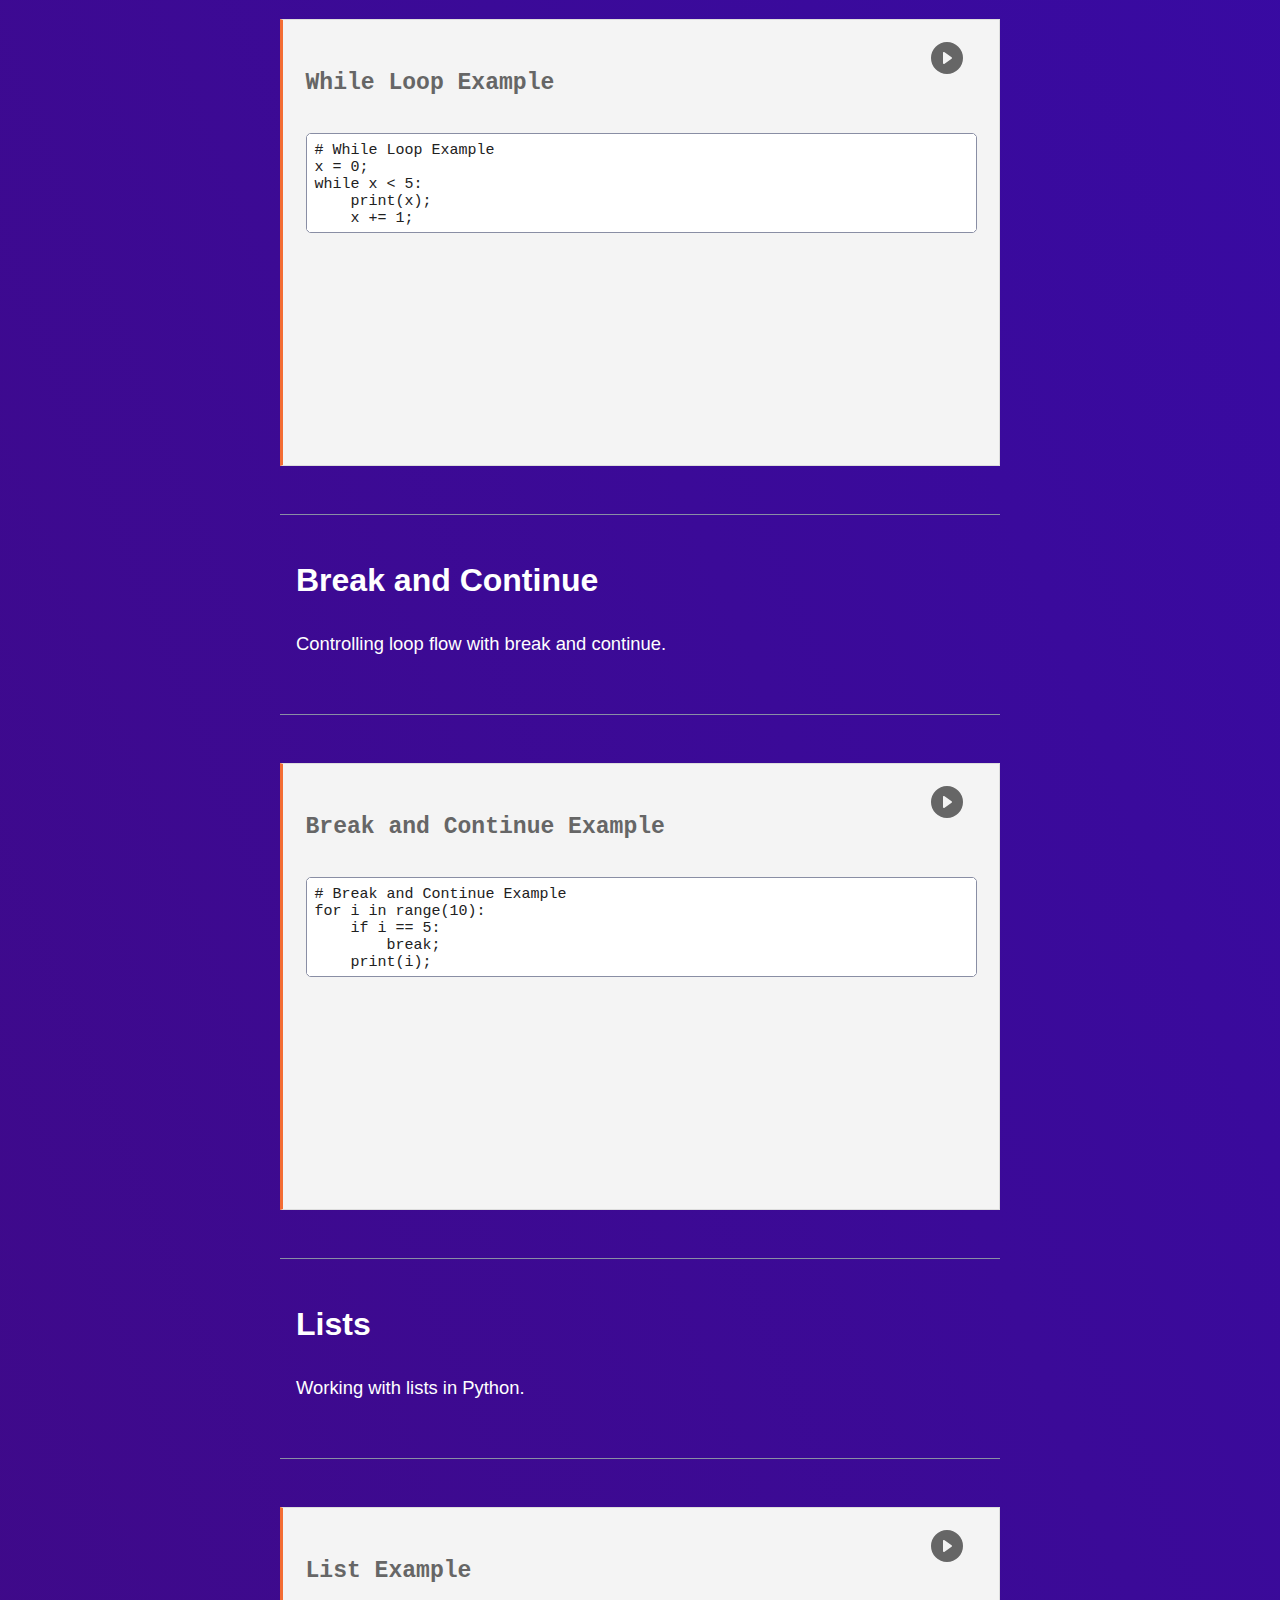
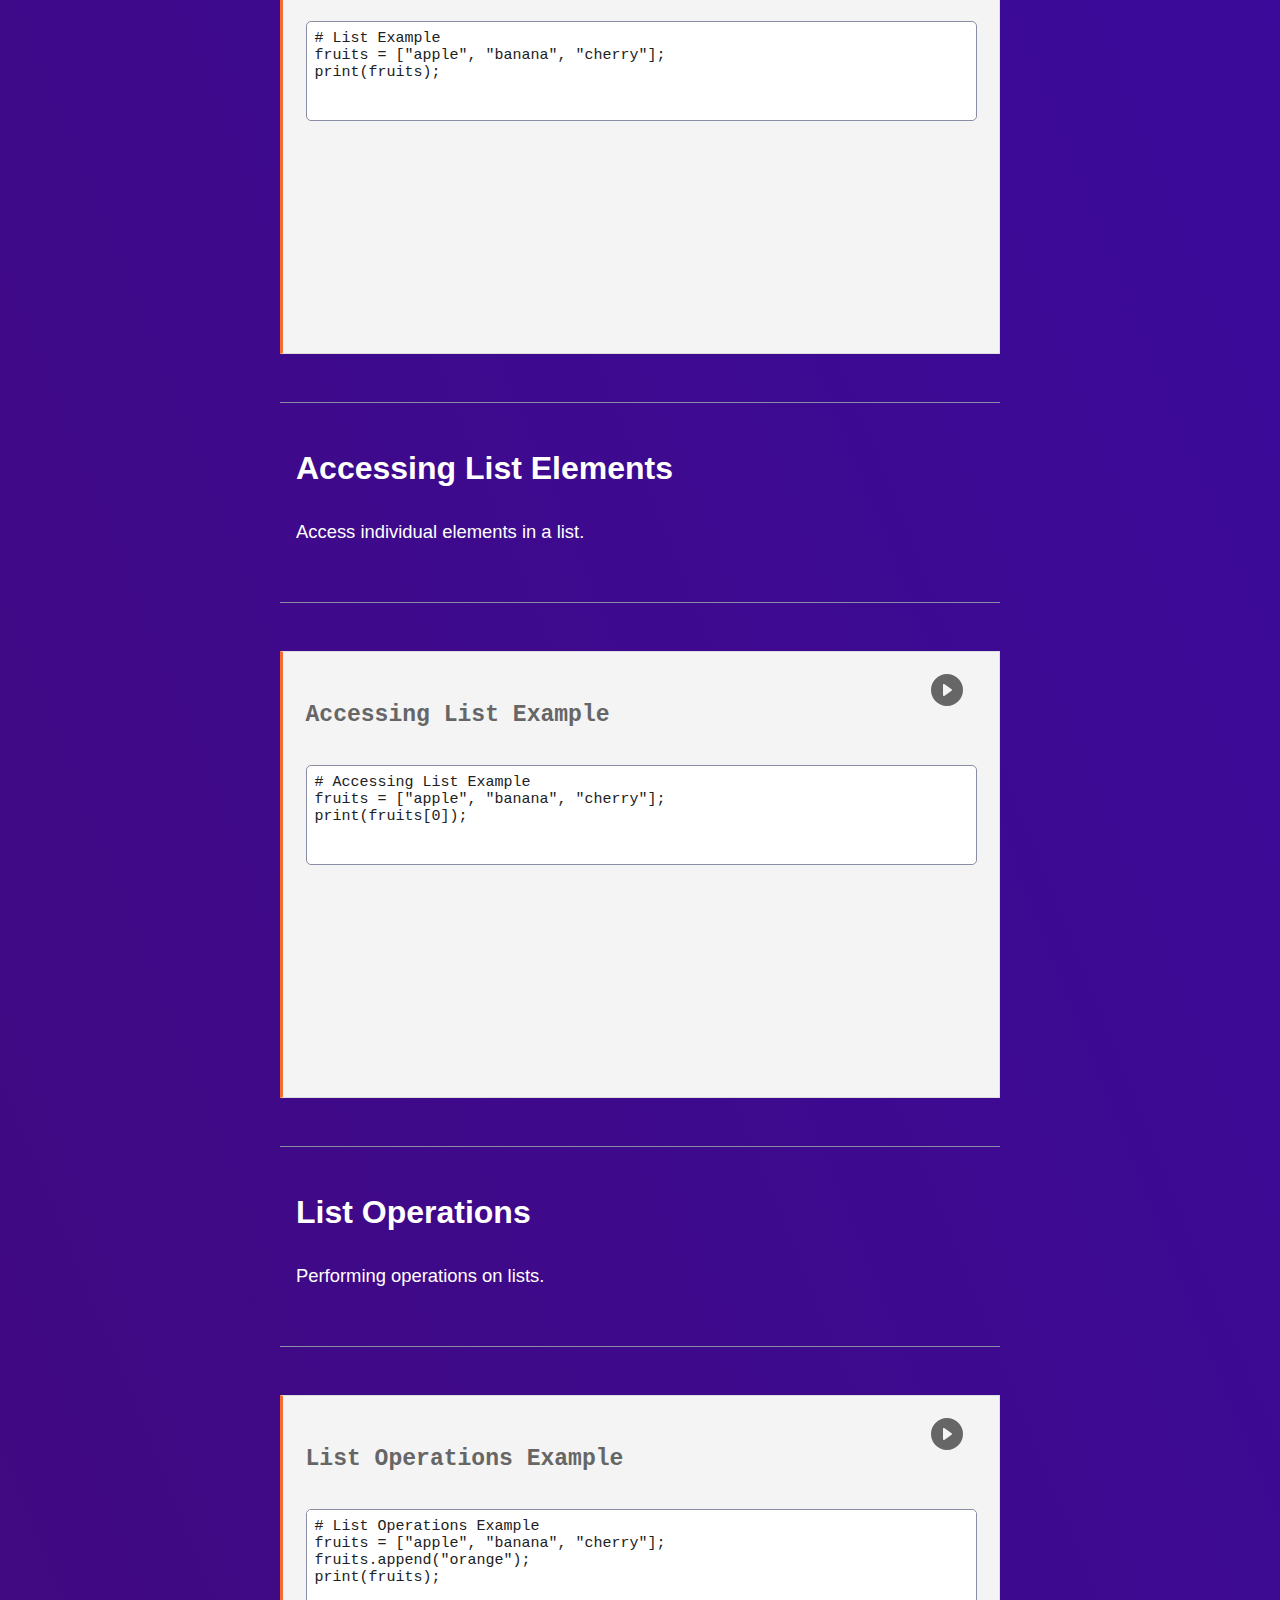
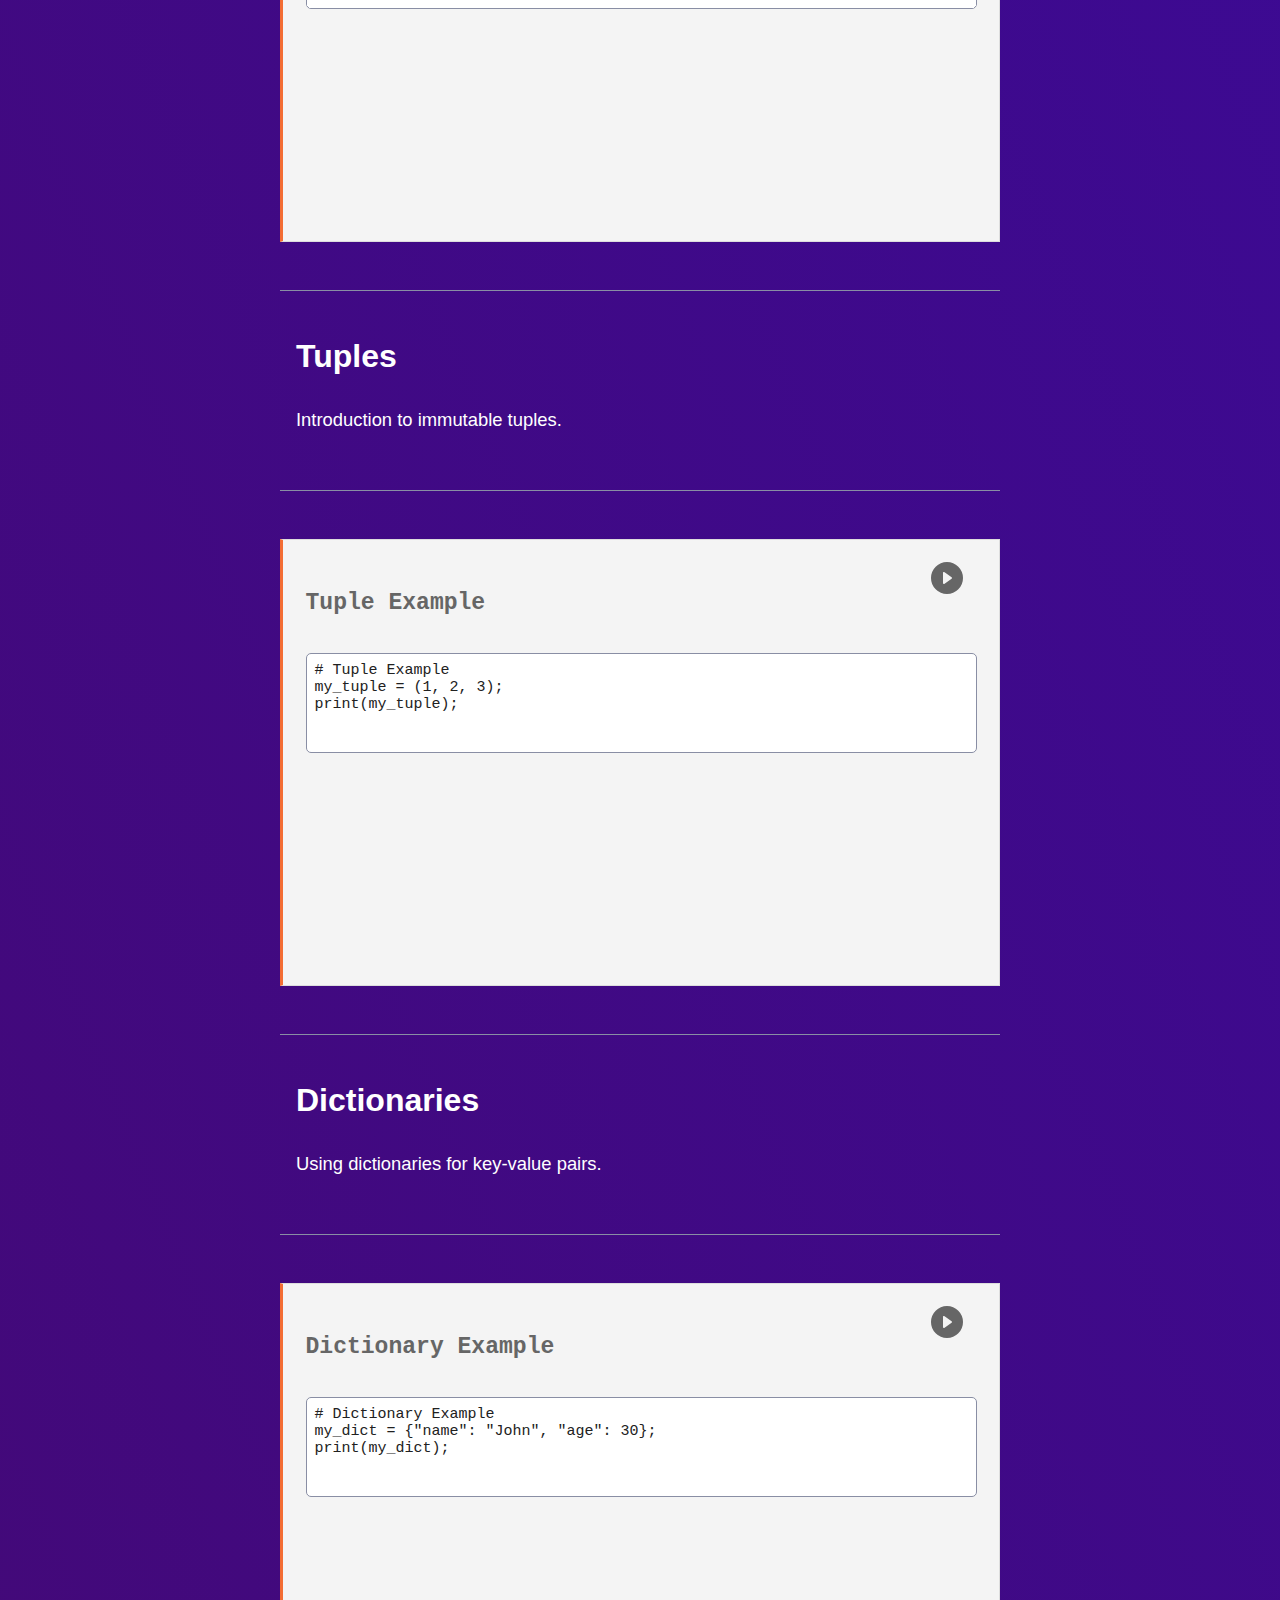
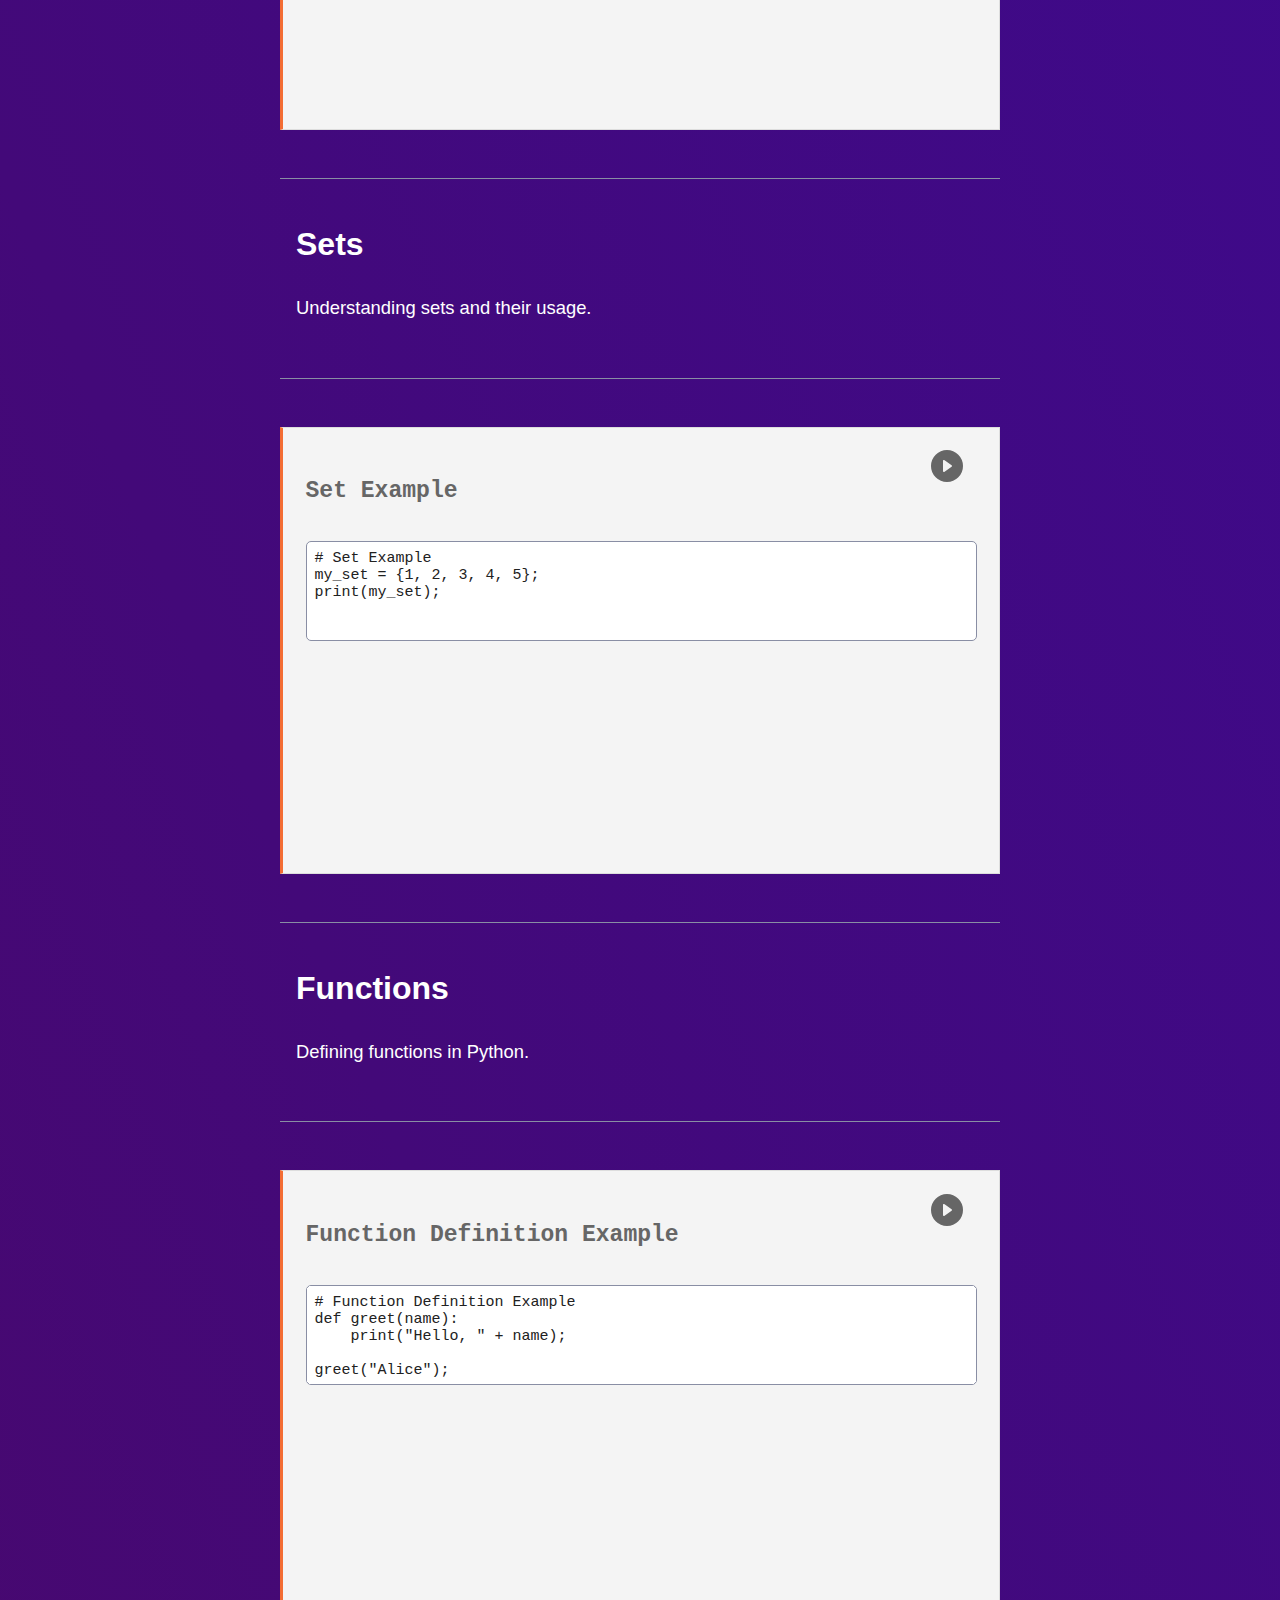
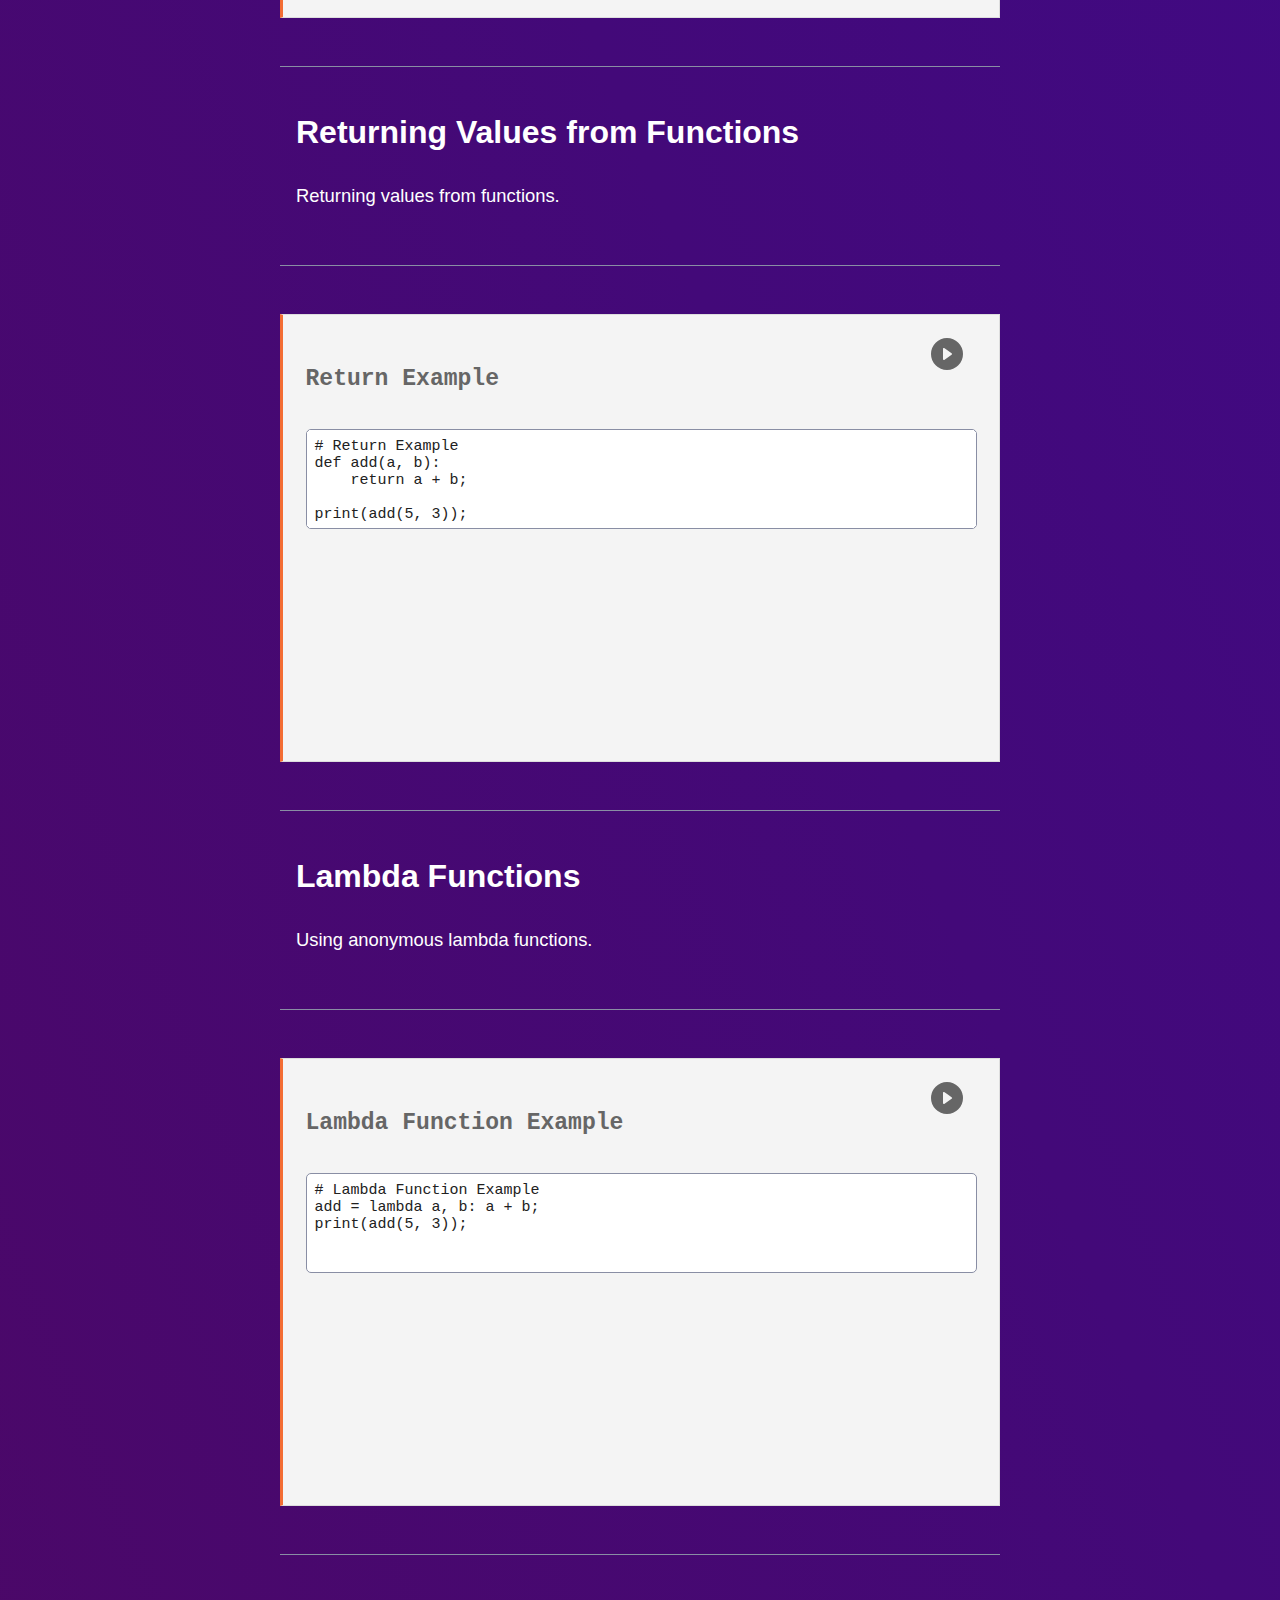
<file: learn/python/chapters/1.html>
<!DOCTYPE html>
<html lang="fr">

<head>
  <meta charset="UTF-8" />
  <meta name="viewport" content="width=device-width, initial-scale=1.0" />
  <title>WebDevLearn - Learn PHP - Chapter 1 </title>
  <meta name="keywords" content="learn,web" />
  <meta name="author" content="Lyam Zambaz" />
  <meta name="description" content="PHP learning startpage" />
  <meta name="programming_course" content="python">
  <meta name="chapter" content="1">
  <meta name="outype" content="cli">
  <link rel="stylesheet" href="../../../static/assets/global/simple.min.css" />
  <link rel="stylesheet" href="../../../static/assets/global/main.css" />
  <script src="../../../static/lib/sweetalert2/dist/sweetalert2.all.js"></script>
  <script src="../../../static/assets/learn_pages/bdd.request.js"></script>
  <link rel="stylesheet" href="../../../static/assets/learn_pages/main.css">
  <script src="../../../static/assets/global/menu_search.js"></script>
  <script src="../../../static/assets/learn_pages/langs/pythonController.js"></script>
  <!-- PYSCRIPT -->
  <link rel="stylesheet" href="https://pyscript.net/releases/2024.1.1/core.css">
  <script async type="module" src="https://pyscript.net/releases/2024.1.1/core.js"></script>
</head>

<body>
  <input type="checkbox" id="menu_trigger">
  <label for="menu_trigger" class="menu"><svg xmlns="http://www.w3.org/2000/svg" width="64" height="64"
      fill="currentColor" class="bi bi-three-dots-vertica" viewBox="0 0 16 16">
      <path
        d="M9.5 13a1.5 1.5 0 1 1-3 0 1.5 1.5 0 0 1 3 0m0-5a1.5 1.5 0 1 1-3 0 1.5 1.5 0 0 1 3 0m0-5a1.5 1.5 0 1 1-3 0 1.5 1.5 0 0 1 3 0" />
    </svg></label>
  <!-- MENU START -->
  <header>
    <nav>
      <a href="../../../index.html" class="logo"></a>
      <ul class="main_menu">
        <li>
          Learn
          <ol>
            <li><a class="bypass_css" href="../../../learn/php/index.html">PHP</a></li>
            <li><a class="bypass_css" href="../../../learn/python/index.html">Python</a></li>

          </ol>
        </li>

        <li><a class="bypass_css" href="../../../credits.html">Credits/Licence</a></li>
      </ul>
      <ul class="nd_menu">
        <li>
          <svg xmlns="http://www.w3.org/2000/svg" width="16" height="16" fill="currentColor" class="bi bi-search"
            viewBox="0 0 16 16">
            <path
              d="M11.742 10.344a6.5 6.5 0 1 0-1.397 1.398h-.001q.044.06.098.115l3.85 3.85a1 1 0 0 0 1.415-1.414l-3.85-3.85a1 1 0 0 0-.115-.1zM12 6.5a5.5 5.5 0 1 1-11 0 5.5 5.5 0 0 1 11 0" />
          </svg>
          <input id="search" placeholder="Search here..." type="text" />
        </li>

      </ul>
    </nav>
  </header>
  <!-- MENU END -->
  <main>
    <div class="loader"></div>
  </main>
  <button onclick="location.href = '2.html';">Next chapter</button>
  <footer>
    <table>
      <tr>
        <th>Created by: </th>
        <th><strong>Lyam Zambaz</strong></th>
      </tr>
      <tr>
        <th>License:</th>
        <th>MIT</th>
      </tr>
      <tr>
        <th>Other informations:</th>
        <th>WebDevLearn PHP...</th>
      </tr>
      <tr>
        <th><a href="https://youtube.com/@Loines"><svg xmlns="http://www.w3.org/2000/svg" width="32" height="32"
              fill="currentColor" class="bi bi-youtube" viewBox="0 0 16 16">
              <path
                d="M8.051 1.999h.089c.822.003 4.987.033 6.11.335a2.01 2.01 0 0 1 1.415 1.42c.101.38.172.883.22 1.402l.01.104.022.26.008.104c.065.914.073 1.77.074 1.957v.075c-.001.194-.01 1.108-.082 2.06l-.008.105-.009.104c-.05.572-.124 1.14-.235 1.558a2.01 2.01 0 0 1-1.415 1.42c-1.16.312-5.569.334-6.18.335h-.142c-.309 0-1.587-.006-2.927-.052l-.17-.006-.087-.004-.171-.007-.171-.007c-1.11-.049-2.167-.128-2.654-.26a2.01 2.01 0 0 1-1.415-1.419c-.111-.417-.185-.986-.235-1.558L.09 9.82l-.008-.104A31 31 0 0 1 0 7.68v-.123c.002-.215.01-.958.064-1.778l.007-.103.003-.052.008-.104.022-.26.01-.104c.048-.519.119-1.023.22-1.402a2.01 2.01 0 0 1 1.415-1.42c.487-.13 1.544-.21 2.654-.26l.17-.007.172-.006.086-.003.171-.007A100 100 0 0 1 7.858 2zM6.4 5.209v4.818l4.157-2.408z" />
            </svg></a></th>
        <th>Thanks you for visiting my website...</th>
      </tr>
    </table>
  </footer>
  <script src="../../../static/assets/learn_pages/langs/phpController.js"></script>
  <script src="../../../static/assets/learn_pages/learnscript.js"></script>
</body>

</html>
</file>
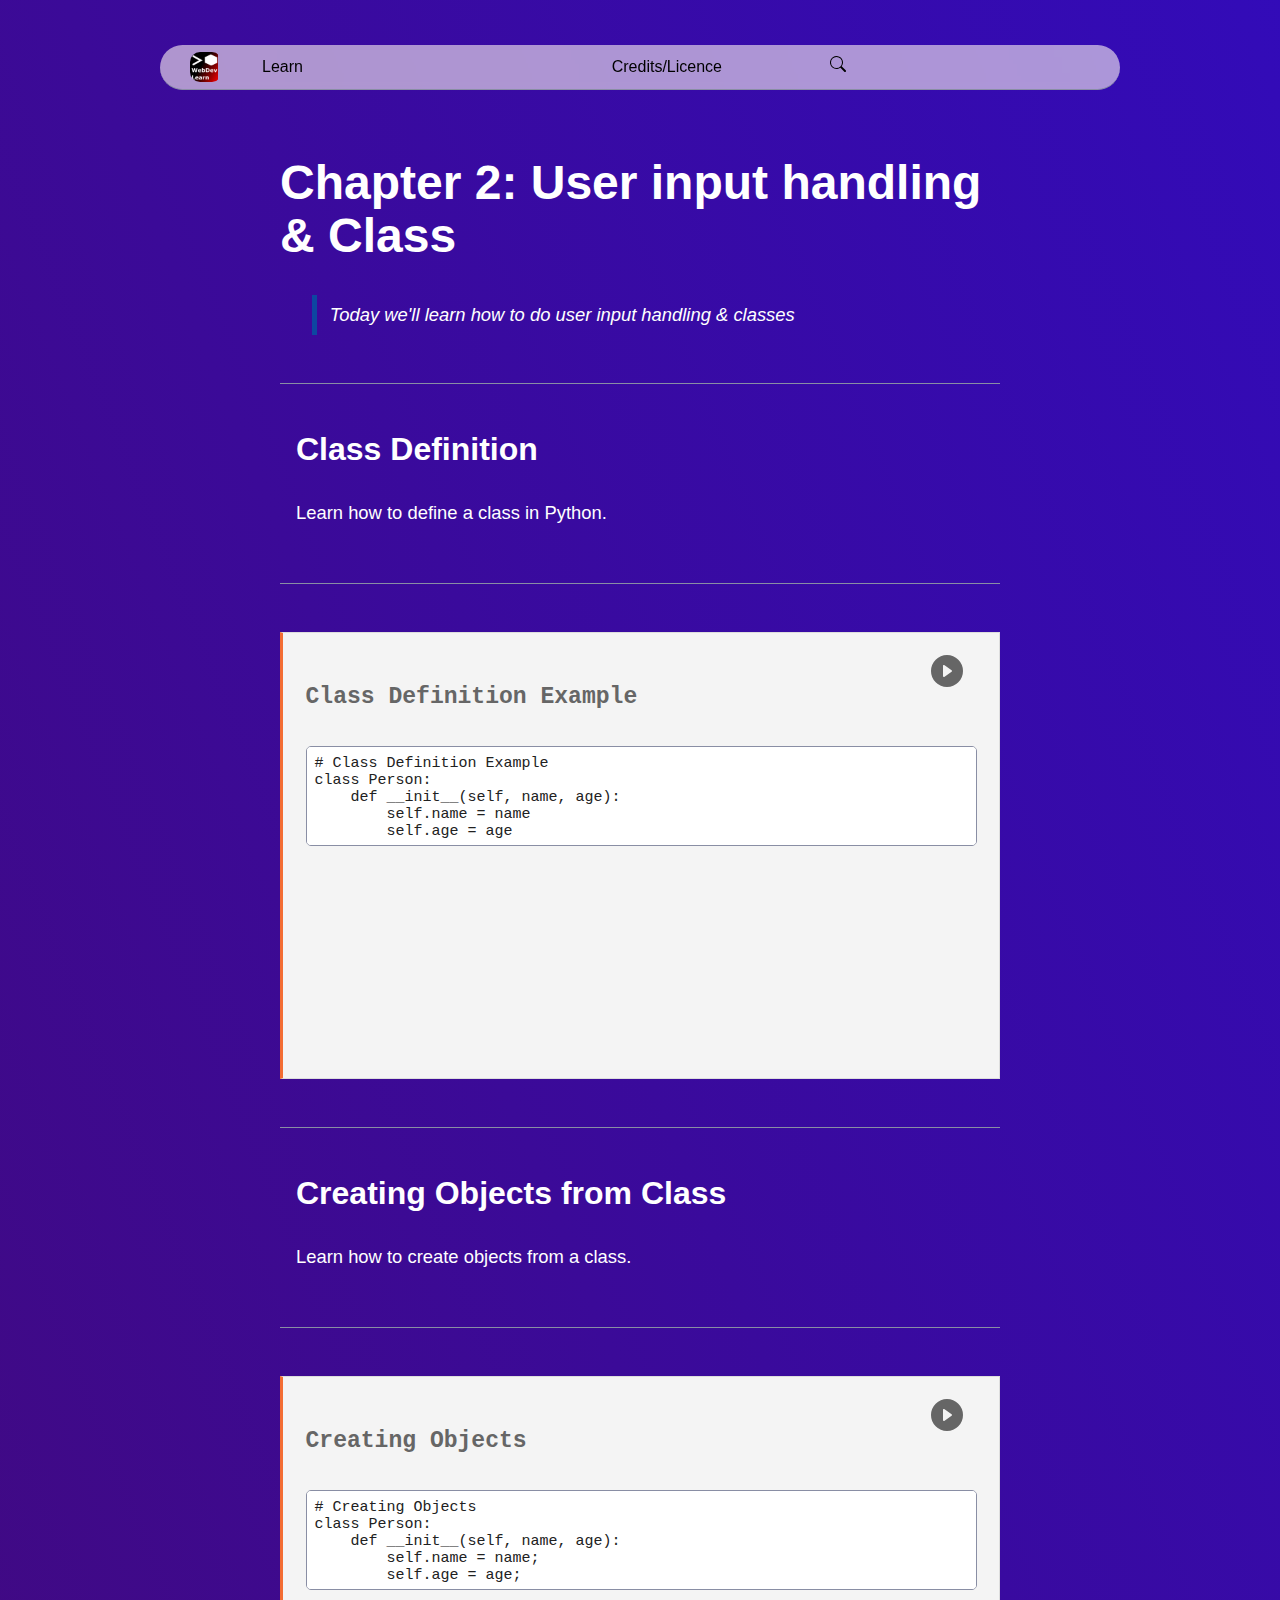
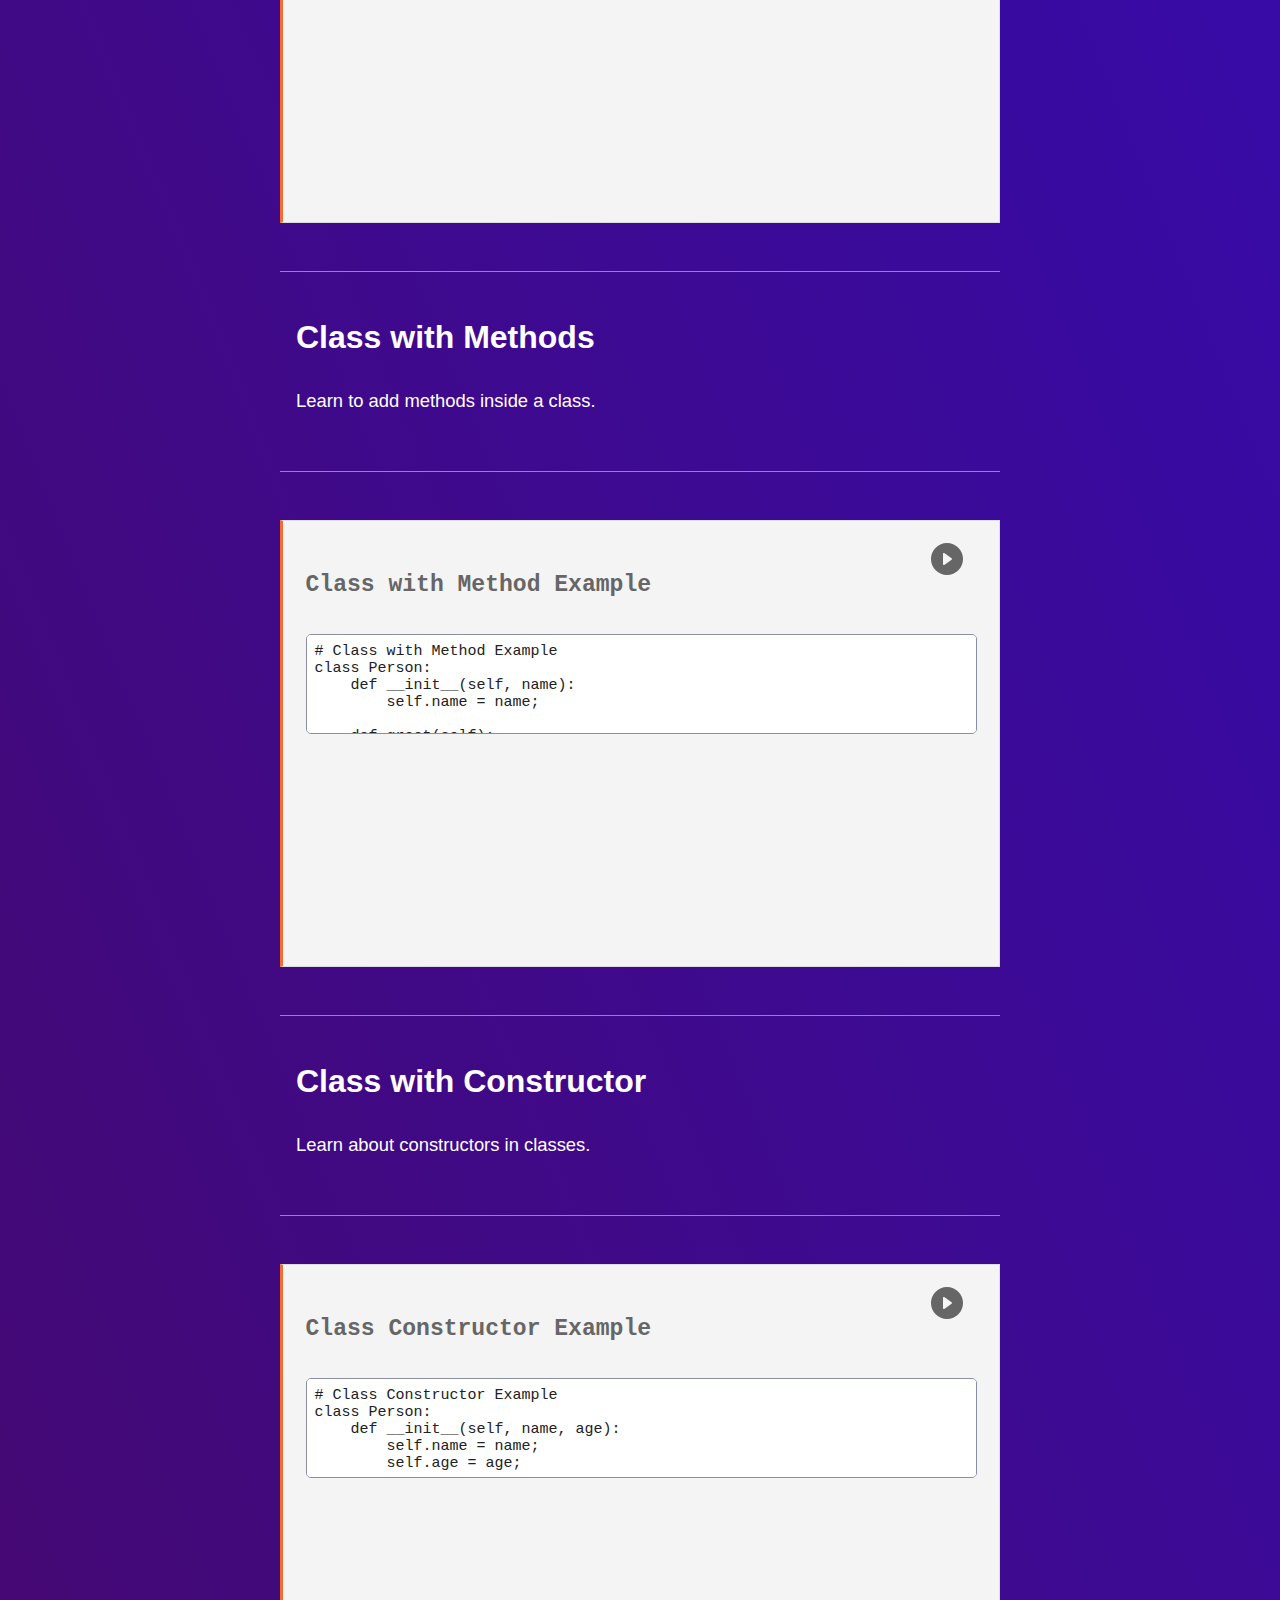
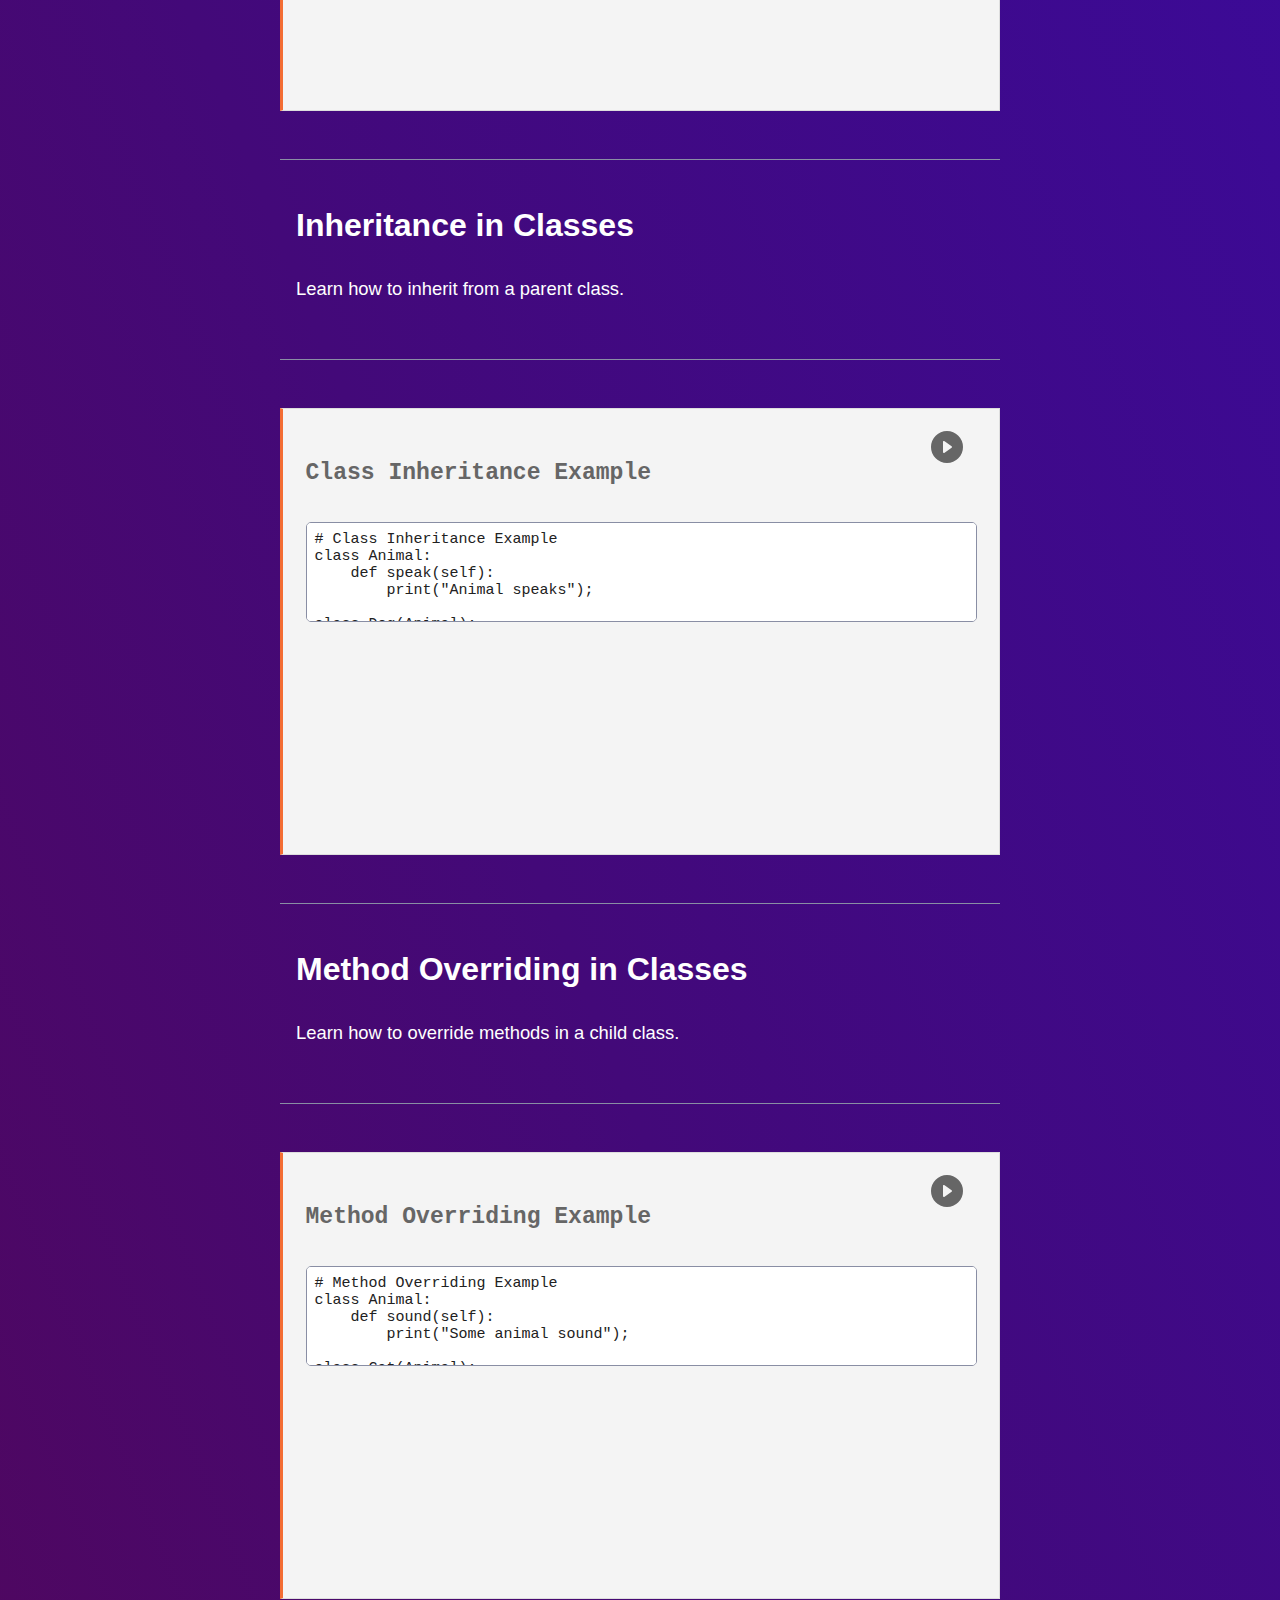
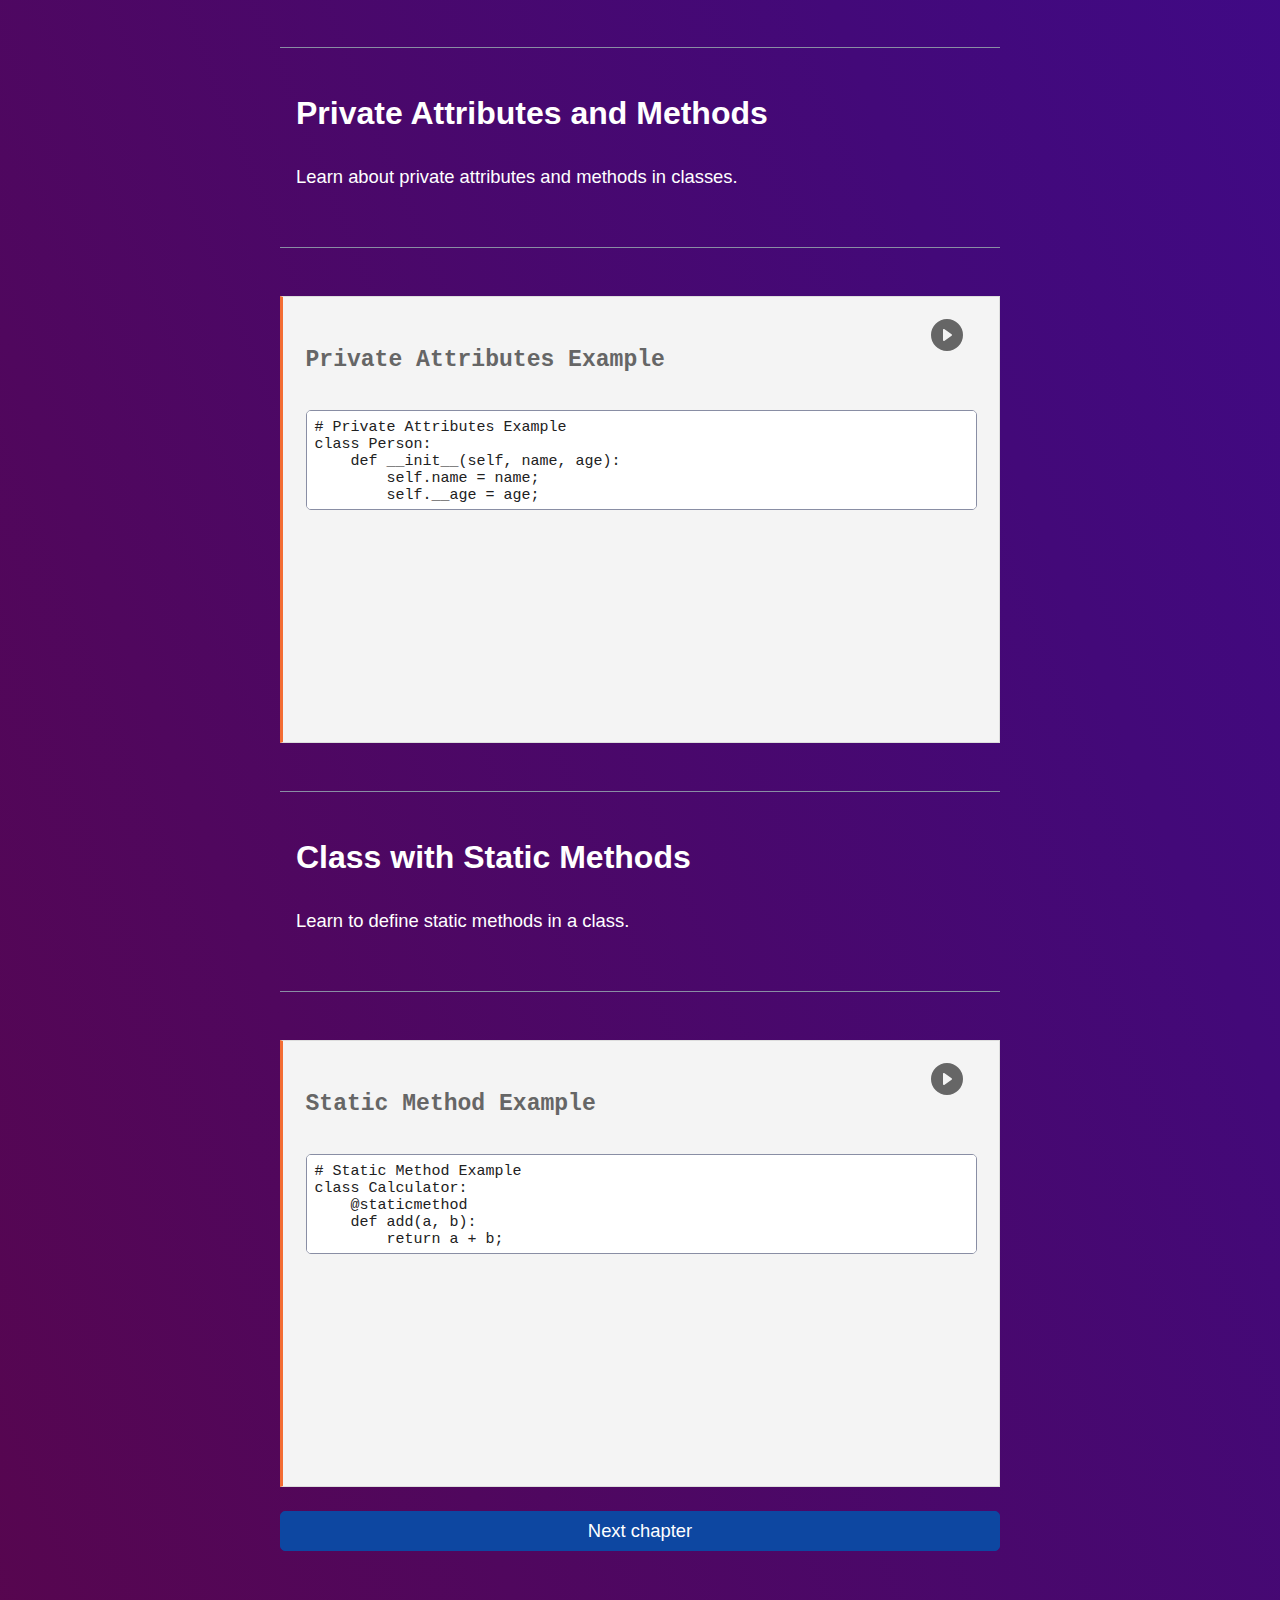
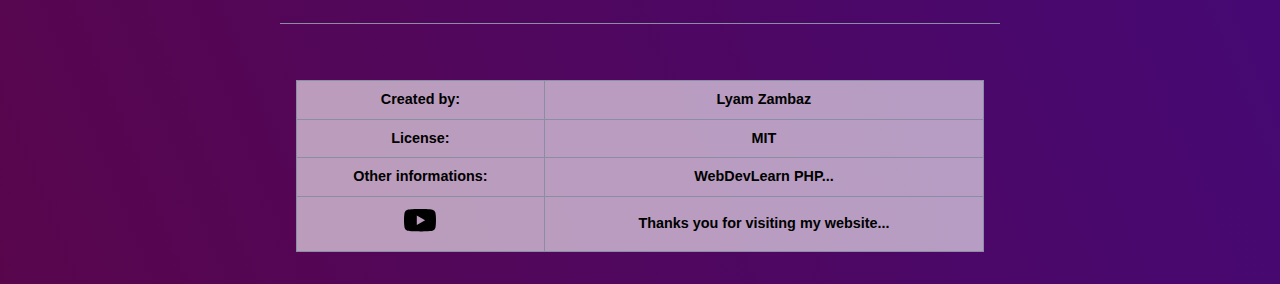
<file: learn/python/chapters/2.html>
<!DOCTYPE html>
<html lang="fr">

<head>
  <meta charset="UTF-8" />
  <meta name="viewport" content="width=device-width, initial-scale=1.0" />
  <title>WebDevLearn - Learn PHP - Chapter 1 </title>
  <meta name="keywords" content="learn,web" />
  <meta name="author" content="Lyam Zambaz" />
  <meta name="description" content="PHP learning startpage" />
  <meta name="programming_course" content="python">
  <meta name="chapter" content="2">
  <meta name="outype" content="cli">
  <link rel="stylesheet" href="../../../static/assets/global/simple.min.css" />
  <link rel="stylesheet" href="../../../static/assets/global/main.css" />
  <script src="../../../static/lib/sweetalert2/dist/sweetalert2.all.js"></script>
  <script src="../../../static/assets/learn_pages/bdd.request.js"></script>
  <link rel="stylesheet" href="../../../static/assets/learn_pages/main.css">
  <script src="../../../static/assets/global/menu_search.js"></script>
  <script src="../../../static/assets/learn_pages/langs/pythonController.js"></script>
  <!-- PYSCRIPT -->
  <!-- LOCAL -->
  <link rel="stylesheet" href="../../../static/lib/pyscript/dist/core.css">
  <script type="module" src="../../../static/lib/pyscript/dist/core.js"></script>
  <!-- REMOTE -->
  <link rel="stylesheet" href="https://pyscript.net/releases/2024.1.1/core.css">
  <script async type="module" src="https://pyscript.net/releases/2024.1.1/core.js"></script>
</head>

<body>
  <input type="checkbox" id="menu_trigger">
  <label for="menu_trigger" class="menu"><svg xmlns="http://www.w3.org/2000/svg" width="64" height="64"
      fill="currentColor" class="bi bi-three-dots-vertica" viewBox="0 0 16 16">
      <path
        d="M9.5 13a1.5 1.5 0 1 1-3 0 1.5 1.5 0 0 1 3 0m0-5a1.5 1.5 0 1 1-3 0 1.5 1.5 0 0 1 3 0m0-5a1.5 1.5 0 1 1-3 0 1.5 1.5 0 0 1 3 0" />
    </svg></label>
  <!-- MENU START -->
  <header>
    <nav>
      <a href="../../../index.html" class="logo"></a>
      <ul class="main_menu">
        <li>
          Learn
          <ol>
            <li><a class="bypass_css" href="../../../learn/php/index.html">PHP</a></li>
            <li><a class="bypass_css" href="../../../learn/python/index.html">Python</a></li>

          </ol>
        </li>

        <li><a class="bypass_css" href="../../../credits.html">Credits/Licence</a></li>
      </ul>
      <ul class="nd_menu">
        <li>
          <svg xmlns="http://www.w3.org/2000/svg" width="16" height="16" fill="currentColor" class="bi bi-search"
            viewBox="0 0 16 16">
            <path
              d="M11.742 10.344a6.5 6.5 0 1 0-1.397 1.398h-.001q.044.06.098.115l3.85 3.85a1 1 0 0 0 1.415-1.414l-3.85-3.85a1 1 0 0 0-.115-.1zM12 6.5a5.5 5.5 0 1 1-11 0 5.5 5.5 0 0 1 11 0" />
          </svg>
          <input id="search" placeholder="Search here..." type="text" />
        </li>

      </ul>
    </nav>
  </header>
  <!-- MENU END -->
  <main>
    <div class="loader"></div>
  </main>
  <button onclick="location.href = '3.html';">Next chapter</button>
  <footer>
    <table>
      <tr>
        <th>Created by: </th>
        <th><strong>Lyam Zambaz</strong></th>
      </tr>
      <tr>
        <th>License:</th>
        <th>MIT</th>
      </tr>
      <tr>
        <th>Other informations:</th>
        <th>WebDevLearn PHP...</th>
      </tr>
      <tr>
        <th><a href="https://youtube.com/@Loines"><svg xmlns="http://www.w3.org/2000/svg" width="32" height="32"
              fill="currentColor" class="bi bi-youtube" viewBox="0 0 16 16">
              <path
                d="M8.051 1.999h.089c.822.003 4.987.033 6.11.335a2.01 2.01 0 0 1 1.415 1.42c.101.38.172.883.22 1.402l.01.104.022.26.008.104c.065.914.073 1.77.074 1.957v.075c-.001.194-.01 1.108-.082 2.06l-.008.105-.009.104c-.05.572-.124 1.14-.235 1.558a2.01 2.01 0 0 1-1.415 1.42c-1.16.312-5.569.334-6.18.335h-.142c-.309 0-1.587-.006-2.927-.052l-.17-.006-.087-.004-.171-.007-.171-.007c-1.11-.049-2.167-.128-2.654-.26a2.01 2.01 0 0 1-1.415-1.419c-.111-.417-.185-.986-.235-1.558L.09 9.82l-.008-.104A31 31 0 0 1 0 7.68v-.123c.002-.215.01-.958.064-1.778l.007-.103.003-.052.008-.104.022-.26.01-.104c.048-.519.119-1.023.22-1.402a2.01 2.01 0 0 1 1.415-1.42c.487-.13 1.544-.21 2.654-.26l.17-.007.172-.006.086-.003.171-.007A100 100 0 0 1 7.858 2zM6.4 5.209v4.818l4.157-2.408z" />
            </svg></a></th>
        <th>Thanks you for visiting my website...</th>
      </tr>
    </table>
  </footer>
  <script src="../../../static/assets/learn_pages/langs/phpController.js"></script>
  <script src="../../../static/assets/learn_pages/learnscript.js"></script>
</body>

</html>
</file>
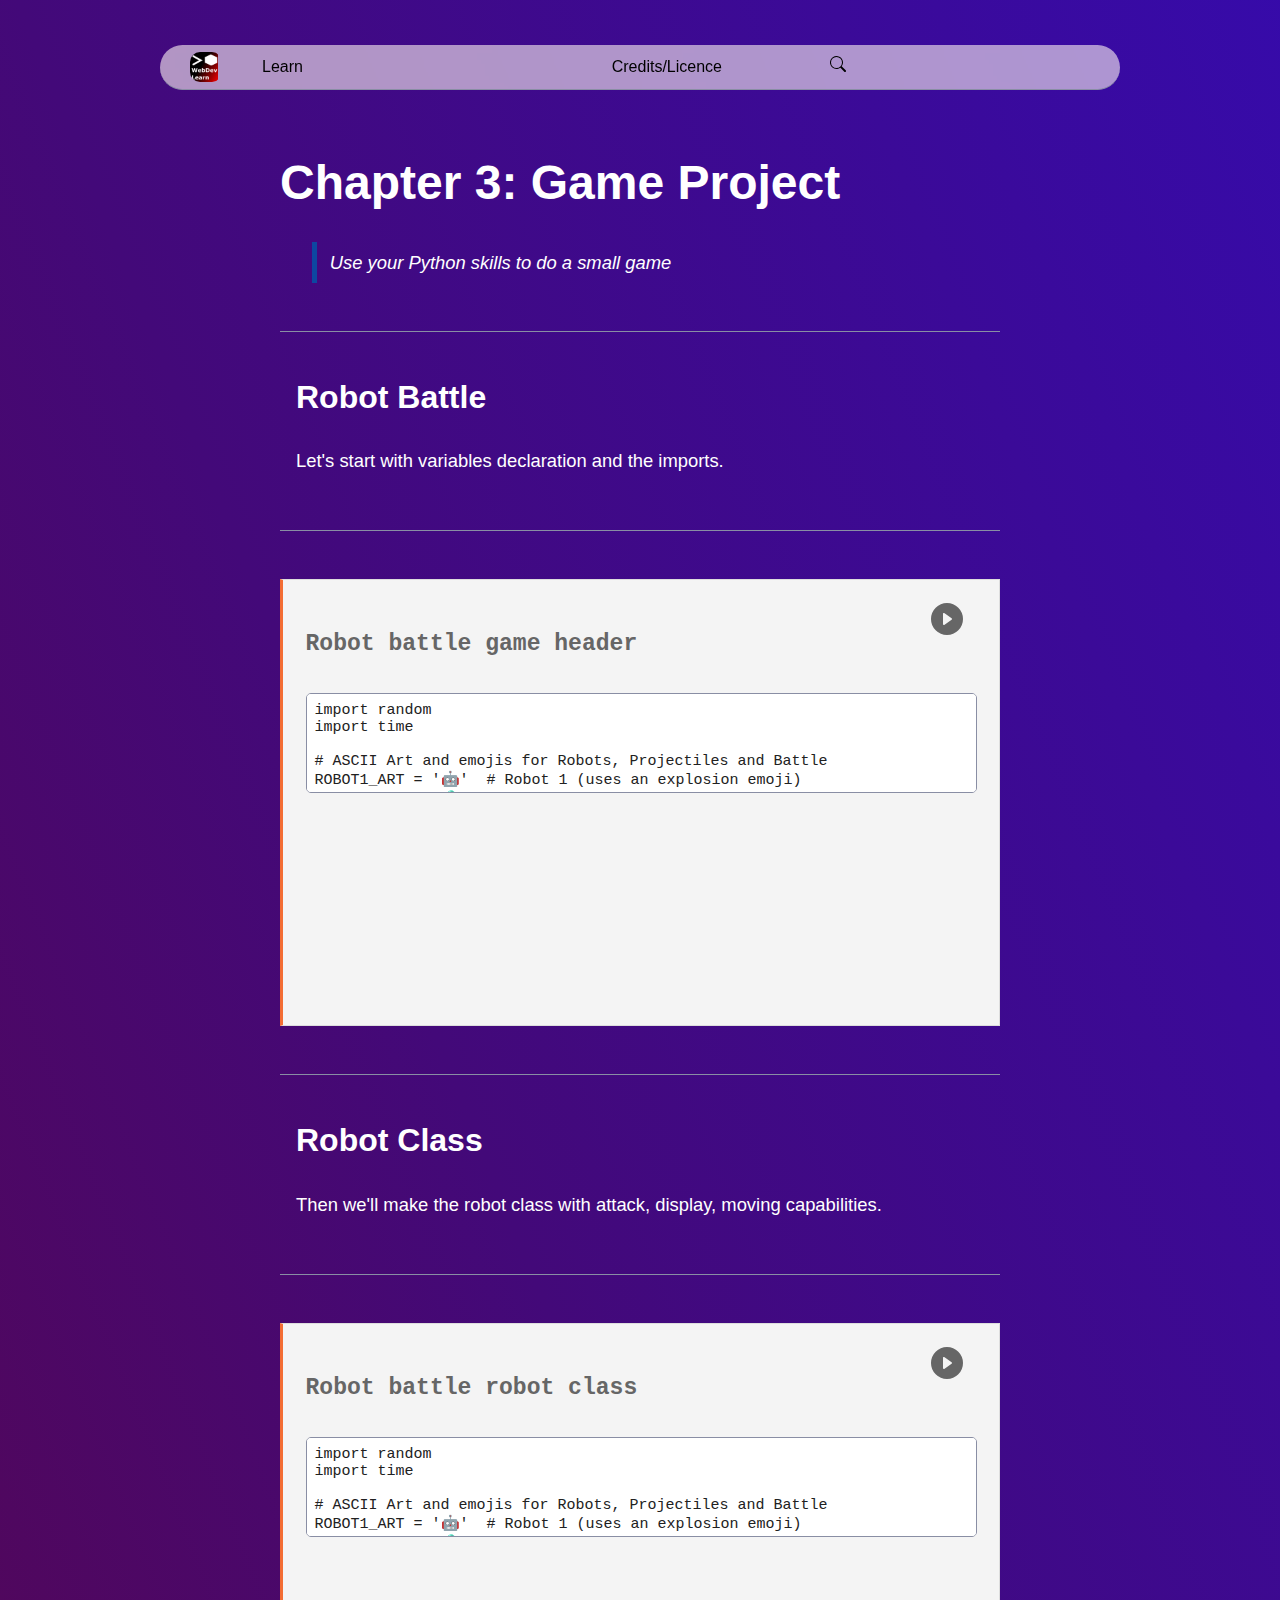
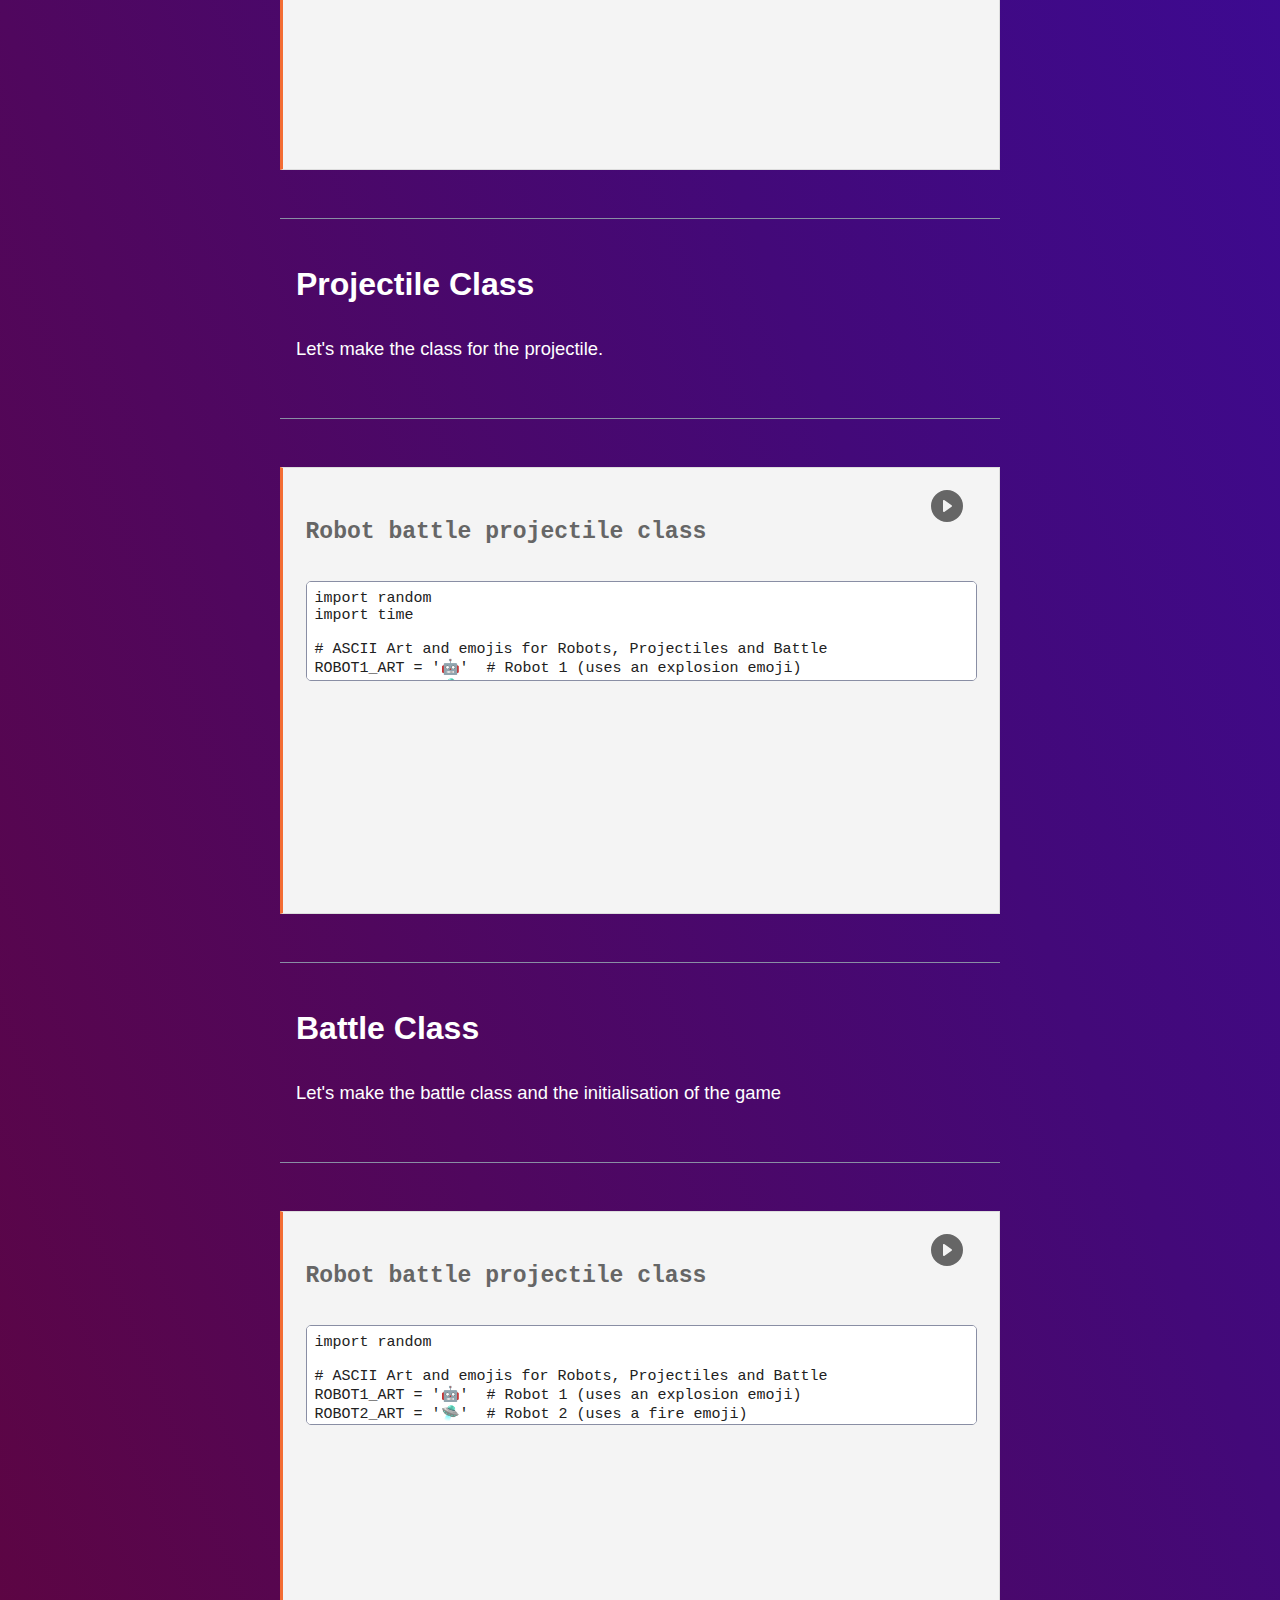
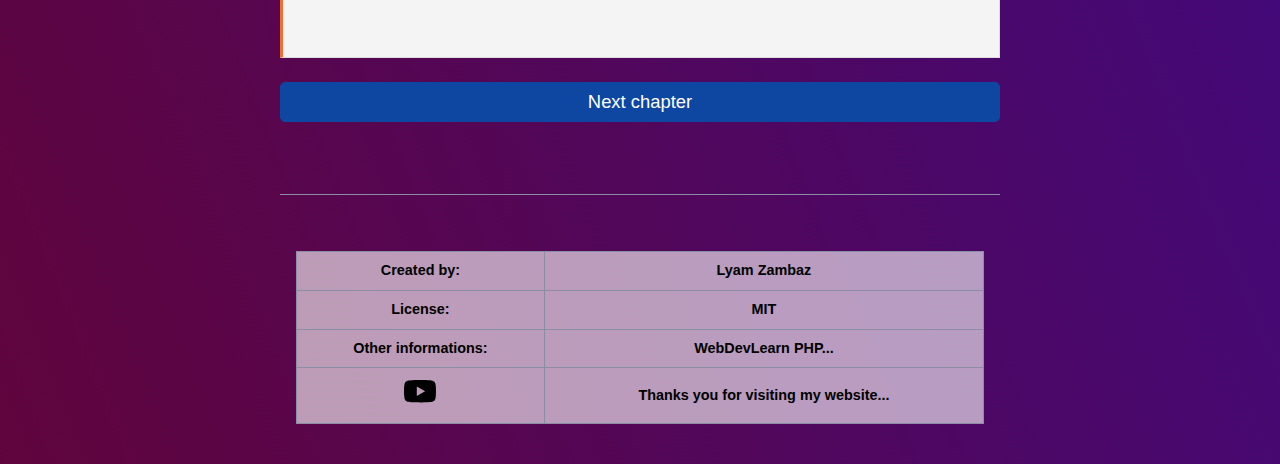
<file: learn/python/chapters/3.html>
<!DOCTYPE html>
<html lang="fr">

<head>
  <meta charset="UTF-8" />
  <meta name="viewport" content="width=device-width, initial-scale=1.0" />
  <title>WebDevLearn - Learn PHP - Chapter 1 </title>
  <meta name="keywords" content="learn,web" />
  <meta name="author" content="Lyam Zambaz" />
  <meta name="description" content="Python learning chapter 3" />
  <meta name="programming_course" content="python">
  <meta name="chapter" content="3">
  <meta name="outype" content="cli">
  <link rel="stylesheet" href="../../../static/assets/global/simple.min.css" />
  <script src="../../../static/assets/global/menu_search.js"></script>

  <link rel="stylesheet" href="../../../static/assets/global/main.css" />
  <script src="../../../static/lib/sweetalert2/dist/sweetalert2.all.js"></script>
  <script src="../../../static/assets/learn_pages/bdd.request.js"></script>
  <link rel="stylesheet" href="../../../static/assets/learn_pages/main.css">
  <script src="../../../static/assets/learn_pages/langs/pythonController.js"></script>
  <!-- PYSCRIPT -->
  <link rel="stylesheet" href="https://pyscript.net/releases/2024.1.1/core.css">
  <script type="module" src="https://pyscript.net/releases/2024.1.1/core.js"></script>
</head>

<body>
  <input type="checkbox" id="menu_trigger">
  <label for="menu_trigger" class="menu"><svg xmlns="http://www.w3.org/2000/svg" width="64" height="64"
      fill="currentColor" class="bi bi-three-dots-vertica" viewBox="0 0 16 16">
      <path
        d="M9.5 13a1.5 1.5 0 1 1-3 0 1.5 1.5 0 0 1 3 0m0-5a1.5 1.5 0 1 1-3 0 1.5 1.5 0 0 1 3 0m0-5a1.5 1.5 0 1 1-3 0 1.5 1.5 0 0 1 3 0" />
    </svg></label>
  <!-- MENU START -->
  <header>
    <nav>
      <a href="../../../index.html" class="logo"></a>
      <ul class="main_menu">
        <li>
          Learn
          <ol>
            <li><a class="bypass_css" href="../../../learn/php/index.html">PHP</a></li>
            <li><a class="bypass_css" href="../../../learn/python/index.html">Python</a></li>

          </ol>
        </li>

        <li><a class="bypass_css" href="../../../credits.html">Credits/Licence</a></li>
      </ul>
      <ul class="nd_menu">
        <li>
          <svg xmlns="http://www.w3.org/2000/svg" width="16" height="16" fill="currentColor" class="bi bi-search"
            viewBox="0 0 16 16">
            <path
              d="M11.742 10.344a6.5 6.5 0 1 0-1.397 1.398h-.001q.044.06.098.115l3.85 3.85a1 1 0 0 0 1.415-1.414l-3.85-3.85a1 1 0 0 0-.115-.1zM12 6.5a5.5 5.5 0 1 1-11 0 5.5 5.5 0 0 1 11 0" />
          </svg>
          <input id="search" placeholder="Search here..." type="text" />
        </li>

      </ul>
    </nav>
  </header>
  <!-- MENU END -->
  <main>
    <div class="loader"></div>
  </main>
  <button onclick="location.href = '3.html';">Next chapter</button>
  <footer>
    <table>
      <tr>
        <th>Created by: </th>
        <th><strong>Lyam Zambaz</strong></th>
      </tr>
      <tr>
        <th>License:</th>
        <th>MIT</th>
      </tr>
      <tr>
        <th>Other informations:</th>
        <th>WebDevLearn PHP...</th>
      </tr>
      <tr>
        <th><a href="https://youtube.com/@Loines"><svg xmlns="http://www.w3.org/2000/svg" width="32" height="32"
              fill="currentColor" class="bi bi-youtube" viewBox="0 0 16 16">
              <path
                d="M8.051 1.999h.089c.822.003 4.987.033 6.11.335a2.01 2.01 0 0 1 1.415 1.42c.101.38.172.883.22 1.402l.01.104.022.26.008.104c.065.914.073 1.77.074 1.957v.075c-.001.194-.01 1.108-.082 2.06l-.008.105-.009.104c-.05.572-.124 1.14-.235 1.558a2.01 2.01 0 0 1-1.415 1.42c-1.16.312-5.569.334-6.18.335h-.142c-.309 0-1.587-.006-2.927-.052l-.17-.006-.087-.004-.171-.007-.171-.007c-1.11-.049-2.167-.128-2.654-.26a2.01 2.01 0 0 1-1.415-1.419c-.111-.417-.185-.986-.235-1.558L.09 9.82l-.008-.104A31 31 0 0 1 0 7.68v-.123c.002-.215.01-.958.064-1.778l.007-.103.003-.052.008-.104.022-.26.01-.104c.048-.519.119-1.023.22-1.402a2.01 2.01 0 0 1 1.415-1.42c.487-.13 1.544-.21 2.654-.26l.17-.007.172-.006.086-.003.171-.007A100 100 0 0 1 7.858 2zM6.4 5.209v4.818l4.157-2.408z" />
            </svg></a></th>
        <th>Thanks you for visiting my website...</th>
      </tr>
    </table>
  </footer>
  <script src="../../../static/assets/learn_pages/langs/phpController.js"></script>
  <script src="../../../static/assets/learn_pages/learnscript.js"></script>
</body>

</html>
</file>
<file: static/assets/homepage/style.css>
section.main_title {
    height: 75vh;
    margin-top: 12.5vh;
    background-color: rgba(255, 255, 255, 0.137);
    left: 0;
    border-radius: 20px;
    text-align: center;
    padding: 30px;
    display: flex;
    flex-direction: column;
    flex-wrap: nowrap;
    align-content: center;
    justify-content: center;
    align-items: center;
}

section.main_title ul {
    display: flex;
    border-top: 1px solid gray;
    border-bottom: 1px solid gray;
    padding: 20px;
    justify-content: space-between;
    width: 100%;
}

section.main_title ul li {
    text-align: left;
    text-decoration: none;
    cursor: pointer;
    background-color: rgba(255, 255, 255, 0.137);
    border-radius: 10px;
    transform: scale(1);
    transition: 0.4s;
    display: flex;
}

section.main_title ul li:hover {
    transform: scale(1.1);
}

section.main_title ul li img {
    height: 50px;
}

section.main_title ul li .texts h5 {
    padding: 0;
    margin: 0;
}

section.main_title ul li .texts h6 {
    padding: 0;
    margin: 0;
}

main {
    margin-top: 0 !important;
}
</file>
<file: static/assets/global/main.css>
header {
    color: black;
    position: fixed;
    width: 75%;
    left: 12.5%;
    height: 5%;
    top: 5%;
    z-index: 10;
    padding: 0 !important;
    background-color: rgba(252, 242, 242, 0.603) !important;
    backdrop-filter: blur(3px);
    border-radius: 50px;
}

header nav {
    margin: 0 !important;
    padding: 0;
    height: 100%;
    display: flex;
    justify-content: space-between;
}

.textalign {
    text-align: center;
}

.main_menu li {
    cursor: pointer;
    transition: 0.3s;
    border-radius: 5px;
    padding: 0 10px;
    color: black !important;
}

.main_menu li:hover {
    background-color: rgba(255, 255, 255, 0.699);
}

.main_menu li:hover>ol {
    opacity: 1;
    pointer-events: all;
    transition: 0.6s;
    position: absolute;
    transform: translateX(-25%) translateY(0px);
}

.main_menu li ol {
    opacity: 0;
    background-color: rgba(255, 255, 255, 0.699);
    display: flex;
    flex-direction: column;
    border-radius: 10px;
    padding: 20px;
    transform: translateX(-25%) translateY(-20px);
    position: absolute;
    pointer-events: none;
}

.main_menu li ol li {
    width: 100%;
    margin: 2px;
    background-color: white;
    border: 1px solid black;
}

aside {
    color: white;
    padding: 20px;
}

.main_menu {
    width: 50%;
    display: flex;
    justify-content: space-between;
}


.logo {
    cursor: pointer;
    height: 30px;
    margin: auto 30px;
    background-image: url("../global/img/logo.webp");
    background-size: contain;
    border-radius: 10px;
    border: none;
    background-repeat: no-repeat;
}

.nd_menu {
    display: flex;
    justify-content: space-between;
    width: 20%;
}

.nd_menu li {
    cursor: pointer;
}

textarea:focus,
input:focus {
    outline: none;
}

.nd_menu {
    padding: auto;
    margin: auto;
}

.nd_menu input {
    border-radius: 50px;
    cursor: pointer;
    position: absolute;
    width: 200px;
    pointer-events: none;
    transform: translateY(0%) translateX(-100px);
    transition: 0.3s;
    opacity: 0;
}

.nd_menu li:hover>input {
    transform: translateY(50%) translateX(-100px);
    position: absolute;
    pointer-events: all;
    opacity: 1;
}

.nd_menu li button {
    margin: 0;
}


.menu {
    position: fixed;
    z-index: 1;
    cursor: pointer;
    display: none !important;
    right: 0;
    top: 0;
}

th {
    text-align: center;
}

table {
    text-align: center;
    width: 100%;
}

#menu_trigger {
    opacity: 0;
    pointer-events: none;
}

#menu_trigger:checked~header {
    opacity: 1;
    pointer-events: all;
    top: 0;
}

main {
    margin-top: 10%;
}

@media screen and (max-width: 750px) {
    header {
        top: -100%;
        transition: 0.3s;
        display: block;
        opacity: 0;
        pointer-events: none;
        height: 30vh;
    }

    .menu {
        display: block !important;
    }

    .main_title {
        width: 100%;
        height: fit-content !important;
        padding: 0 !important;
    }

    .main_title ul {
        display: block !important;
    }

    .main_title ul li {
        margin: 10px 10px;
    }
}

body {
    background: rgb(125, 0, 0);
    background: linear-gradient(68deg, rgba(125, 0, 0, 1) 0%, rgba(67, 9, 121, 1) 54%, rgba(42, 12, 218, 1) 100%);
    color: white;
    animation: gradient 15s ease infinite;
    background-size: 200% 200%;
}

@keyframes gradient {
    0% {
        background-position: 0% 50%;
    }

    50% {
        background-position: 100% 50%;
    }

    100% {
        background-position: 0% 50%;
    }
}

/* A modification */
a.bypass_css {
    border: none;
    border-radius: 0%;
    color: black;
    margin: 0;
    padding: 0;
    text-decoration: none;
    display: block;
}

/* CSS LOADER (CREDITS: https://css-loaders.com/) */

.loader {
    width: 45px;
    aspect-ratio: 1;
    --c: no-repeat linear-gradient(black 0 0);
    background:
        var(--c) 0% 50%,
        var(--c) 50% 50%,
        var(--c) 100% 50%;
    background-size: 20% 100%;
    animation: l1 1s infinite linear;
}

@keyframes l1 {
    0% {
        background-size: 20% 100%, 20% 100%, 20% 100%
    }

    33% {
        background-size: 20% 10%, 20% 100%, 20% 100%
    }

    50% {
        background-size: 20% 100%, 20% 10%, 20% 100%
    }

    66% {
        background-size: 20% 100%, 20% 100%, 20% 10%
    }

    100% {
        background-size: 20% 100%, 20% 100%, 20% 100%
    }
}

blockquote {
    color: white;
}

body>footer>table th {
    background-color: rgba(255, 255, 255, 0.603);
    color: black;
}

tr:nth-child(2n) {
    background-color: transparent;
}

a,
a:visited {
    color: black !important;
    text-decoration: underline;
}
</file>
<file: static/assets/learn_pages/main.css>
.loader {
    margin: 0 auto;
}
/* FROM: https://stackoverflow.com/questions/4000792/how-can-i-style-code-listings-using-css */
.code_block {
    background: #f4f4f4;
    border: 1px solid #ddd;
    border-left: 3px solid #f36d33;
    color: #666;
    page-break-inside: avoid;
    font-family: monospace;
    font-size: 15px;
    line-height: 1.6;
    margin-bottom: 1.6em;
    max-width: 100%;
    overflow: auto;
    padding: 1em 1.5em;
    position: relative;
    display: block;
    word-wrap: break-word;
}
.code_block svg {
    right: 5%;
    position: absolute;
    top: 5%;
    cursor: pointer;
}
.code_block textarea {
    resize: none;
    height: 100px;
}

iframe {
    display: none;
    width: 100%;
}

#pyOut {
    height: 200px;
}
</file>
<file: static/lib/pyscript/dist/core.css>
mpy-config,mpy-script,py-config,py-script{display:none}.mpy-editor-box,.py-editor-box{padding:.5rem}.mpy-editor-input,.py-editor-input{position:relative}.mpy-editor-box:before,.py-editor-box:before{content:attr(data-env);display:block;font-size:x-small;text-align:end}.mpy-editor-output,.py-editor-output{white-space:pre}.mpy-editor-run-button,.py-editor-run-button{bottom:.5rem;opacity:0;position:absolute;right:.5rem;transition:opacity .25s;z-index:1}.mpy-editor-box:hover .mpy-editor-run-button,.mpy-editor-run-button.running,.mpy-editor-run-button:focus,.py-editor-box:hover .py-editor-run-button,.py-editor-run-button.running,.py-editor-run-button:focus{opacity:1}@keyframes spinner{to{transform:rotate(1turn)}}.mpy-editor-run-button.running>*,.py-editor-run-button.running>*{display:none}.mpy-editor-run-button.running,.py-editor-run-button.running{border-width:0}.mpy-editor-run-button.running:before,.py-editor-run-button.running:before{animation:spinner .6s linear infinite;background-color:#fff;border:2px solid #aaa;border-radius:50%;border-top-color:#000;box-sizing:border-box;content:"";height:20px;left:100%;margin-left:-26px;margin-top:-23px;position:absolute;top:100%;width:20px}mpy-terminal span,py-terminal span{letter-spacing:0!important}dialog.pyscript-fs{border-radius:8px;border-width:1px}dialog.pyscript-fs>div{display:flex;justify-content:space-between}
</file>
<file: static/assets/global/simple.min.css>
:root{--sans-font:-apple-system,BlinkMacSystemFont,"Avenir Next",Avenir,"Nimbus Sans L",Roboto,"Noto Sans","Segoe UI",Arial,Helvetica,"Helvetica Neue",sans-serif;--mono-font:Consolas,Menlo,Monaco,"Andale Mono","Ubuntu Mono",monospace;--standard-border-radius:5px;--bg:#fff;--accent-bg:#f5f7ff;--text:#212121;--text-light:#585858;--border:#898ea4;--accent:#0d47a1;--accent-hover:#1266e2;--accent-text:var(--bg);--code:#d81b60;--preformatted:#444;--marked:#fd3;--disabled:#efefef}@media (prefers-color-scheme:dark){:root{color-scheme:dark;--bg:#212121;--accent-bg:#2b2b2b;--text:#dcdcdc;--text-light:#ababab;--accent:#ffb300;--accent-hover:#ffe099;--accent-text:var(--bg);--code:#f06292;--preformatted:#ccc;--disabled:#111}img,video{opacity:.8}}*,:before,:after{box-sizing:border-box}textarea,select,input,progress{-webkit-appearance:none;-moz-appearance:none;appearance:none}html{font-family:var(--sans-font);scroll-behavior:smooth}body{color:var(--text);background-color:var(--bg);grid-template-columns:1fr min(45rem,90%) 1fr;margin:0;font-size:1.15rem;line-height:1.5;display:grid}body>*{grid-column:2}body>header{background-color:var(--accent-bg);border-bottom:1px solid var(--border);text-align:center;grid-column:1/-1;padding:0 .5rem 2rem}body>header>:only-child{margin-block-start:2rem}body>header h1{max-width:1200px;margin:1rem auto}body>header p{max-width:40rem;margin:1rem auto}main{padding-top:1.5rem}body>footer{color:var(--text-light);text-align:center;border-top:1px solid var(--border);margin-top:4rem;padding:2rem 1rem 1.5rem;font-size:.9rem}h1{font-size:3rem}h2{margin-top:3rem;font-size:2.6rem}h3{margin-top:3rem;font-size:2rem}h4{font-size:1.44rem}h5{font-size:1.15rem}h6{font-size:.96rem}p{margin:1.5rem 0}p,h1,h2,h3,h4,h5,h6{overflow-wrap:break-word}h1,h2,h3{line-height:1.1}@media only screen and (width<=720px){h1{font-size:2.5rem}h2{font-size:2.1rem}h3{font-size:1.75rem}h4{font-size:1.25rem}}a,a:visited{color:var(--accent)}a:hover{text-decoration:none}button,.button,a.button,input[type=submit],input[type=reset],input[type=button]{border:1px solid var(--accent);background-color:var(--accent);color:var(--accent-text);padding:.5rem .9rem;line-height:normal;text-decoration:none}.button[aria-disabled=true],input:disabled,textarea:disabled,select:disabled,button[disabled]{cursor:not-allowed;background-color:var(--disabled);border-color:var(--disabled);color:var(--text-light)}input[type=range]{padding:0}abbr[title]{cursor:help;text-decoration-line:underline;text-decoration-style:dotted}button:enabled:hover,.button:not([aria-disabled=true]):hover,input[type=submit]:enabled:hover,input[type=reset]:enabled:hover,input[type=button]:enabled:hover{background-color:var(--accent-hover);border-color:var(--accent-hover);cursor:pointer}.button:focus-visible,button:focus-visible:where(:enabled),input:enabled:focus-visible:where([type=submit],[type=reset],[type=button]){outline:2px solid var(--accent);outline-offset:1px}header>nav{padding:1rem 0 0;font-size:1rem;line-height:2}header>nav ul,header>nav ol{flex-flow:wrap;place-content:space-around center;align-items:center;margin:0;padding:0;list-style-type:none;display:flex}header>nav ul li,header>nav ol li{display:inline-block}header>nav a,header>nav a:visited{border:1px solid var(--border);border-radius:var(--standard-border-radius);color:var(--text);margin:0 .5rem 1rem;padding:.1rem 1rem;text-decoration:none;display:inline-block}header>nav a:hover,header>nav a.current,header>nav a[aria-current=page],header>nav a[aria-current=true]{border-color:var(--accent);color:var(--accent);cursor:pointer}@media only screen and (width<=720px){header>nav a{border:none;padding:0;line-height:1;text-decoration:underline}}aside,details,pre,progress{background-color:var(--accent-bg);border:1px solid var(--border);border-radius:var(--standard-border-radius);margin-bottom:1rem}aside{float:right;width:30%;margin-inline-start:15px;padding:0 15px;font-size:1rem}[dir=rtl] aside{float:left}@media only screen and (width<=720px){aside{float:none;width:100%;margin-inline-start:0}}article,fieldset,dialog{border:1px solid var(--border);border-radius:var(--standard-border-radius);margin-bottom:1rem;padding:1rem}article h2:first-child,section h2:first-child,article h3:first-child,section h3:first-child{margin-top:1rem}section{border-top:1px solid var(--border);border-bottom:1px solid var(--border);margin:3rem 0;padding:2rem 1rem}section+section,section:first-child{border-top:0;padding-top:0}section+section{margin-top:0}section:last-child{border-bottom:0;padding-bottom:0}details{padding:.7rem 1rem}summary{cursor:pointer;word-break:break-all;margin:-.7rem -1rem;padding:.7rem 1rem;font-weight:700}details[open]>summary+*{margin-top:0}details[open]>summary{margin-bottom:.5rem}details[open]>:last-child{margin-bottom:0}table{border-collapse:collapse;margin:1.5rem 0}figure>table{width:max-content;margin:0}td,th{border:1px solid var(--border);text-align:start;padding:.5rem}th{background-color:var(--accent-bg);font-weight:700}tr:nth-child(2n){background-color:var(--accent-bg)}table caption{margin-bottom:.5rem;font-weight:700}textarea,select,input,button,.button{font-size:inherit;border-radius:var(--standard-border-radius);box-shadow:none;max-width:100%;margin-bottom:.5rem;padding:.5rem;font-family:inherit;display:inline-block}textarea,select,input{color:var(--text);background-color:var(--bg);border:1px solid var(--border)}label{display:block}textarea:not([cols]){width:100%}select:not([multiple]){background-image:linear-gradient(45deg,transparent 49%,var(--text)51%),linear-gradient(135deg,var(--text)51%,transparent 49%);background-position:calc(100% - 15px),calc(100% - 10px);background-repeat:no-repeat;background-size:5px 5px,5px 5px;padding-inline-end:25px}[dir=rtl] select:not([multiple]){background-position:10px,15px}input[type=checkbox],input[type=radio]{vertical-align:middle;width:min-content;position:relative}input[type=checkbox]+label,input[type=radio]+label{display:inline-block}input[type=radio]{border-radius:100%}input[type=checkbox]:checked,input[type=radio]:checked{background-color:var(--accent)}input[type=checkbox]:checked:after{content:" ";border-right:solid var(--bg).08em;border-bottom:solid var(--bg).08em;background-color:#0000;border-radius:0;width:.18em;height:.32em;font-size:1.8em;position:absolute;top:.05em;left:.17em;transform:rotate(45deg)}input[type=radio]:checked:after{content:" ";background-color:var(--bg);border-radius:100%;width:.25em;height:.25em;font-size:32px;position:absolute;top:.125em;left:.125em}@media only screen and (width<=720px){textarea,select,input{width:100%}}input[type=color]{height:2.5rem;padding:.2rem}input[type=file]{border:0}hr{background:var(--border);border:none;height:1px;margin:1rem auto}mark{border-radius:var(--standard-border-radius);background-color:var(--marked);color:#000;padding:2px 5px}mark a{color:#0d47a1}img,video{border-radius:var(--standard-border-radius);max-width:100%;height:auto}figure{margin:0;display:block;overflow-x:auto}figure>img,figure>picture>img{margin-inline:auto;display:block}figcaption{text-align:center;color:var(--text-light);margin-block:1rem;font-size:.9rem}blockquote{border-inline-start:.35rem solid var(--accent);color:var(--text-light);margin-block:2rem;margin-inline:2rem 0;padding:.4rem .8rem;font-style:italic}cite{color:var(--text-light);font-size:.9rem;font-style:normal}dt{color:var(--text-light)}code,pre,pre span,kbd,samp{font-family:var(--mono-font);color:var(--code)}kbd{color:var(--preformatted);border:1px solid var(--preformatted);border-bottom:3px solid var(--preformatted);border-radius:var(--standard-border-radius);padding:.1rem .4rem}pre{max-width:100%;color:var(--preformatted);padding:1rem 1.4rem;overflow:auto}pre code{color:var(--preformatted);background:0 0;margin:0;padding:0}progress{width:100%}progress:indeterminate{background-color:var(--accent-bg)}progress::-webkit-progress-bar{border-radius:var(--standard-border-radius);background-color:var(--accent-bg)}progress::-webkit-progress-value{border-radius:var(--standard-border-radius);background-color:var(--accent)}progress::-moz-progress-bar{border-radius:var(--standard-border-radius);background-color:var(--accent);transition-property:width;transition-duration:.3s}progress:indeterminate::-moz-progress-bar{background-color:var(--accent-bg)}dialog{background-color:var(--bg);max-width:40rem;margin:auto}dialog::backdrop{background-color:var(--bg);opacity:.8}@media only screen and (width<=720px){dialog{max-width:100%;margin:auto 1em}}sup,sub{vertical-align:baseline;position:relative}sup{top:-.4em}sub{top:.3em}.notice{background:var(--accent-bg);border:2px solid var(--border);border-radius:var(--standard-border-radius);margin:2rem 0;padding:1.5rem}@media print{@page{margin:1cm}body{display:block}body>header{background-color:unset}body>header nav,body>footer{display:none}article{border:none;padding:0}a[href^=http]:after{content:" <" attr(href)">"}abbr[title]:after{content:" (" attr(title)")"}a{text-decoration:none}p{widows:3;orphans:3}hr{border-top:1px solid var(--border)}mark{border:1px solid var(--border)}pre,table,figure,img,svg{break-inside:avoid}pre code{white-space:pre-wrap}}
</file>
